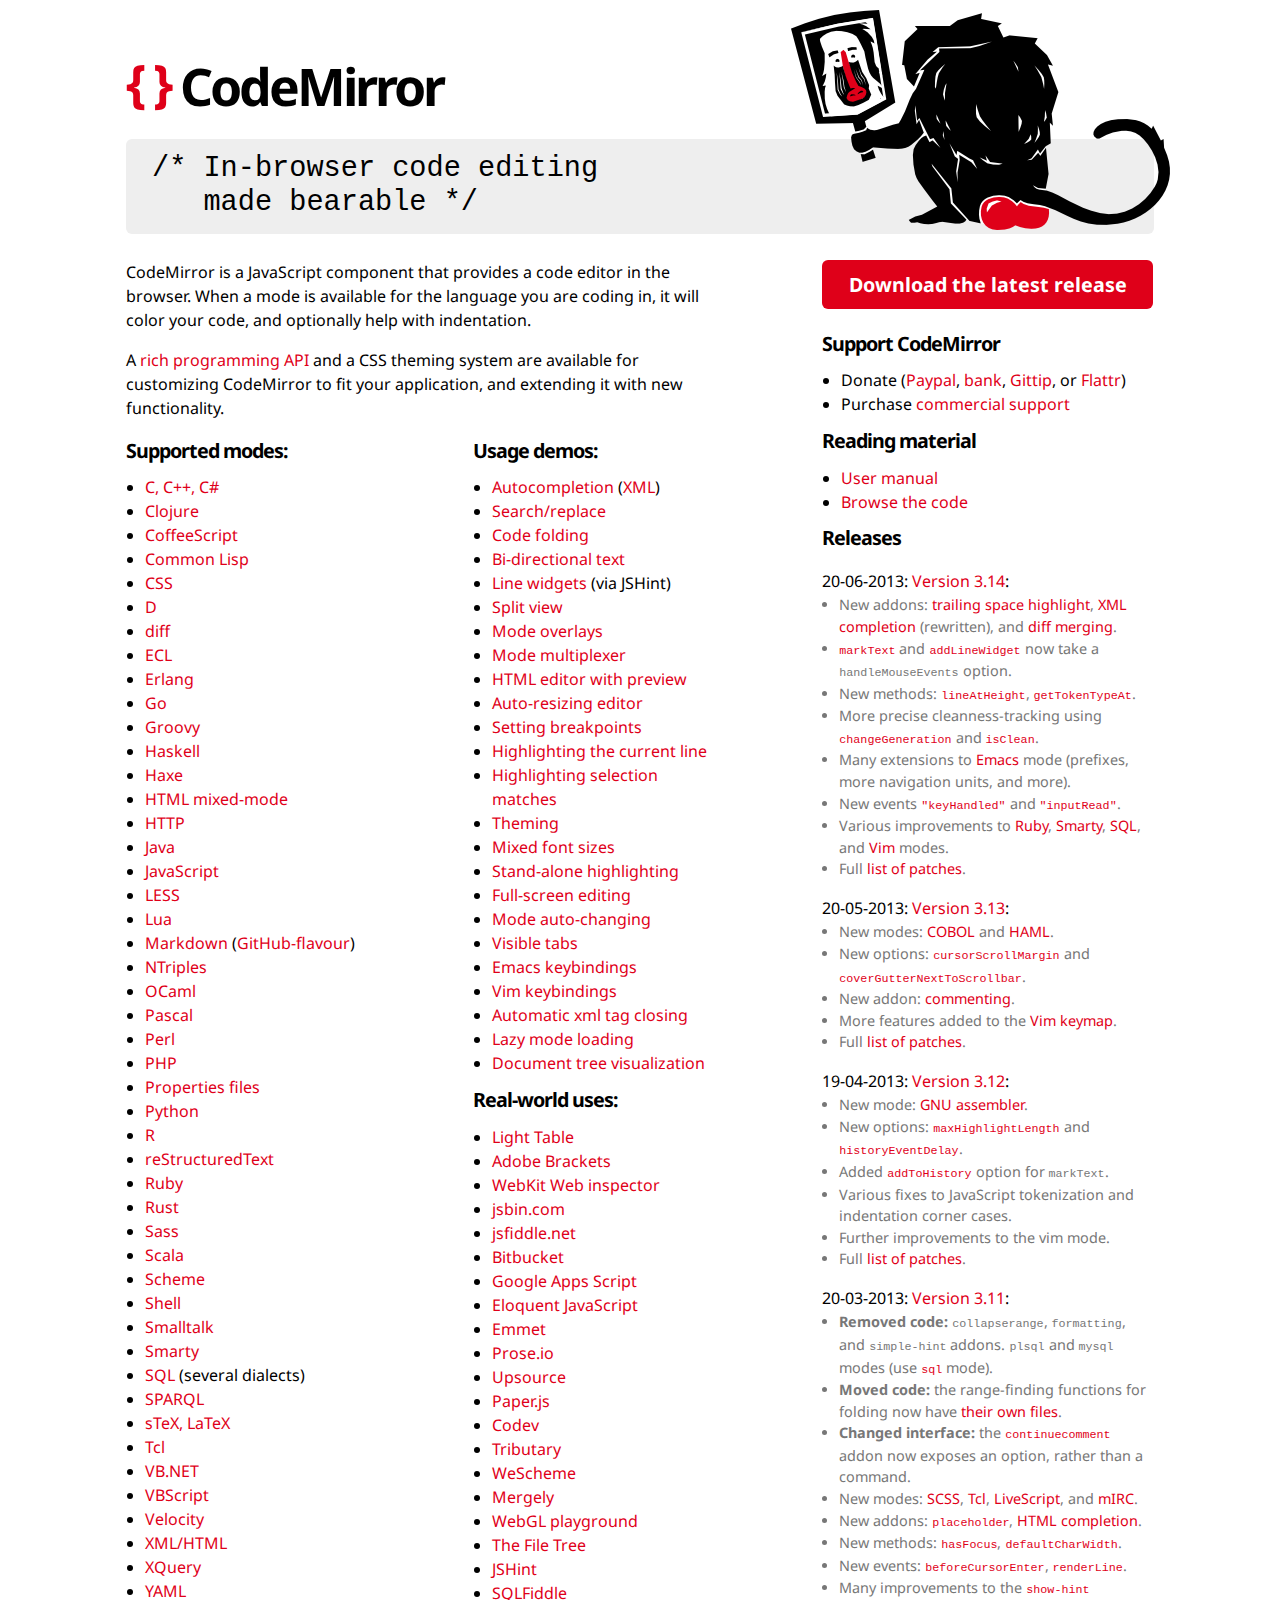
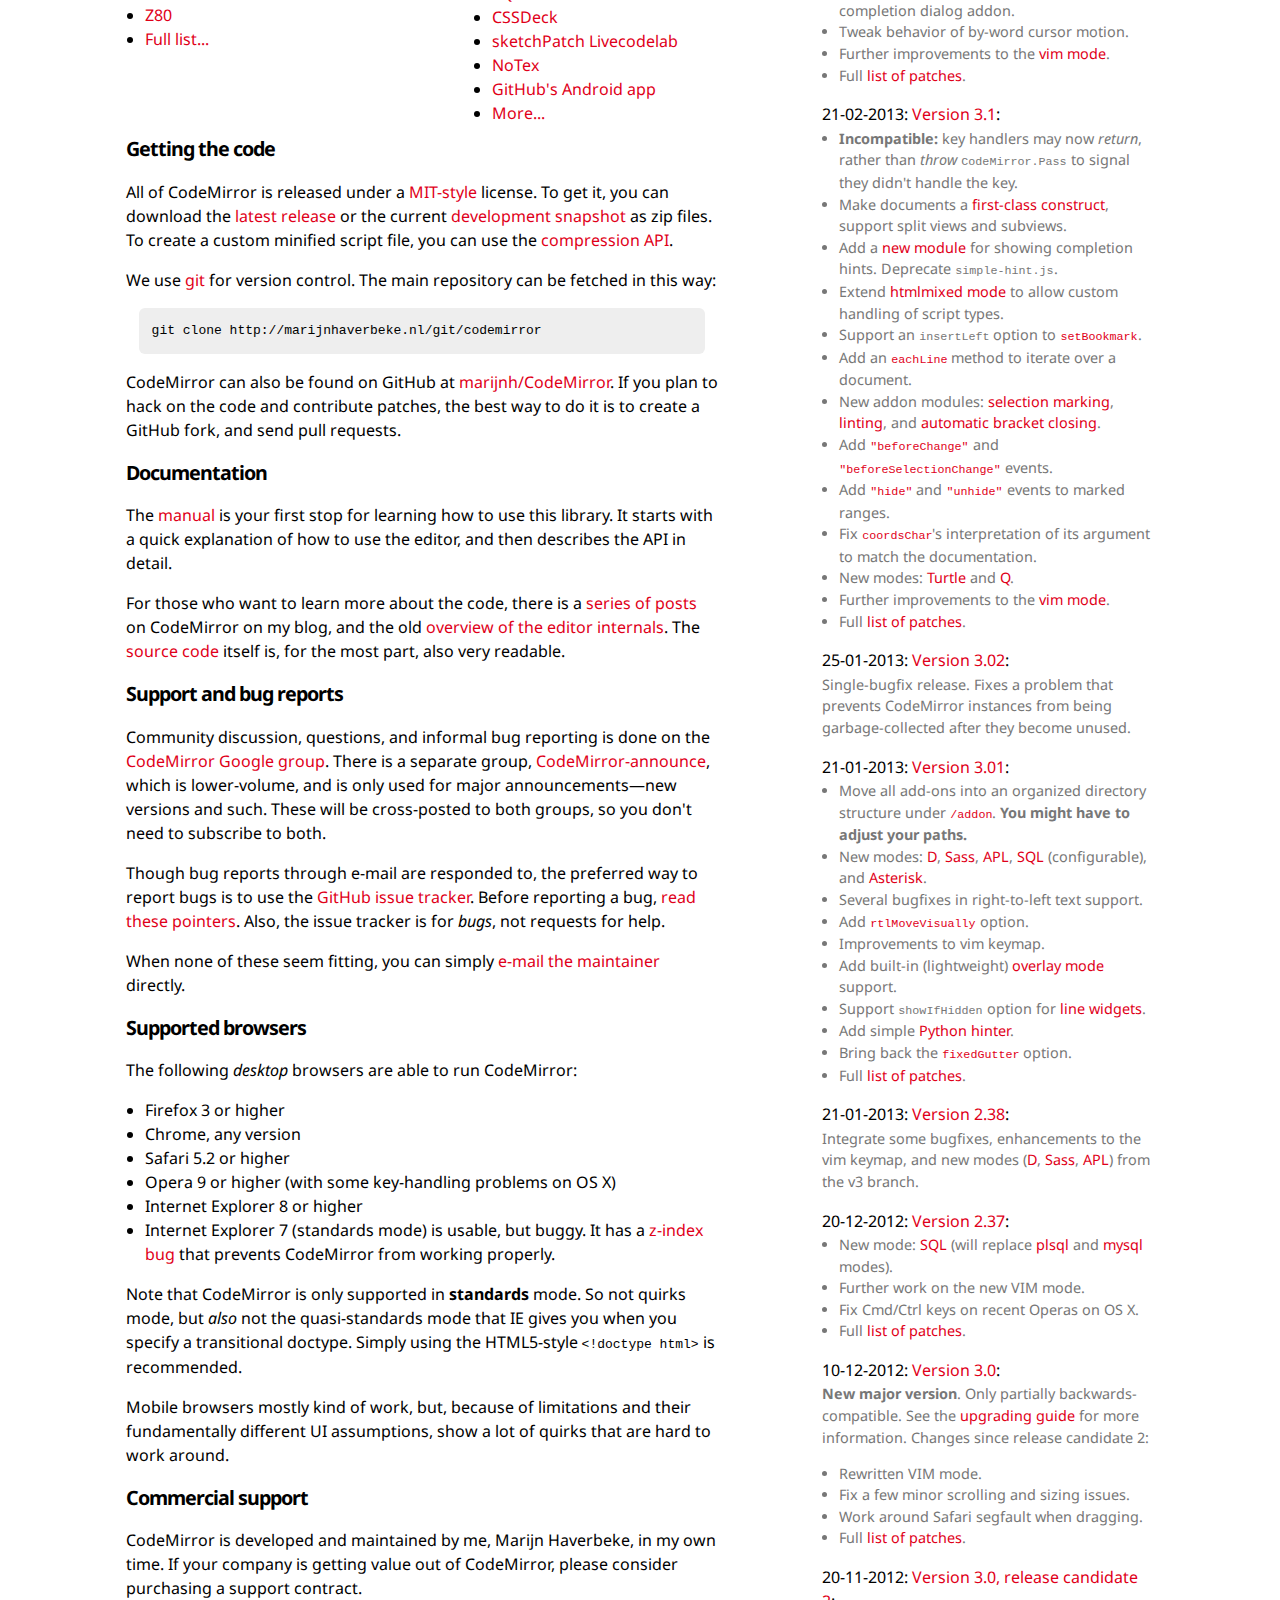
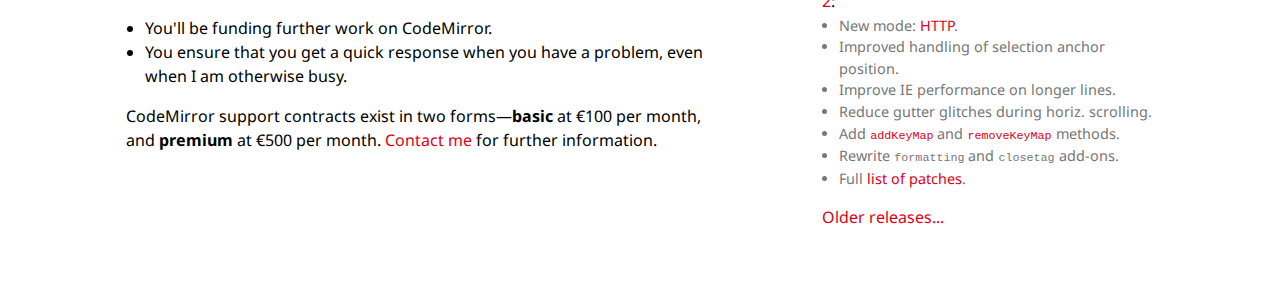
<file: codemirror/index.html>
<!doctype html>
<html>
  <head>
    <meta charset="utf-8"/>
    <title>CodeMirror</title>
    <link rel="stylesheet" type="text/css" href="http://fonts.googleapis.com/css?family=Droid+Sans|Droid+Sans:bold"/>
    <link rel="stylesheet" type="text/css" href="doc/docs.css"/>
    <link rel="alternate" href="https://groups.google.com/group/codemirror-announce/feed/atom_v1_0_topics.xml" type="application/atom+xml"/>
  </head>
  <body>

<h1><span class="logo-braces">{ }</span> <a href="http://codemirror.net/">CodeMirror</a></h1>

<div class="grey">
<img src="doc/baboon.png" class="logo" alt="logo"/>
<pre>
/* In-browser code editing
   made bearable */
</pre>
</div>

<div class="clear"><div class="left blk">

  <p style="margin-top: 0">CodeMirror is a JavaScript component that
  provides a code editor in the browser. When a mode is available for
  the language you are coding in, it will color your code, and
  optionally help with indentation.</p>

  <p>A <a href="doc/manual.html">rich programming API</a> and a CSS
  theming system are available for customizing CodeMirror to fit your
  application, and extending it with new functionality.</p>

  <div class="clear"><div class="left1 blk">

    <h2 style="margin-top: 0">Supported modes:</h2>

    <ul>
      <li><a href="mode/clike/index.html">C, C++, C#</a></li>
      <li><a href="mode/clojure/index.html">Clojure</a></li>
      <li><a href="mode/coffeescript/index.html">CoffeeScript</a></li>
      <li><a href="mode/commonlisp/index.html">Common Lisp</a></li>
      <li><a href="mode/css/index.html">CSS</a></li>
      <li><a href="mode/d/index.html">D</a></li>
      <li><a href="mode/diff/index.html">diff</a></li>
      <li><a href="mode/ecl/index.html">ECL</a></li>
      <li><a href="mode/erlang/index.html">Erlang</a></li>
      <li><a href="mode/go/index.html">Go</a></li>
      <li><a href="mode/groovy/index.html">Groovy</a></li>
      <li><a href="mode/haskell/index.html">Haskell</a></li>
      <li><a href="mode/haxe/index.html">Haxe</a></li>
      <li><a href="mode/htmlmixed/index.html">HTML mixed-mode</a></li>
      <li><a href="mode/http/index.html">HTTP</a></li>
      <li><a href="mode/clike/index.html">Java</a></li>
      <li><a href="mode/javascript/index.html">JavaScript</a></li>
      <li><a href="mode/less/index.html">LESS</a></li>
      <li><a href="mode/lua/index.html">Lua</a></li>
      <li><a href="mode/markdown/index.html">Markdown</a> (<a href="mode/gfm/index.html">GitHub-flavour</a>)</li>
      <li><a href="mode/ntriples/index.html">NTriples</a></li>
      <li><a href="mode/ocaml/index.html">OCaml</a></li>
      <li><a href="mode/pascal/index.html">Pascal</a></li>
      <li><a href="mode/perl/index.html">Perl</a></li>
      <li><a href="mode/php/index.html">PHP</a></li>
      <li><a href="mode/properties/index.html">Properties files</a></li>
      <li><a href="mode/python/index.html">Python</a></li>
      <li><a href="mode/r/index.html">R</a></li>
      <li><a href="mode/rst/index.html">reStructuredText</a></li>
      <li><a href="mode/ruby/index.html">Ruby</a></li>
      <li><a href="mode/rust/index.html">Rust</a></li>
      <li><a href="mode/sass/index.html">Sass</a></li>
      <li><a href="mode/clike/scala.html">Scala</a></li>
      <li><a href="mode/scheme/index.html">Scheme</a></li>
      <li><a href="mode/shell/index.html">Shell</a></li>
      <li><a href="mode/smalltalk/index.html">Smalltalk</a></li>
      <li><a href="mode/smarty/index.html">Smarty</a></li>
      <li><a href="mode/sql/index.html">SQL</a> (several dialects)</li>
      <li><a href="mode/sparql/index.html">SPARQL</a></li>
      <li><a href="mode/stex/index.html">sTeX, LaTeX</a></li>
      <li><a href="mode/tcl/index.html">Tcl</a></li>
      <li><a href="mode/vb/index.html">VB.NET</a></li>
      <li><a href="mode/vbscript/index.html">VBScript</a></li>
      <li><a href="mode/velocity/index.html">Velocity</a></li>
      <li><a href="mode/xml/index.html">XML/HTML</a></li>
      <li><a href="mode/xquery/index.html">XQuery</a></li>
      <li><a href="mode/yaml/index.html">YAML</a></li>
      <li><a href="mode/z80/index.html">Z80</a></li>
      <li><a href="doc/modes.html">Full list...</a></li>
    </ul>

  </div><div class="left2 blk">

    <h2 style="margin-top: 0">Usage demos:</h2>

    <ul>
      <li><a href="demo/complete.html">Autocompletion</a> (<a href="demo/xmlcomplete.html">XML</a>)</li>
      <li><a href="demo/search.html">Search/replace</a></li>
      <li><a href="demo/folding.html">Code folding</a></li>
      <li><a href="demo/bidi.html">Bi-directional text</a></li>
      <li><a href="demo/widget.html">Line widgets</a> (via JSHint)</li>
      <li><a href="demo/buffers.html">Split view</a></li>
      <li><a href="demo/mustache.html">Mode overlays</a></li>
      <li><a href="demo/multiplex.html">Mode multiplexer</a></li>
      <li><a href="demo/preview.html">HTML editor with preview</a></li>
      <li><a href="demo/resize.html">Auto-resizing editor</a></li>
      <li><a href="demo/marker.html">Setting breakpoints</a></li>
      <li><a href="demo/activeline.html">Highlighting the current line</a></li>
      <li><a href="demo/matchhighlighter.html">Highlighting selection matches</a></li>
      <li><a href="demo/theme.html">Theming</a></li>
      <li><a href="demo/variableheight.html">Mixed font sizes</a></li>
      <li><a href="demo/runmode.html">Stand-alone highlighting</a></li>
      <li><a href="demo/fullscreen.html">Full-screen editing</a></li>
      <li><a href="demo/changemode.html">Mode auto-changing</a></li>
      <li><a href="demo/visibletabs.html">Visible tabs</a></li>
      <li><a href="demo/emacs.html">Emacs keybindings</a></li>
      <li><a href="demo/vim.html">Vim keybindings</a></li>
      <li><a href="demo/closetag.html">Automatic xml tag closing</a></li>
      <li><a href="demo/loadmode.html">Lazy mode loading</a></li>
      <li><a href="demo/btree.html">Document tree visualization</a></li>
    </ul>

    <h2>Real-world uses:</h2>

    <ul>
      <li><a href="http://www.chris-granger.com/2012/04/12/light-table---a-new-ide-concept/">Light Table</a></li>
      <li><a href="http://brackets.io">Adobe Brackets</a></li>
      <li><a href="https://www.webkit.org/blog/2518/state-of-web-inspector/#source-code">WebKit Web inspector</a></li>
      <li><a href="http://jsbin.com">jsbin.com</a></li>
      <li><a href="http://jsfiddle.net">jsfiddle.net</a></li>
      <li><a href="http://blog.bitbucket.org/2013/05/14/edit-your-code-in-the-cloud-with-bitbucket/">Bitbucket</a></li>
      <li><a href="https://script.google.com/">Google Apps Script</a></li>
      <li><a href="http://eloquentjavascript.net/chapter1.html">Eloquent JavaScript</a></li>
      <li><a href="http://emmet.io">Emmet</a></li>
      <li><a href="http://prose.io/">Prose.io</a></li>
      <li><a href="https://upsource.jetbrains.com/#idea/view/923f30395f2603cd9f42a32bcafd13b6c28de0ff/plugins/groovy/src/org/jetbrains/plugins/groovy/intentions/style/ReplaceAbstractClassInstanceByMapIntention.java">Upsource</a></li>
      <li><a href="http://paperjs.org/">Paper.js</a></li>
      <li><a href="http://codev.it/">Codev</a></li>
      <li><a href="http://enjalot.com/tributary/2636296/sinwaves.js">Tributary</a></li>
      <li><a href="http://www.wescheme.org/">WeScheme</a></li>
      <li><a href="http://www.mergely.com/">Mergely</a></li>
      <li><a href="http://webglplayground.net/">WebGL playground</a></li>
      <li><a href="https://thefiletree.com">The File Tree</a></li>
      <li><a href="http://www.jshint.com/">JSHint</a></li>
      <li><a href="http://sqlfiddle.com">SQLFiddle</a></li>
      <li><a href="http://cssdeck.com/">CSSDeck</a></li>
      <li><a href="http://www.sketchpatch.net/labs/livecodelabIntro.html">sketchPatch Livecodelab</a></li>
      <li><a href="https://notex.ch">NoTex</a></li>
      <li><a href="https://github.com/github/android">GitHub's Android app</a></li>
      <li><a href="doc/realworld.html">More...</a></li>
    </ul>

  </div></div>

  <h2 id="code">Getting the code</h2>

  <p>All of CodeMirror is released under a <a
  href="LICENSE">MIT-style</a> license. To get it, you can download
  the <a href="http://codemirror.net/codemirror.zip">latest
  release</a> or the current <a
  href="http://codemirror.net/codemirror-latest.zip">development
  snapshot</a> as zip files. To create a custom minified script file,
  you can use the <a href="doc/compress.html">compression API</a>.</p>

  <p>We use <a href="http://git-scm.com/">git</a> for version control.
  The main repository can be fetched in this way:</p>

  <pre class="code">git clone http://marijnhaverbeke.nl/git/codemirror</pre>

  <p>CodeMirror can also be found on GitHub at <a
  href="http://github.com/marijnh/CodeMirror">marijnh/CodeMirror</a>.
  If you plan to hack on the code and contribute patches, the best way
  to do it is to create a GitHub fork, and send pull requests.</p>

  <h2 id="documention">Documentation</h2>

  <p>The <a href="doc/manual.html">manual</a> is your first stop for
  learning how to use this library. It starts with a quick explanation
  of how to use the editor, and then describes the API in detail.</p>

  <p>For those who want to learn more about the code, there is
  a <a href="http://marijnhaverbeke.nl/blog/#cm-internals">series of
  posts</a> on CodeMirror on my blog, and the
  old <a href="doc/internals.html">overview of the editor
  internals</a>.
  The <a href="http://github.com/marijnh/CodeMirror">source code</a>
  itself is, for the most part, also very readable.</p>

  <h2 id="support">Support and bug reports</h2>

  <p>Community discussion, questions, and informal bug reporting is
  done on
  the <a href="http://groups.google.com/group/codemirror">CodeMirror
  Google group</a>. There is a separate
  group, <a href="http://groups.google.com/group/codemirror-announce">CodeMirror-announce</a>,
  which is lower-volume, and is only used for major announcements—new
  versions and such. These will be cross-posted to both groups, so you
  don't need to subscribe to both.</p>

  <p>Though bug reports through e-mail are responded to, the preferred
  way to report bugs is to use
  the <a href="http://github.com/marijnh/CodeMirror/issues">GitHub
  issue tracker</a>. Before reporting a
  bug, <a href="doc/reporting.html">read these pointers</a>. Also,
  the issue tracker is for <em>bugs</em>, not requests for help.</p>

  <p>When none of these seem fitting, you can
  simply <a href="mailto:marijnh@gmail.com">e-mail the maintainer</a>
  directly.</p>

  <h2 id="supported">Supported browsers</h2>

  <p>The following <em>desktop</em> browsers are able to run CodeMirror:</p>

  <ul>
    <li>Firefox 3 or higher</li>
    <li>Chrome, any version</li>
    <li>Safari 5.2 or higher</li>
    <li>Opera 9 or higher (with some key-handling problems on OS X)</li>
    <li>Internet Explorer 8 or higher<br>
    <li>Internet Explorer 7 (standards mode) is usable, but buggy. It
    has a <a href="http://therealcrisp.xs4all.nl/meuk/IE-zindexbug.html">z-index
    bug</a> that prevents CodeMirror from working properly.</li>
  </ul>

  <p>Note that CodeMirror is only supported in
  <strong>standards</strong> mode. So not quirks mode,
  but <em>also</em> not the quasi-standards mode that IE gives you
  when you specify a transitional doctype. Simply using the
  HTML5-style <code>&lt;!doctype html></code> is recommended.</li>

  <p>Mobile browsers mostly kind of work, but, because of limitations
  and their fundamentally different UI assumptions, show a lot of
  quirks that are hard to work around.</p>

  <h2 id="commercial">Commercial support</h2>

  <p>CodeMirror is developed and maintained by me, Marijn Haverbeke,
  in my own time. If your company is getting value out of CodeMirror,
  please consider purchasing a support contract.</p>

  <ul>
    <li>You'll be funding further work on CodeMirror.</li>
    <li>You ensure that you get a quick response when you have a
    problem, even when I am otherwise busy.</li>
  </ul>

  <p>CodeMirror support contracts exist in two
  forms—<strong>basic</strong> at €100 per month,
  and <strong>premium</strong> at €500 per
  month. <a href="mailto:marijnh@gmail.com">Contact me</a> for further
  information.</p>

</div>

<div class="right blk">

  <a href="http://codemirror.net/codemirror.zip" class="download">Download the latest release</a>

  <h2>Support CodeMirror</h2>

  <ul>
    <li>Donate
    (<span onclick="document.getElementById('paypal').submit();"
    class="quasilink">Paypal</span>,
    <span onclick="document.getElementById('bankinfo').style.display = 'block';"
           class="quasilink">bank</span>,
    <a href="https://www.gittip.com/marijnh">Gittip</a>, or
    <a href="https://flattr.com/profile/marijnh">Flattr</a>)</li>
    <li>Purchase <a href="#commercial">commercial support</a></li>
  </ul>

  <p id="bankinfo" style="display: none;">
    Bank: <i>Rabobank</i><br/>
    Country: <i>Netherlands</i><br/>
    SWIFT: <i>RABONL2U</i><br/>
    Account: <i>147850770</i><br/>
    Name: <i>Marijn Haverbeke</i><br/>
    IBAN: <i>NL26 RABO 0147 8507 70</i>
  </p>

  <h2>Reading material</h2>

  <ul>
    <li><a href="doc/manual.html">User manual</a></li>
    <li><a href="http://github.com/marijnh/CodeMirror">Browse the code</a></li>
  </ul>

  <h2 id=releases>Releases</h2>

  <p class="rel">20-06-2013: <a href="http://codemirror.net/codemirror-3.14.zip">Version 3.14</a>:</p>

  <ul class="rel-note">
    <li>New
    addons: <a href="doc/manual.html#addon_trailingspace">trailing
    space highlight</a>, <a href="doc/manual.html#addon_xml-hint">XML
    completion</a> (rewritten),
    and <a href="doc/manual.html#addon_merge">diff merging</a>.</li>
    <li><a href="doc/manual.html#markText"><code>markText</code></a>
    and <a href="doc/manual.html#addLineWidget"><code>addLineWidget</code></a>
    now take a <code>handleMouseEvents</code> option.</li>
    <li>New methods: <a href="doc/manual.html#lineAtHeight"><code>lineAtHeight</code></a>,
    <a href="doc/manual.html#getTokenTypeAt"><code>getTokenTypeAt</code></a>.</li>
    <li>More precise cleanness-tracking
    using <a href="doc/manual.html#changeGeneration"><code>changeGeneration</code></a>
    and <a href="doc/manual.html#isClean"><code>isClean</code></a>.</li>
    <li>Many extensions to <a href="demo/emacs.html">Emacs</a> mode
    (prefixes, more navigation units, and more).</li>
    <li>New
    events <a href="doc/manual.html#event_keyHandled"><code>"keyHandled"</code></a>
    and <a href="doc/manual.html#event_inputRead"><code>"inputRead"</code></a>.</li>
    <li>Various improvements to <a href="mode/ruby/index.html">Ruby</a>,
    <a href="mode/smarty/index.html">Smarty</a>, <a href="mode/sql/index.html">SQL</a>,
    and <a href="demo/vim.html">Vim</a> modes.</li>
    <li>Full <a href="https://github.com/marijnh/CodeMirror/compare/3.13.0...3.14.0">list of patches</a>.</li>
  </ul>

  <p class="rel">20-05-2013: <a href="http://codemirror.net/codemirror-3.13.zip">Version 3.13</a>:</p>

  <ul class="rel-note">
    <li>New modes: <a href="mode/cobol/index.html">COBOL</a> and <a href="mode/haml/index.html">HAML</a>.</li>
    <li>New options: <a href="doc/manual.html#option_cursorScrollMargin"><code>cursorScrollMargin</code></a> and <a href="doc/manual.html#option_coverGutterNextToScrollbar"><code>coverGutterNextToScrollbar</code></a>.</li>
    <li>New addon: <a href="doc/manual.html#addon_comment">commenting</a>.</li>
    <li>More features added to the <a href="demo/vim.html">Vim keymap</a>.</li>
    <li>Full <a href="https://github.com/marijnh/CodeMirror/compare/v3.12...3.13.0">list of patches</a>.</li>
  </ul>

  <p class="rel">19-04-2013: <a href="http://codemirror.net/codemirror-3.12.zip">Version 3.12</a>:</p>

  <ul class="rel-note">
    <li>New mode: <a href="mode/gas/index.html">GNU assembler</a>.</li>
    <li>New
    options: <a href="doc/manual.html#option_maxHighlightLength"><code>maxHighlightLength</code></a>
    and <a href="doc/manual.html#option_historyEventDelay"><code>historyEventDelay</code></a>.</li>
    <li>Added <a href="doc/manual.html#mark_addToHistory"><code>addToHistory</code></a>
    option for <code>markText</code>.</li>
    <li>Various fixes to JavaScript tokenization and indentation corner cases.</li>
    <li>Further improvements to the vim mode.</li>
    <li>Full <a href="https://github.com/marijnh/CodeMirror/compare/v3.11...v3.12">list of patches</a>.</li>
  </ul>

  <p class="rel">20-03-2013: <a href="http://codemirror.net/codemirror-3.11.zip">Version 3.11</a>:</p>

  <ul class="rel-note">
    <li><strong>Removed code:</strong> <code>collapserange</code>,
    <code>formatting</code>, and <code>simple-hint</code>
    addons. <code>plsql</code> and <code>mysql</code> modes
    (use <a href="mode/sql/index.html"><code>sql</code></a> mode).</li>
    <li><strong>Moved code:</strong> the range-finding functions for folding now have <a href="addon/fold/">their own files</a>.</li>
    <li><strong>Changed interface:</strong>
    the <a href="doc/manual.html#addon_continuecomment"><code>continuecomment</code></a>
    addon now exposes an option, rather than a command.</li>
    <li>New
    modes: <a href="mode/css/scss.html">SCSS</a>, <a href="mode/tcl/index.html">Tcl</a>, <a href="mode/livescript/index.html">LiveScript</a>,
    and <a href="mode/mirc/index.html">mIRC</a>.</li>
    <li>New addons: <a href="demo/placeholder.html"><code>placeholder</code></a>, <a href="demo/html5complete.html">HTML completion</a>.</li>
    <li>New
    methods: <a href="doc/manual.html#hasFocus"><code>hasFocus</code></a>, <a href="doc/manual.html#defaultCharWidth"><code>defaultCharWidth</code></a>.</li>
    <li>New events: <a href="doc/manual.html#event_beforeCursorEnter"><code>beforeCursorEnter</code></a>, <a href="doc/manual.html#event_renderLine"><code>renderLine</code></a>.</li>
    <li>Many improvements to the <a href="doc/manual.html#addon_show-hint"><code>show-hint</code></a> completion
    dialog addon.</li>
    <li>Tweak behavior of by-word cursor motion.</li>
    <li>Further improvements to the <a href="demo/vim.html">vim mode</a>.</li>
    <li>Full <a href="https://github.com/marijnh/CodeMirror/compare/v3.1...v3.11">list of patches</a>.</li>
  </ul>

  <p class="rel">21-02-2013: <a href="http://codemirror.net/codemirror-3.1.zip">Version 3.1</a>:</p>

  <ul class="rel-note">
    <li><strong>Incompatible:</strong> key handlers may
    now <em>return</em>, rather
    than <em>throw</em> <code>CodeMirror.Pass</code> to signal they
    didn't handle the key.</li>
    <li>Make documents a <a href="doc/manual.html#api_doc">first-class
    construct</a>, support split views and subviews.</li>
    <li>Add a <a href="doc/manual.html#addon_show-hint">new module</a>
    for showing completion hints.
    Deprecate <code>simple-hint.js</code>.</li>
    <li>Extend <a href="mode/htmlmixed/index.html">htmlmixed mode</a>
    to allow custom handling of script types.</li>
    <li>Support an <code>insertLeft</code> option
    to <a href="doc/manual.html#setBookmark"><code>setBookmark</code></a>.</li>
    <li>Add an <a href="doc/manual.html#eachLine"><code>eachLine</code></a>
    method to iterate over a document.</li>
    <li>New addon modules: <a href="demo/markselection.html">selection
    marking</a>, <a href="demo/lint.html">linting</a>,
    and <a href="demo/closebrackets.html">automatic bracket
    closing</a>.</li>
    <li>Add <a href="doc/manual.html#event_beforeChange"><code>"beforeChange"</code></a>
    and <a href="doc/manual.html#event_beforeSelectionChange"><code>"beforeSelectionChange"</code></a>
    events.</li>
    <li>Add <a href="doc/manual.html#event_hide"><code>"hide"</code></a>
    and <a href="doc/manual.html#event_unhide"><code>"unhide"</code></a>
    events to marked ranges.</li>
    <li>Fix <a href="doc/manual.html#coordsChar"><code>coordsChar</code></a>'s
    interpretation of its argument to match the documentation.</li>
    <li>New modes: <a href="mode/turtle/index.html">Turtle</a>
    and <a href="mode/q/index.html">Q</a>.</li>
    <li>Further improvements to the <a href="demo/vim.html">vim mode</a>.</li>
    <li>Full <a href="https://github.com/marijnh/CodeMirror/compare/v3.01...v3.1">list of patches</a>.</li>
  </ul>
  

  <p class="rel">25-01-2013: <a href="http://codemirror.net/codemirror-3.02.zip">Version 3.02</a>:</p>

  <p class="rel-note">Single-bugfix release. Fixes a problem that
  prevents CodeMirror instances from being garbage-collected after
  they become unused.</p>

  <p class="rel">21-01-2013: <a href="http://codemirror.net/codemirror-3.01.zip">Version 3.01</a>:</p>

  <ul class="rel-note">
    <li>Move all add-ons into an organized directory structure
    under <a href="addon/"><code>/addon</code></a>. <strong>You might have to adjust your
    paths.</strong></li>
    <li>New
    modes: <a href="mode/d/index.html">D</a>, <a href="mode/sass/index.html">Sass</a>, <a href="mode/apl/index.html">APL</a>, <a href="mode/sql/index.html">SQL</a>
    (configurable), and <a href="mode/asterisk/index.html">Asterisk</a>.</li>
    <li>Several bugfixes in right-to-left text support.</li>
    <li>Add <a href="doc/manual.html#option_rtlMoveVisually"><code>rtlMoveVisually</code></a> option.</li>
    <li>Improvements to vim keymap.</li>
    <li>Add built-in (lightweight) <a href="doc/manual.html#addOverlay">overlay mode</a> support.</li>
    <li>Support <code>showIfHidden</code> option for <a href="doc/manual.html#addLineWidget">line widgets</a>.</li>
    <li>Add simple <a href="doc/manual.html#addon_python-hint">Python hinter</a>.</li>
    <li>Bring back the <a href="doc/manual.html#option_fixedGutter"><code>fixedGutter</code></a> option.</li>
    <li>Full <a href="https://github.com/marijnh/CodeMirror/compare/v3.0...v3.01">list of patches</a>.</li>
  </ul>

  <p class="rel">21-01-2013: <a href="http://codemirror.net/codemirror-2.38.zip">Version 2.38</a>:</p>

  <p class="rel-note">Integrate some bugfixes, enhancements to the vim keymap, and new
  modes
  (<a href="mode/d/index.html">D</a>, <a href="mode/sass/index.html">Sass</a>, <a href="mode/apl/index.html">APL</a>)
  from the v3 branch.</p>

  <p class="rel">20-12-2012: <a href="http://codemirror.net/codemirror-2.37.zip">Version 2.37</a>:</p>

  <ul class="rel-note">
    <li>New mode: <a href="mode/sql/index.html">SQL</a> (will replace <a href="mode/plsql/index.html">plsql</a> and <a href="mode/mysql/index.html">mysql</a> modes).</li>
    <li>Further work on the new VIM mode.</li>
    <li>Fix Cmd/Ctrl keys on recent Operas on OS X.</li>
    <li>Full <a href="https://github.com/marijnh/CodeMirror/compare/v2.36...v2.37">list of patches</a>.</li>
  </ul>

  <p class="rel">10-12-2012: <a href="http://codemirror.net/codemirror-3.0.zip">Version 3.0</a>:</p>

  <p class="rel-note"><strong>New major version</strong>. Only
  partially backwards-compatible. See
  the <a href="doc/upgrade_v3.html">upgrading guide</a> for more
  information. Changes since release candidate 2:</p>

  <ul class="rel-note">
    <li>Rewritten VIM mode.</li>
    <li>Fix a few minor scrolling and sizing issues.</li>
    <li>Work around Safari segfault when dragging.</li>
    <li>Full <a href="https://github.com/marijnh/CodeMirror/compare/v3.0rc2...v3.0">list of patches</a>.</li>
  </ul>
  

  <p class="rel">20-11-2012: <a href="http://codemirror.net/codemirror-3.0rc2.zip">Version 3.0, release candidate 2</a>:</p>

  <ul class="rel-note">
    <li>New mode: <a href="mode/http/index.html">HTTP</a>.</li>
    <li>Improved handling of selection anchor position.</li>
    <li>Improve IE performance on longer lines.</li>
    <li>Reduce gutter glitches during horiz. scrolling.</li>
    <li>Add <a href="doc/manual.html#addKeyMap"><code>addKeyMap</code></a> and <a href="doc/manual.html#removeKeyMap"><code>removeKeyMap</code></a> methods.</li>
    <li>Rewrite <code>formatting</code> and <code>closetag</code> add-ons.</li>
    <li>Full <a href="https://github.com/marijnh/CodeMirror/compare/v3.0rc1...v3.0rc2">list of patches</a>.</li>
  </ul>

  <p><a href="doc/oldrelease.html">Older releases...</a></p>

</div></div>

<div style="height: 2em">&nbsp;</div>

  <form action="https://www.paypal.com/cgi-bin/webscr" method="post" id="paypal">
    <input type="hidden" name="cmd" value="_s-xclick"/>
    <input type="hidden" name="hosted_button_id" value="3FVHS5FGUY7CC"/>
  </form>

  </body>
</html>
</file>
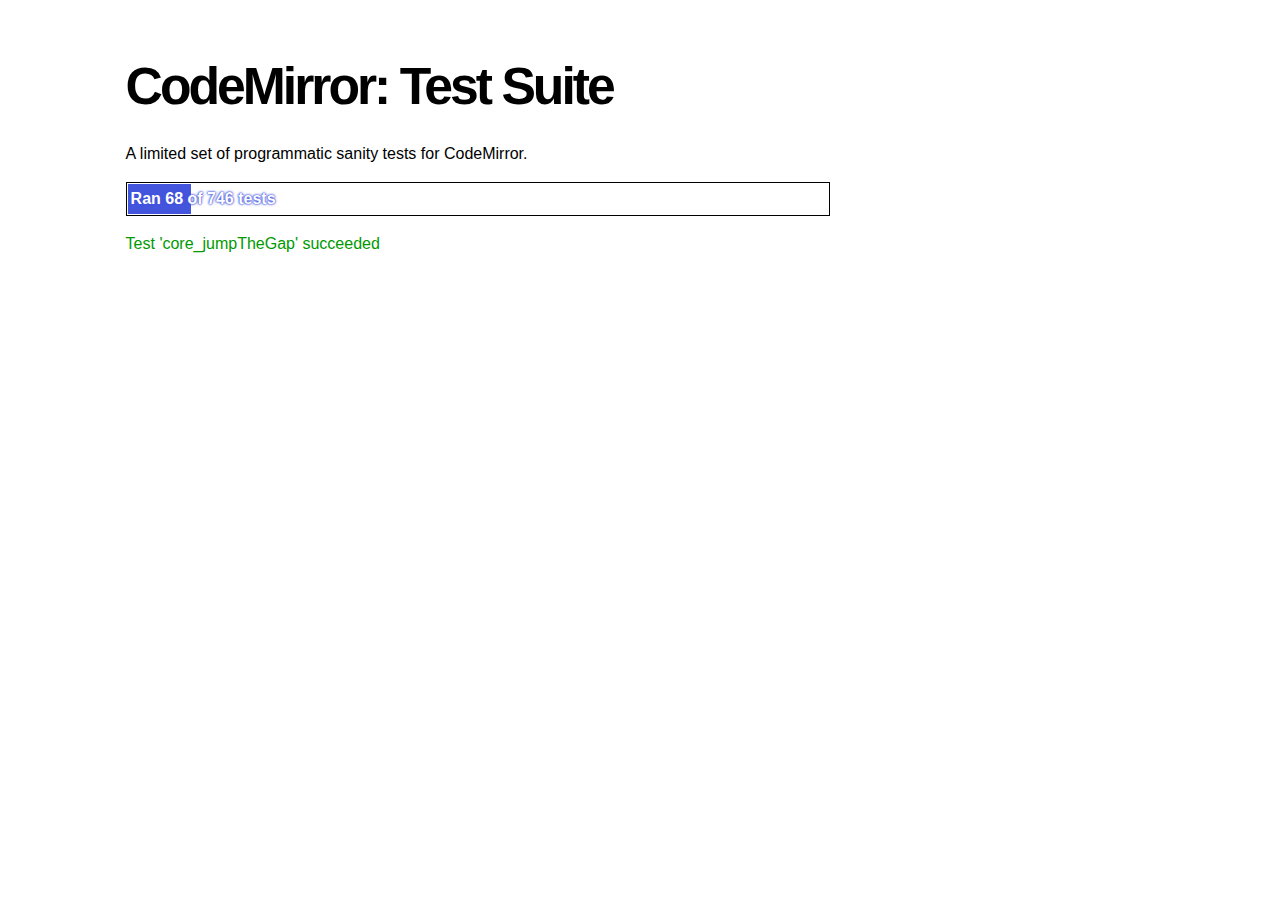
<file: codemirror/test/index.html>
<!doctype html>
<html>
  <head>
    <meta charset="utf-8">
    <title>CodeMirror: Test Suite</title>
    <link rel="stylesheet" href="../lib/codemirror.css">
    <link rel="stylesheet" href="../doc/docs.css">
    <link rel="stylesheet" href="mode_test.css">
    <script src="../lib/codemirror.js"></script>
    <script src="../addon/mode/overlay.js"></script>
    <script src="../addon/mode/multiplex.js"></script>
    <script src="../addon/search/searchcursor.js"></script>
    <script src="../addon/dialog/dialog.js"></script>
    <script src="../addon/edit/matchbrackets.js"></script>
    <script src="../addon/comment/comment.js"></script>
    <script src="../mode/javascript/javascript.js"></script>
    <script src="../mode/xml/xml.js"></script>
    <script src="../keymap/vim.js"></script>
    <script src="../keymap/emacs.js"></script>

    <style type="text/css">
      .ok {color: #090;}
      .fail {color: #e00;}
      .error {color: #c90;}
      .done {font-weight: bold;}
      #progress {
        background: #45d;
        color: white;
        text-shadow: 0 0 1px #45d, 0 0 2px #45d, 0 0 3px #45d;
        font-weight: bold;
        white-space: pre;
      }
      #testground {
        visibility: hidden;
      }
      #testground.offscreen {
        visibility: visible;
        position: absolute;
        left: -10000px;
        top: -10000px;
      }
      .CodeMirror { border: 1px solid black; }
    </style>
  </head>
  <body>
    <h1>CodeMirror: Test Suite</h1>

    <p>A limited set of programmatic sanity tests for CodeMirror.</p>

    <div style="border: 1px solid black; padding: 1px; max-width: 700px;">
      <div style="width: 0px;" id=progress><div style="padding: 3px;">Ran <span id="progress_ran">0</span><span id="progress_total"> of 0</span> tests</div></div>
    </div>
    <p id=status>Please enable JavaScript...</p>
    <div id=output></div>

    <div id=testground></div>

    <script src="driver.js"></script>
    <script src="test.js"></script>
    <script src="doc_test.js"></script>
    <script src="comment_test.js"></script>
    <script src="mode_test.js"></script>
    <script src="../mode/css/css.js"></script>
    <script src="../mode/css/test.js"></script>
    <script src="../mode/css/scss_test.js"></script>
    <script src="../mode/xml/xml.js"></script>
    <script src="../mode/htmlmixed/htmlmixed.js"></script>
    <script src="../mode/ruby/ruby.js"></script>
    <script src="../mode/haml/haml.js"></script>
    <script src="../mode/haml/test.js"></script>
    <script src="../mode/markdown/markdown.js"></script>
    <script src="../mode/markdown/test.js"></script>
    <script src="../mode/gfm/gfm.js"></script>
    <script src="../mode/gfm/test.js"></script>
    <script src="../mode/stex/stex.js"></script>
    <script src="../mode/stex/test.js"></script>
    <script src="../mode/xquery/xquery.js"></script>
    <script src="../mode/xquery/test.js"></script>
    <script src="../addon/mode/multiplex_test.js"></script>
    <script src="vim_test.js"></script>
    <script src="emacs_test.js"></script>
    <script>
      window.onload = runHarness;
      CodeMirror.on(window, 'hashchange', runHarness);

      function esc(str) {
        return str.replace(/[<&]/, function(ch) { return ch == "<" ? "&lt;" : "&amp;"; });
      }

      var output = document.getElementById("output"),
          progress = document.getElementById("progress"),
          progressRan = document.getElementById("progress_ran").childNodes[0],
          progressTotal = document.getElementById("progress_total").childNodes[0];
      var count = 0,
          failed = 0,
          bad = "",
          running = false, // Flag that states tests are running
         quit = false, // Flag to quit tests ASAP
         verbose = false; // Adds message for *every* test to output

      function runHarness(){
        if (running) {
          quit = true;
          setStatus("Restarting tests...", '', true);
          setTimeout(function(){runHarness();}, 500);
          return;
        }
        if (window.location.hash.substr(1)){
          debug = window.location.hash.substr(1).split(",");
        } else {
          debug = null;
        }
        quit = false;
        running = true;
        setStatus("Loading tests...");
        count = 0;
        failed = 0;
        bad = "";
        verbose = false;
        debugUsed = Array();
        totalTests = countTests();
        progressTotal.nodeValue = " of " + totalTests;
        progressRan.nodeValue = count;
        output.innerHTML = '';
        document.getElementById("testground").innerHTML = "<form>" +
          "<textarea id=\"code\" name=\"code\"></textarea>" +
          "<input type=submit value=ok name=submit>" +
          "</form>";
        runTests(displayTest);
      }

      function setStatus(message, className, force){
        if (quit && !force) return;
        if (!message) throw("must provide message");
        var status = document.getElementById("status").childNodes[0];
        status.nodeValue = message;
        status.parentNode.className = className;
      }
      function addOutput(name, className, code){
        var newOutput = document.createElement("dl");
        var newTitle = document.createElement("dt");
        newTitle.className = className;
        newTitle.appendChild(document.createTextNode(name));
        newOutput.appendChild(newTitle);
        var newMessage = document.createElement("dd");
        newMessage.innerHTML = code;
        newOutput.appendChild(newTitle);
        newOutput.appendChild(newMessage);
        output.appendChild(newOutput);
      }
      function displayTest(type, name, customMessage) {
        var message = "???";
        if (type != "done") ++count;
        progress.style.width = (count * (progress.parentNode.clientWidth - 2) / totalTests) + "px";
        progressRan.nodeValue = count;
        if (type == "ok") {
          message = "Test '" + name + "' succeeded";
          if (!verbose) customMessage = false;
        } else if (type == "expected") {
          message = "Test '" + name + "' failed as expected";
          if (!verbose) customMessage = false;
        } else if (type == "error" || type == "fail") {
          ++failed;
          message = "Test '" + name + "' failed";
        } else if (type == "done") {
          if (failed) {
            type += " fail";
            message = failed + " failure" + (failed > 1 ? "s" : "");
          } else if (count < totalTests) {
            failed = totalTests - count;
            type += " fail";
            message = failed + " failure" + (failed > 1 ? "s" : "");
          } else {
            type += " ok";
            message = "All passed";
          }
          if (debug && debug.length) {
            var bogusTests = totalTests - count;
            message += " — " + bogusTests + " nonexistent test" +
              (bogusTests > 1 ? "s" : "") + " requested by location.hash: " +
              "`" + debug.join("`, `") + "`";
          } else {
            progressTotal.nodeValue = '';
          }
          customMessage = true; // Hack to avoid adding to output
        }
        if (verbose && !customMessage)  customMessage = message;
        setStatus(message, type);
        if (customMessage && customMessage.length > 0) {
          addOutput(name, type, customMessage);
        }
      }
    </script>
  </body>
</html>
</file>
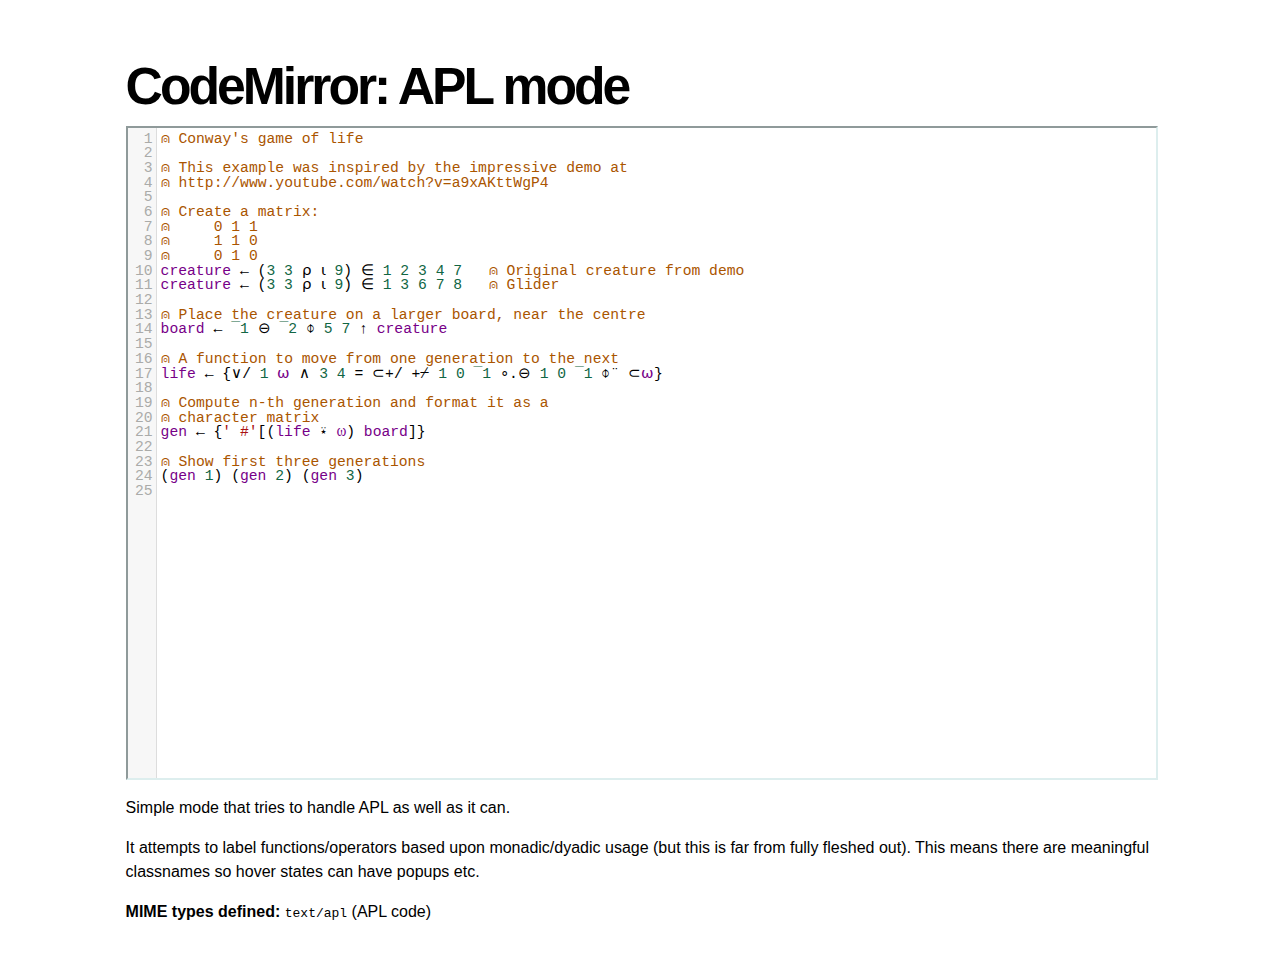
<file: codemirror/mode/apl/index.html>
<!doctype html>
<html>
  <head>
    <meta charset="utf-8">
    <title>CodeMirror: APL mode</title>
    <link rel="stylesheet" href="../../doc/docs.css"> 
    <link rel="stylesheet" href="../../lib/codemirror.css"> 
    <script src="../../lib/codemirror.js"></script>
    <script src="../../addon/edit/matchbrackets.js"></script>
    <script src="./apl.js"></script>
    <style>
	.CodeMirror { border: 2px inset #dee; }
    </style>
  </head>
  <body>
    <h1>CodeMirror: APL mode</h1>

<form><textarea id="code" name="code">
⍝ Conway's game of life

⍝ This example was inspired by the impressive demo at
⍝ http://www.youtube.com/watch?v=a9xAKttWgP4

⍝ Create a matrix:
⍝     0 1 1
⍝     1 1 0
⍝     0 1 0
creature ← (3 3 ⍴ ⍳ 9) ∈ 1 2 3 4 7   ⍝ Original creature from demo
creature ← (3 3 ⍴ ⍳ 9) ∈ 1 3 6 7 8   ⍝ Glider

⍝ Place the creature on a larger board, near the centre
board ← ¯1 ⊖ ¯2 ⌽ 5 7 ↑ creature

⍝ A function to move from one generation to the next
life ← {∨/ 1 ⍵ ∧ 3 4 = ⊂+/ +⌿ 1 0 ¯1 ∘.⊖ 1 0 ¯1 ⌽¨ ⊂⍵}

⍝ Compute n-th generation and format it as a
⍝ character matrix
gen ← {' #'[(life ⍣ ⍵) board]}

⍝ Show first three generations
(gen 1) (gen 2) (gen 3)
</textarea></form>

    <script>
      var editor = CodeMirror.fromTextArea(document.getElementById("code"), {
        lineNumbers: true,
        matchBrackets: true,
        mode: "text/apl"
      });
    </script>

    <p>Simple mode that tries to handle APL as well as it can.</p>
    <p>It attempts to label functions/operators based upon
    monadic/dyadic usage (but this is far from fully fleshed out).
    This means there are meaningful classnames so hover states can
    have popups etc.</p>

    <p><strong>MIME types defined:</strong> <code>text/apl</code> (APL code)</p>
  </body>
</html>
</file>
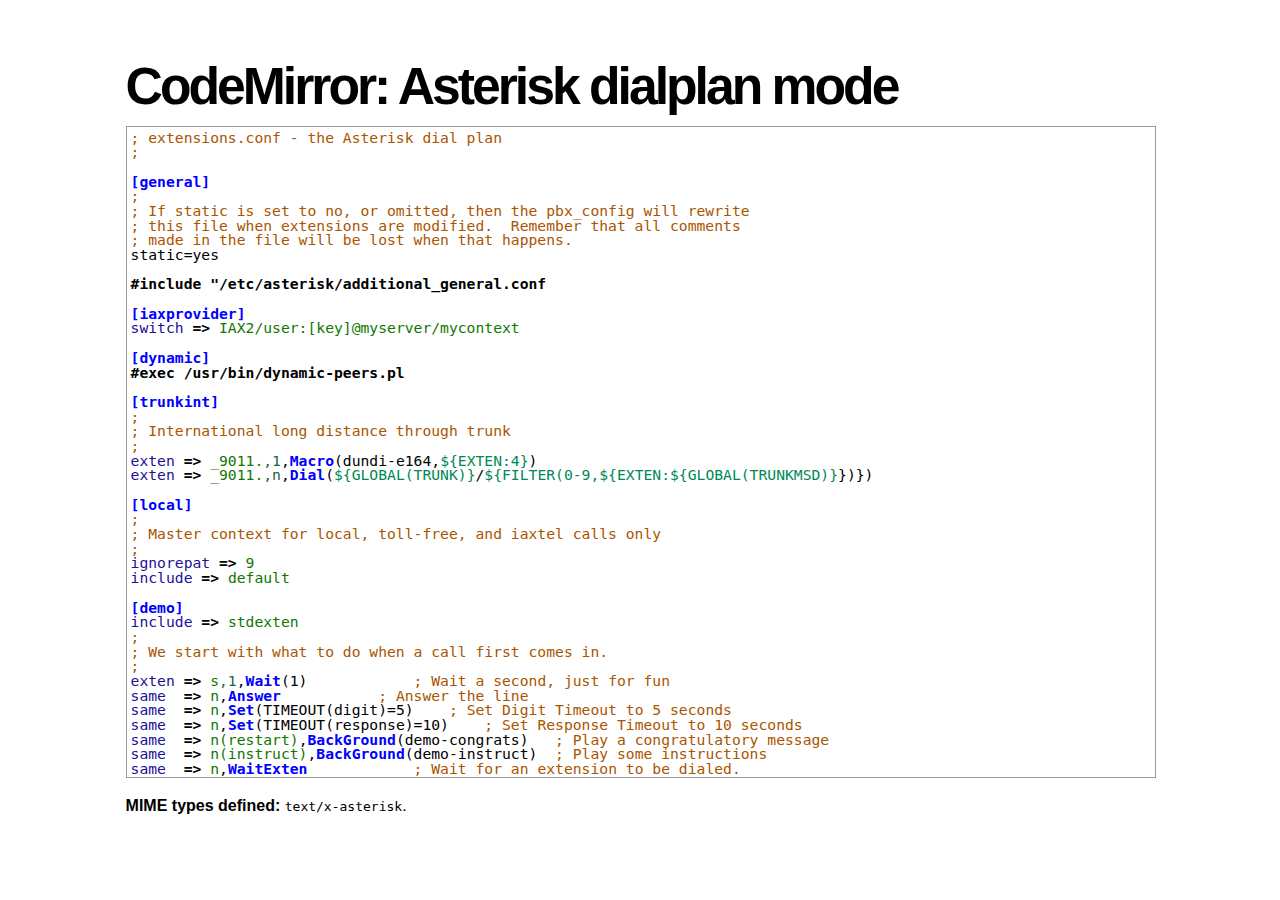
<file: codemirror/mode/asterisk/index.html>
<!doctype html>
<html>
  <head>
    <meta charset="utf-8">
    <title>CodeMirror: Asterisk dialplan mode</title>
    <link rel="stylesheet" href="../../lib/codemirror.css">
    <script src="../../lib/codemirror.js"></script>
    <script src="asterisk.js"></script>
    <style>
      .CodeMirror {border: 1px solid #999;}
      .cm-s-default span.cm-arrow { color: red; }
    </style>
    <link rel="stylesheet" href="../../doc/docs.css">
  </head>
  <body>
    <h1>CodeMirror: Asterisk dialplan mode</h1>
    <form><textarea id="code" name="code">
; extensions.conf - the Asterisk dial plan
;

[general]
;
; If static is set to no, or omitted, then the pbx_config will rewrite
; this file when extensions are modified.  Remember that all comments
; made in the file will be lost when that happens.
static=yes

#include "/etc/asterisk/additional_general.conf

[iaxprovider]
switch => IAX2/user:[key]@myserver/mycontext

[dynamic]
#exec /usr/bin/dynamic-peers.pl

[trunkint]
;
; International long distance through trunk
;
exten => _9011.,1,Macro(dundi-e164,${EXTEN:4})
exten => _9011.,n,Dial(${GLOBAL(TRUNK)}/${FILTER(0-9,${EXTEN:${GLOBAL(TRUNKMSD)}})})

[local]
;
; Master context for local, toll-free, and iaxtel calls only
;
ignorepat => 9
include => default

[demo]
include => stdexten
;
; We start with what to do when a call first comes in.
;
exten => s,1,Wait(1)			; Wait a second, just for fun
same  => n,Answer			; Answer the line
same  => n,Set(TIMEOUT(digit)=5)	; Set Digit Timeout to 5 seconds
same  => n,Set(TIMEOUT(response)=10)	; Set Response Timeout to 10 seconds
same  => n(restart),BackGround(demo-congrats)	; Play a congratulatory message
same  => n(instruct),BackGround(demo-instruct)	; Play some instructions
same  => n,WaitExten			; Wait for an extension to be dialed.

exten => 2,1,BackGround(demo-moreinfo)	; Give some more information.
exten => 2,n,Goto(s,instruct)

exten => 3,1,Set(LANGUAGE()=fr)		; Set language to french
exten => 3,n,Goto(s,restart)		; Start with the congratulations

exten => 1000,1,Goto(default,s,1)
;
; We also create an example user, 1234, who is on the console and has
; voicemail, etc.
;
exten => 1234,1,Playback(transfer,skip)		; "Please hold while..."
					; (but skip if channel is not up)
exten => 1234,n,Gosub(${EXTEN},stdexten(${GLOBAL(CONSOLE)}))
exten => 1234,n,Goto(default,s,1)		; exited Voicemail

exten => 1235,1,Voicemail(1234,u)		; Right to voicemail

exten => 1236,1,Dial(Console/dsp)		; Ring forever
exten => 1236,n,Voicemail(1234,b)		; Unless busy

;
; # for when they're done with the demo
;
exten => #,1,Playback(demo-thanks)	; "Thanks for trying the demo"
exten => #,n,Hangup			; Hang them up.

;
; A timeout and "invalid extension rule"
;
exten => t,1,Goto(#,1)			; If they take too long, give up
exten => i,1,Playback(invalid)		; "That's not valid, try again"

;
; Create an extension, 500, for dialing the
; Asterisk demo.
;
exten => 500,1,Playback(demo-abouttotry); Let them know what's going on
exten => 500,n,Dial(IAX2/guest@pbx.digium.com/s@default)	; Call the Asterisk demo
exten => 500,n,Playback(demo-nogo)	; Couldn't connect to the demo site
exten => 500,n,Goto(s,6)		; Return to the start over message.

;
; Create an extension, 600, for evaluating echo latency.
;
exten => 600,1,Playback(demo-echotest)	; Let them know what's going on
exten => 600,n,Echo			; Do the echo test
exten => 600,n,Playback(demo-echodone)	; Let them know it's over
exten => 600,n,Goto(s,6)		; Start over

;
;	You can use the Macro Page to intercom a individual user
exten => 76245,1,Macro(page,SIP/Grandstream1)
; or if your peernames are the same as extensions
exten => _7XXX,1,Macro(page,SIP/${EXTEN})
;
;
; System Wide Page at extension 7999
;
exten => 7999,1,Set(TIMEOUT(absolute)=60)
exten => 7999,2,Page(Local/Grandstream1@page&Local/Xlite1@page&Local/1234@page/n,d)

; Give voicemail at extension 8500
;
exten => 8500,1,VoicemailMain
exten => 8500,n,Goto(s,6)

    </textarea></form>
    <script>
      var editor = CodeMirror.fromTextArea(document.getElementById("code"), {
        mode: "text/x-asterisk",
        matchBrackets: true,
        lineNumber: true
      });
    </script>

    <p><strong>MIME types defined:</strong> <code>text/x-asterisk</code>.</p>

  </body>
</html>
</file>
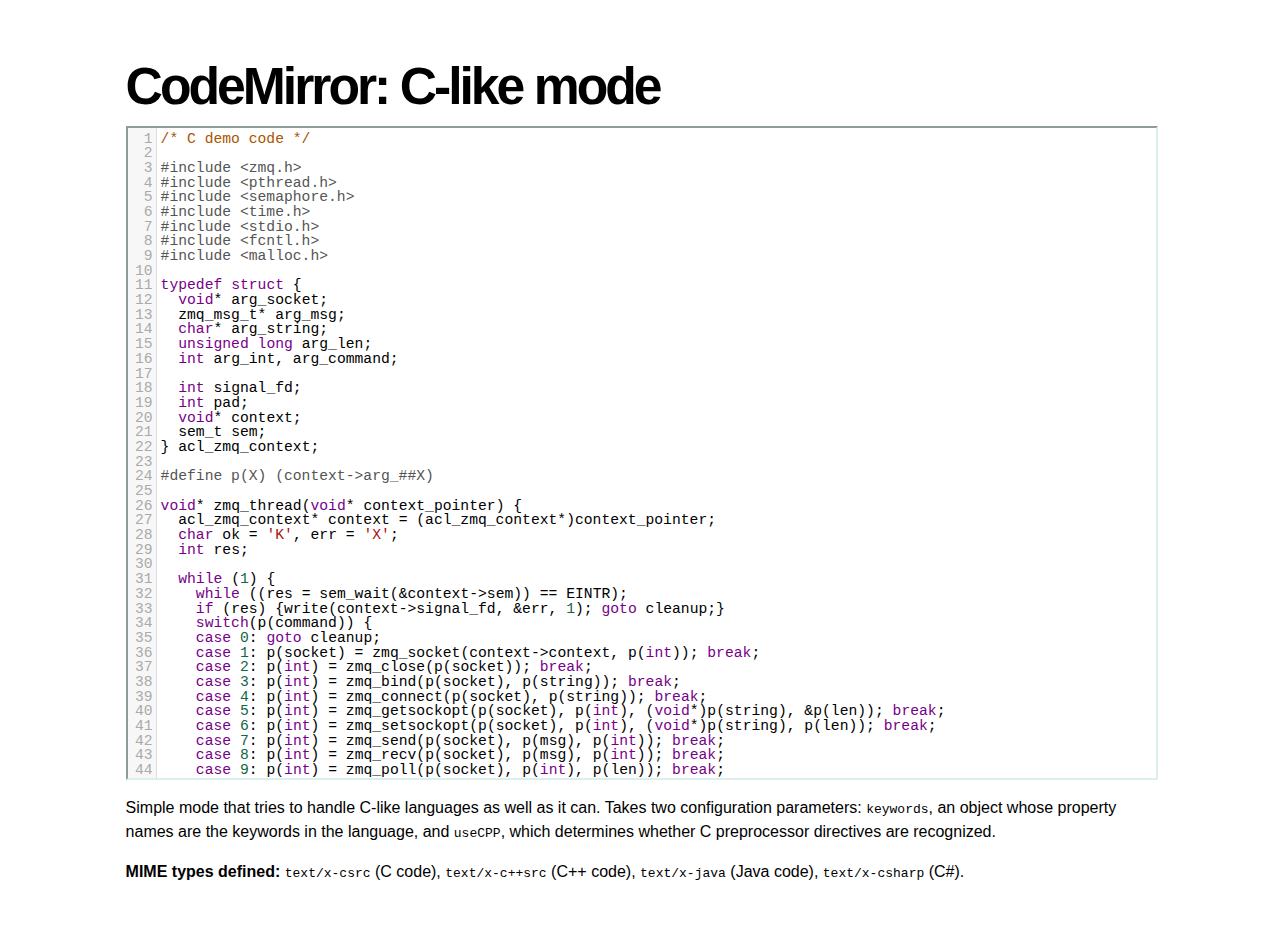
<file: codemirror/mode/clike/index.html>
<!doctype html>
<html>
  <head>
    <meta charset="utf-8">
    <title>CodeMirror: C-like mode</title>
    <link rel="stylesheet" href="../../lib/codemirror.css">
    <script src="../../lib/codemirror.js"></script>
    <script src="../../addon/edit/matchbrackets.js"></script>
    <script src="clike.js"></script>
    <link rel="stylesheet" href="../../doc/docs.css">
    <style>.CodeMirror {border: 2px inset #dee;}</style>
  </head>
  <body>
    <h1>CodeMirror: C-like mode</h1>

<form><textarea id="code" name="code">
/* C demo code */

#include <zmq.h>
#include <pthread.h>
#include <semaphore.h>
#include <time.h>
#include <stdio.h>
#include <fcntl.h>
#include <malloc.h>

typedef struct {
  void* arg_socket;
  zmq_msg_t* arg_msg;
  char* arg_string;
  unsigned long arg_len;
  int arg_int, arg_command;

  int signal_fd;
  int pad;
  void* context;
  sem_t sem;
} acl_zmq_context;

#define p(X) (context->arg_##X)

void* zmq_thread(void* context_pointer) {
  acl_zmq_context* context = (acl_zmq_context*)context_pointer;
  char ok = 'K', err = 'X';
  int res;

  while (1) {
    while ((res = sem_wait(&amp;context->sem)) == EINTR);
    if (res) {write(context->signal_fd, &amp;err, 1); goto cleanup;}
    switch(p(command)) {
    case 0: goto cleanup;
    case 1: p(socket) = zmq_socket(context->context, p(int)); break;
    case 2: p(int) = zmq_close(p(socket)); break;
    case 3: p(int) = zmq_bind(p(socket), p(string)); break;
    case 4: p(int) = zmq_connect(p(socket), p(string)); break;
    case 5: p(int) = zmq_getsockopt(p(socket), p(int), (void*)p(string), &amp;p(len)); break;
    case 6: p(int) = zmq_setsockopt(p(socket), p(int), (void*)p(string), p(len)); break;
    case 7: p(int) = zmq_send(p(socket), p(msg), p(int)); break;
    case 8: p(int) = zmq_recv(p(socket), p(msg), p(int)); break;
    case 9: p(int) = zmq_poll(p(socket), p(int), p(len)); break;
    }
    p(command) = errno;
    write(context->signal_fd, &amp;ok, 1);
  }
 cleanup:
  close(context->signal_fd);
  free(context_pointer);
  return 0;
}

void* zmq_thread_init(void* zmq_context, int signal_fd) {
  acl_zmq_context* context = malloc(sizeof(acl_zmq_context));
  pthread_t thread;

  context->context = zmq_context;
  context->signal_fd = signal_fd;
  sem_init(&amp;context->sem, 1, 0);
  pthread_create(&amp;thread, 0, &amp;zmq_thread, context);
  pthread_detach(thread);
  return context;
}
</textarea></form>

    <script>
      var editor = CodeMirror.fromTextArea(document.getElementById("code"), {
        lineNumbers: true,
        matchBrackets: true,
        mode: "text/x-csrc"
      });
    </script>

    <p>Simple mode that tries to handle C-like languages as well as it
    can. Takes two configuration parameters: <code>keywords</code>, an
    object whose property names are the keywords in the language,
    and <code>useCPP</code>, which determines whether C preprocessor
    directives are recognized.</p>

    <p><strong>MIME types defined:</strong> <code>text/x-csrc</code>
    (C code), <code>text/x-c++src</code> (C++
    code), <code>text/x-java</code> (Java
    code), <code>text/x-csharp</code> (C#).</p>
  </body>
</html>
</file>
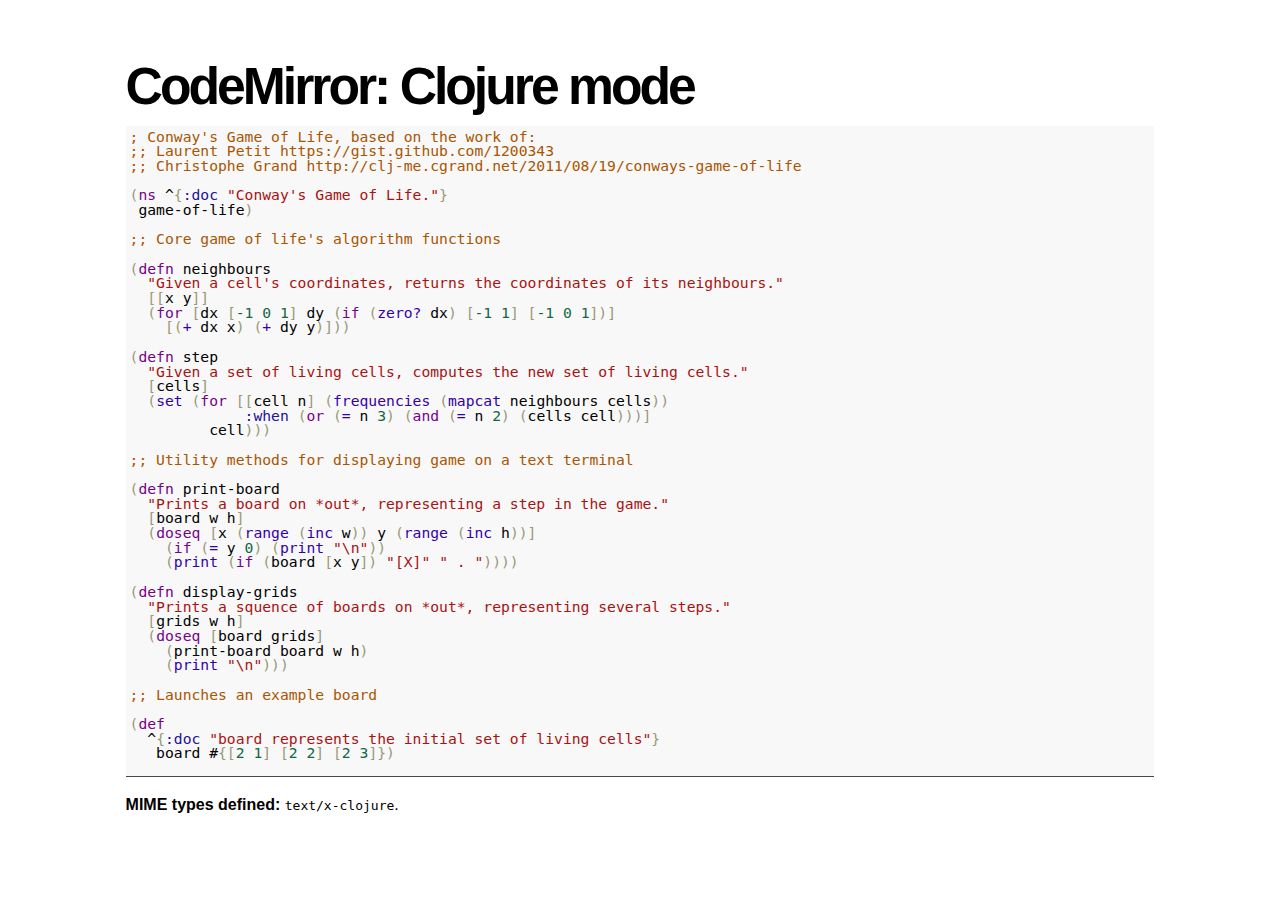
<file: codemirror/mode/clojure/index.html>
<!doctype html>
<html>
  <head>
    <meta charset="utf-8">
    <title>CodeMirror: Clojure mode</title>
    <link rel="stylesheet" href="../../lib/codemirror.css">
    <script src="../../lib/codemirror.js"></script>
    <script src="clojure.js"></script>
    <style>.CodeMirror {background: #f8f8f8;}</style>
    <link rel="stylesheet" href="../../doc/docs.css">
  </head>
  <body>
    <h1>CodeMirror: Clojure mode</h1>
    <form><textarea id="code" name="code">
; Conway's Game of Life, based on the work of:
;; Laurent Petit https://gist.github.com/1200343
;; Christophe Grand http://clj-me.cgrand.net/2011/08/19/conways-game-of-life

(ns ^{:doc "Conway's Game of Life."}
 game-of-life)

;; Core game of life's algorithm functions

(defn neighbours
  "Given a cell's coordinates, returns the coordinates of its neighbours."
  [[x y]]
  (for [dx [-1 0 1] dy (if (zero? dx) [-1 1] [-1 0 1])]
    [(+ dx x) (+ dy y)]))

(defn step
  "Given a set of living cells, computes the new set of living cells."
  [cells]
  (set (for [[cell n] (frequencies (mapcat neighbours cells))
             :when (or (= n 3) (and (= n 2) (cells cell)))]
         cell)))

;; Utility methods for displaying game on a text terminal

(defn print-board
  "Prints a board on *out*, representing a step in the game."
  [board w h]
  (doseq [x (range (inc w)) y (range (inc h))]
    (if (= y 0) (print "\n"))
    (print (if (board [x y]) "[X]" " . "))))

(defn display-grids
  "Prints a squence of boards on *out*, representing several steps."
  [grids w h]
  (doseq [board grids]
    (print-board board w h)
    (print "\n")))

;; Launches an example board

(def
  ^{:doc "board represents the initial set of living cells"}
   board #{[2 1] [2 2] [2 3]})

(display-grids (take 3 (iterate step board)) 5 5)

;; Let's play with characters
(println \1 \a \# \\
         \" \( \newline
         \} \" \space
         \tab \return \backspace
         \u1000 \uAaAa \u9F9F)

</textarea></form>
    <script>
      var editor = CodeMirror.fromTextArea(document.getElementById("code"), {});
    </script>

    <p><strong>MIME types defined:</strong> <code>text/x-clojure</code>.</p>

  </body>
</html>
</file>
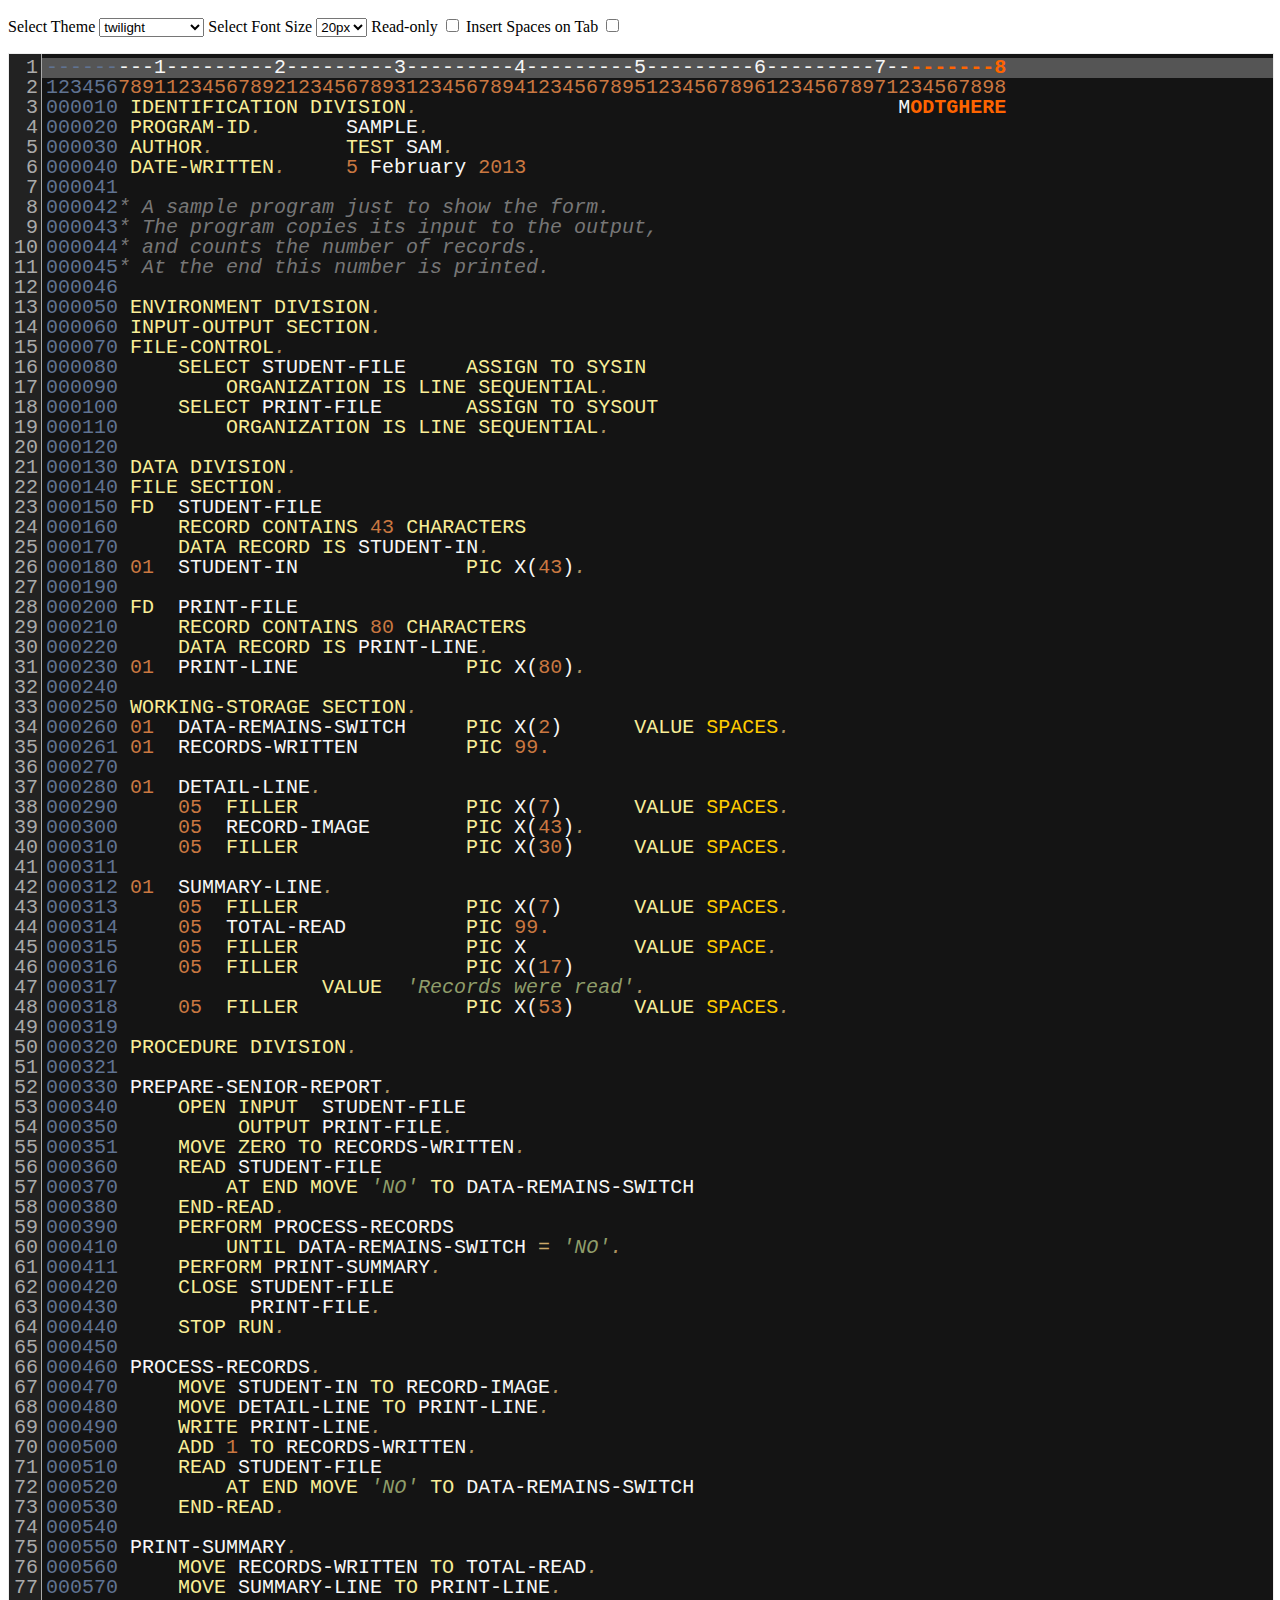
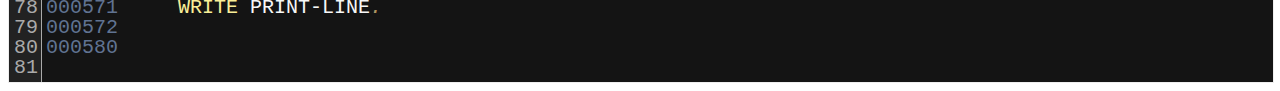
<file: codemirror/mode/cobol/index.html>
<!doctype html>
<html>
  <head>
    <meta charset="utf-8">
    <title>CodeMirror: COBOL mode</title>
    <link rel="stylesheet" href="../../lib/codemirror.css">
    <script src="../../lib/codemirror.js"></script>
    <script src="../../addon/edit/matchbrackets.js"></script>
    <script src="cobol.js"></script>
    <link rel="stylesheet" href="../../theme/neat.css">
    <link rel="stylesheet" href="../../theme/elegant.css">
    <link rel="stylesheet" href="../../theme/erlang-dark.css">
    <link rel="stylesheet" href="../../theme/night.css">
    <link rel="stylesheet" href="../../theme/monokai.css">
    <link rel="stylesheet" href="../../theme/cobalt.css">
    <link rel="stylesheet" href="../../theme/eclipse.css">
    <link rel="stylesheet" href="../../theme/rubyblue.css">
    <link rel="stylesheet" href="../../theme/lesser-dark.css">
    <link rel="stylesheet" href="../../theme/xq-dark.css">
    <link rel="stylesheet" href="../../theme/xq-light.css">
    <link rel="stylesheet" href="../../theme/ambiance.css">
    <link rel="stylesheet" href="../../theme/blackboard.css">
    <link rel="stylesheet" href="../../theme/vibrant-ink.css">
    <link rel="stylesheet" href="../../theme/solarized.css">
    <link rel="stylesheet" href="../../theme/twilight.css">
    <link rel="stylesheet" href="../../theme/midnight.css">
    <link rel="stylesheet" href="../../addon/dialog/dialog.css">
    <script src="../../addon/selection/active-line.js"></script>
    <script src="../../addon/search/search.js"></script>
    <script src="../../addon/dialog/dialog.js"></script>
    <script src="../../addon/search/searchcursor.js"></script>
    <style>
        .CodeMirror {
          border: 1px solid #eee;
          font-size : 20px;
          height : auto !important;
        }
        .CodeMirror-activeline-background {background: #555555 !important;}
    </style>
  </head>
  <body>
    <p> Select Theme <select onchange="selectTheme()" id="selectTheme">
        <option>default</option>
        <option>ambiance</option>
        <option>blackboard</option>
        <option>cobalt</option>
        <option>eclipse</option>
        <option>elegant</option>
        <option>erlang-dark</option>
        <option>lesser-dark</option>
        <option>midnight</option>
        <option>monokai</option>
        <option>neat</option>
        <option>night</option>
        <option>rubyblue</option>
        <option>solarized dark</option>
        <option>solarized light</option>
        <option selected>twilight</option>
        <option>vibrant-ink</option>
        <option>xq-dark</option>
        <option>xq-light</option>
    </select>    Select Font Size <select onchange="selectFontsize()" id="selectFontSize">
          <option value="13px">13px</option>
          <option value="14px">14px</option>
          <option value="16px">16px</option>
          <option value="18px">18px</option>
          <option value="20px" selected="selected">20px</option>
          <option value="24px">24px</option>
          <option value="26px">26px</option>
          <option value="28px">28px</option>
          <option value="30px">30px</option>
          <option value="32px">32px</option>
          <option value="34px">34px</option>
          <option value="36px">36px</option>
        </select>
<label for="checkBoxReadOnly">Read-only</label>
<input type="checkbox" id="checkBoxReadOnly" onchange="selectReadOnly()">
<label for="id_tabToIndentSpace">Insert Spaces on Tab</label>
<input type="checkbox" id="id_tabToIndentSpace" onchange="tabToIndentSpace()">
</p>
<textarea id="code" name="code">
---------1---------2---------3---------4---------5---------6---------7---------8
12345678911234567892123456789312345678941234567895123456789612345678971234567898
000010 IDENTIFICATION DIVISION.                                        MODTGHERE
000020 PROGRAM-ID.       SAMPLE.
000030 AUTHOR.           TEST SAM. 
000040 DATE-WRITTEN.     5 February 2013
000041
000042* A sample program just to show the form.
000043* The program copies its input to the output,
000044* and counts the number of records.
000045* At the end this number is printed.
000046
000050 ENVIRONMENT DIVISION.
000060 INPUT-OUTPUT SECTION.
000070 FILE-CONTROL.
000080     SELECT STUDENT-FILE     ASSIGN TO SYSIN
000090         ORGANIZATION IS LINE SEQUENTIAL.
000100     SELECT PRINT-FILE       ASSIGN TO SYSOUT
000110         ORGANIZATION IS LINE SEQUENTIAL.
000120
000130 DATA DIVISION.
000140 FILE SECTION.
000150 FD  STUDENT-FILE
000160     RECORD CONTAINS 43 CHARACTERS
000170     DATA RECORD IS STUDENT-IN.
000180 01  STUDENT-IN              PIC X(43).
000190
000200 FD  PRINT-FILE
000210     RECORD CONTAINS 80 CHARACTERS
000220     DATA RECORD IS PRINT-LINE.
000230 01  PRINT-LINE              PIC X(80).
000240
000250 WORKING-STORAGE SECTION.
000260 01  DATA-REMAINS-SWITCH     PIC X(2)      VALUE SPACES.
000261 01  RECORDS-WRITTEN         PIC 99.
000270
000280 01  DETAIL-LINE.
000290     05  FILLER              PIC X(7)      VALUE SPACES.
000300     05  RECORD-IMAGE        PIC X(43).
000310     05  FILLER              PIC X(30)     VALUE SPACES.
000311 
000312 01  SUMMARY-LINE.
000313     05  FILLER              PIC X(7)      VALUE SPACES.
000314     05  TOTAL-READ          PIC 99.
000315     05  FILLER              PIC X         VALUE SPACE.
000316     05  FILLER              PIC X(17)     
000317                 VALUE  'Records were read'.
000318     05  FILLER              PIC X(53)     VALUE SPACES.
000319
000320 PROCEDURE DIVISION.
000321
000330 PREPARE-SENIOR-REPORT.
000340     OPEN INPUT  STUDENT-FILE
000350          OUTPUT PRINT-FILE.
000351     MOVE ZERO TO RECORDS-WRITTEN.
000360     READ STUDENT-FILE
000370         AT END MOVE 'NO' TO DATA-REMAINS-SWITCH
000380     END-READ.
000390     PERFORM PROCESS-RECORDS
000410         UNTIL DATA-REMAINS-SWITCH = 'NO'.
000411     PERFORM PRINT-SUMMARY.
000420     CLOSE STUDENT-FILE
000430           PRINT-FILE.
000440     STOP RUN.
000450
000460 PROCESS-RECORDS.
000470     MOVE STUDENT-IN TO RECORD-IMAGE.
000480     MOVE DETAIL-LINE TO PRINT-LINE.
000490     WRITE PRINT-LINE.
000500     ADD 1 TO RECORDS-WRITTEN.
000510     READ STUDENT-FILE
000520         AT END MOVE 'NO' TO DATA-REMAINS-SWITCH
000530     END-READ. 
000540
000550 PRINT-SUMMARY.
000560     MOVE RECORDS-WRITTEN TO TOTAL-READ.
000570     MOVE SUMMARY-LINE TO PRINT-LINE.
000571     WRITE PRINT-LINE. 
000572
000580
</textarea>
    <script>
      var editor = CodeMirror.fromTextArea(document.getElementById("code"), {
        lineNumbers: true,
        matchBrackets: true,
        mode: "text/x-cobol",
        theme : "twilight",
        styleActiveLine: true,
        showCursorWhenSelecting : true,  
      });
      function selectTheme() {
        var themeInput = document.getElementById("selectTheme");
        var theme = themeInput.options[themeInput.selectedIndex].innerHTML;
        editor.setOption("theme", theme);
      }
      function selectFontsize() {
        var fontSizeInput = document.getElementById("selectFontSize");
        var fontSize = fontSizeInput.options[fontSizeInput.selectedIndex].innerHTML;
        editor.getWrapperElement().style["font-size"] = fontSize;
        editor.refresh();
      }
      function selectReadOnly() {
        editor.setOption("readOnly", document.getElementById("checkBoxReadOnly").checked);
      }
      function tabToIndentSpace() {
        if (document.getElementById("id_tabToIndentSpace").checked) {
            editor.setOption("extraKeys", {Tab: function(cm) { cm.replaceSelection("    ", "end"); }});
        } else {
            editor.setOption("extraKeys", {Tab: function(cm) { cm.replaceSelection("    ", "end"); }});
        }
      }
    </script>
  </body>
</html>
</file>
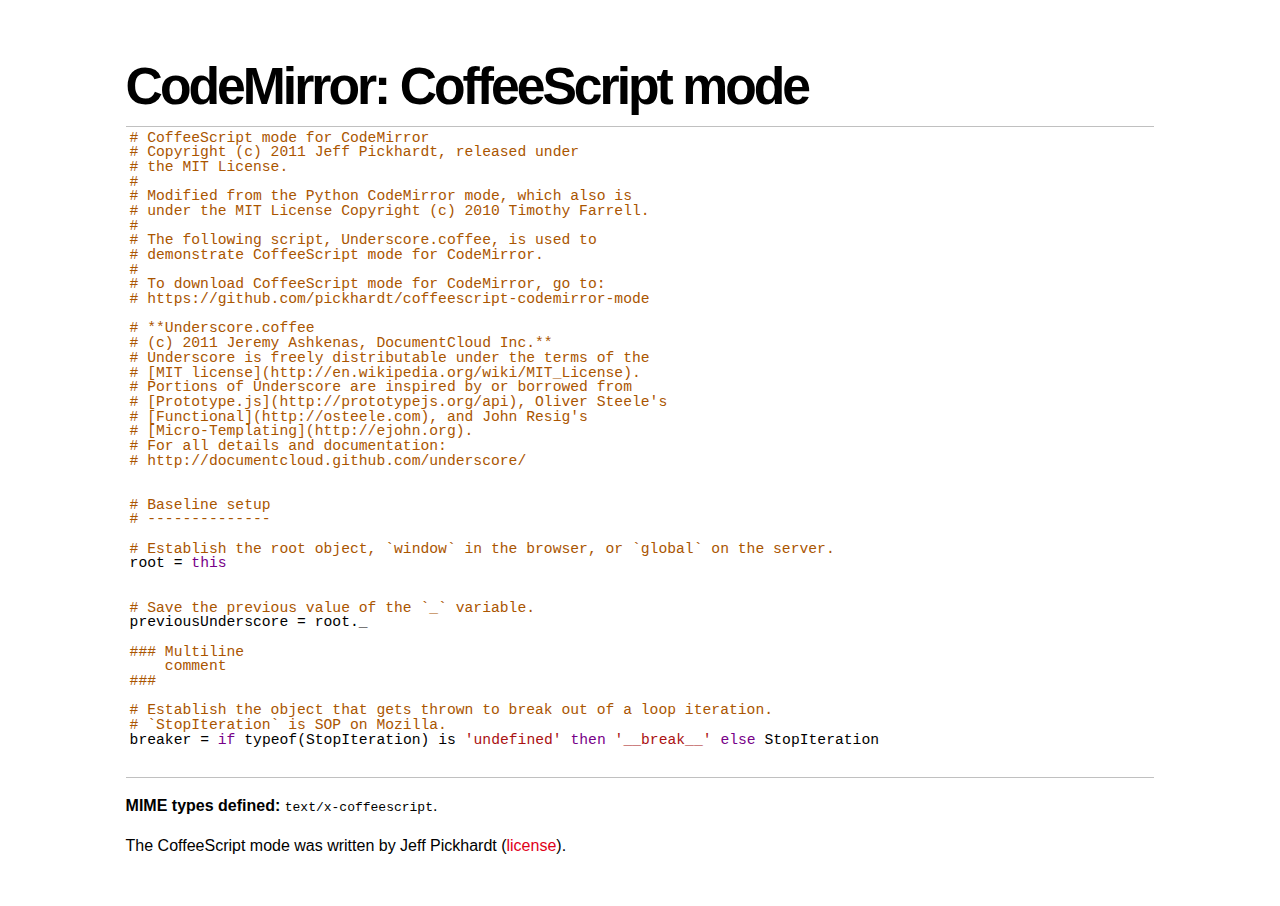
<file: codemirror/mode/coffeescript/index.html>
<!doctype html>
<html>
  <head>
    <meta charset="utf-8">
    <title>CodeMirror: CoffeeScript mode</title>
    <link rel="stylesheet" href="../../lib/codemirror.css">
    <script src="../../lib/codemirror.js"></script>
    <script src="coffeescript.js"></script>
    <style>.CodeMirror {border-top: 1px solid silver; border-bottom: 1px solid silver;}</style>
    <link rel="stylesheet" href="../../doc/docs.css">
  </head>
  <body>
    <h1>CodeMirror: CoffeeScript mode</h1>
    <form><textarea id="code" name="code">
# CoffeeScript mode for CodeMirror
# Copyright (c) 2011 Jeff Pickhardt, released under
# the MIT License.
#
# Modified from the Python CodeMirror mode, which also is 
# under the MIT License Copyright (c) 2010 Timothy Farrell.
#
# The following script, Underscore.coffee, is used to 
# demonstrate CoffeeScript mode for CodeMirror.
#
# To download CoffeeScript mode for CodeMirror, go to:
# https://github.com/pickhardt/coffeescript-codemirror-mode

# **Underscore.coffee
# (c) 2011 Jeremy Ashkenas, DocumentCloud Inc.**
# Underscore is freely distributable under the terms of the
# [MIT license](http://en.wikipedia.org/wiki/MIT_License).
# Portions of Underscore are inspired by or borrowed from
# [Prototype.js](http://prototypejs.org/api), Oliver Steele's
# [Functional](http://osteele.com), and John Resig's
# [Micro-Templating](http://ejohn.org).
# For all details and documentation:
# http://documentcloud.github.com/underscore/


# Baseline setup
# --------------

# Establish the root object, `window` in the browser, or `global` on the server.
root = this


# Save the previous value of the `_` variable.
previousUnderscore = root._

### Multiline
    comment
###

# Establish the object that gets thrown to break out of a loop iteration.
# `StopIteration` is SOP on Mozilla.
breaker = if typeof(StopIteration) is 'undefined' then '__break__' else StopIteration


#### Docco style single line comment (title)


# Helper function to escape **RegExp** contents, because JS doesn't have one.
escapeRegExp = (string) -> string.replace(/([.*+?^${}()|[\]\/\\])/g, '\\$1')


# Save bytes in the minified (but not gzipped) version:
ArrayProto = Array.prototype
ObjProto = Object.prototype


# Create quick reference variables for speed access to core prototypes.
slice = ArrayProto.slice
unshift = ArrayProto.unshift
toString = ObjProto.toString
hasOwnProperty = ObjProto.hasOwnProperty
propertyIsEnumerable = ObjProto.propertyIsEnumerable


# All **ECMA5** native implementations we hope to use are declared here.
nativeForEach = ArrayProto.forEach
nativeMap = ArrayProto.map
nativeReduce = ArrayProto.reduce
nativeReduceRight = ArrayProto.reduceRight
nativeFilter = ArrayProto.filter
nativeEvery = ArrayProto.every
nativeSome = ArrayProto.some
nativeIndexOf = ArrayProto.indexOf
nativeLastIndexOf = ArrayProto.lastIndexOf
nativeIsArray = Array.isArray
nativeKeys = Object.keys


# Create a safe reference to the Underscore object for use below.
_ = (obj) -> new wrapper(obj)


# Export the Underscore object for **CommonJS**.
if typeof(exports) != 'undefined' then exports._ = _


# Export Underscore to global scope.
root._ = _


# Current version.
_.VERSION = '1.1.0'


# Collection Functions
# --------------------

# The cornerstone, an **each** implementation.
# Handles objects implementing **forEach**, arrays, and raw objects.
_.each = (obj, iterator, context) ->
  try
    if nativeForEach and obj.forEach is nativeForEach
      obj.forEach iterator, context
    else if _.isNumber obj.length
      iterator.call context, obj[i], i, obj for i in [0...obj.length]
    else
      iterator.call context, val, key, obj for own key, val of obj
  catch e
    throw e if e isnt breaker
  obj


# Return the results of applying the iterator to each element. Use JavaScript
# 1.6's version of **map**, if possible.
_.map = (obj, iterator, context) ->
  return obj.map(iterator, context) if nativeMap and obj.map is nativeMap
  results = []
  _.each obj, (value, index, list) ->
    results.push iterator.call context, value, index, list
  results


# **Reduce** builds up a single result from a list of values. Also known as
# **inject**, or **foldl**. Uses JavaScript 1.8's version of **reduce**, if possible.
_.reduce = (obj, iterator, memo, context) ->
  if nativeReduce and obj.reduce is nativeReduce
    iterator = _.bind iterator, context if context
    return obj.reduce iterator, memo
  _.each obj, (value, index, list) ->
    memo = iterator.call context, memo, value, index, list
  memo


# The right-associative version of **reduce**, also known as **foldr**. Uses
# JavaScript 1.8's version of **reduceRight**, if available.
_.reduceRight = (obj, iterator, memo, context) ->
  if nativeReduceRight and obj.reduceRight is nativeReduceRight
    iterator = _.bind iterator, context if context
    return obj.reduceRight iterator, memo
  reversed = _.clone(_.toArray(obj)).reverse()
  _.reduce reversed, iterator, memo, context


# Return the first value which passes a truth test.
_.detect = (obj, iterator, context) ->
  result = null
  _.each obj, (value, index, list) ->
    if iterator.call context, value, index, list
      result = value
      _.breakLoop()
  result


# Return all the elements that pass a truth test. Use JavaScript 1.6's
# **filter**, if it exists.
_.filter = (obj, iterator, context) ->
  return obj.filter iterator, context if nativeFilter and obj.filter is nativeFilter
  results = []
  _.each obj, (value, index, list) ->
    results.push value if iterator.call context, value, index, list
  results


# Return all the elements for which a truth test fails.
_.reject = (obj, iterator, context) ->
  results = []
  _.each obj, (value, index, list) ->
    results.push value if not iterator.call context, value, index, list
  results


# Determine whether all of the elements match a truth test. Delegate to
# JavaScript 1.6's **every**, if it is present.
_.every = (obj, iterator, context) ->
  iterator ||= _.identity
  return obj.every iterator, context if nativeEvery and obj.every is nativeEvery
  result = true
  _.each obj, (value, index, list) ->
    _.breakLoop() unless (result = result and iterator.call(context, value, index, list))
  result


# Determine if at least one element in the object matches a truth test. Use
# JavaScript 1.6's **some**, if it exists.
_.some = (obj, iterator, context) ->
  iterator ||= _.identity
  return obj.some iterator, context if nativeSome and obj.some is nativeSome
  result = false
  _.each obj, (value, index, list) ->
    _.breakLoop() if (result = iterator.call(context, value, index, list))
  result


# Determine if a given value is included in the array or object,
# based on `===`.
_.include = (obj, target) ->
  return _.indexOf(obj, target) isnt -1 if nativeIndexOf and obj.indexOf is nativeIndexOf
  return true for own key, val of obj when val is target
  false


# Invoke a method with arguments on every item in a collection.
_.invoke = (obj, method) ->
  args = _.rest arguments, 2
  (if method then val[method] else val).apply(val, args) for val in obj


# Convenience version of a common use case of **map**: fetching a property.
_.pluck = (obj, key) ->
  _.map(obj, (val) -> val[key])


# Return the maximum item or (item-based computation).
_.max = (obj, iterator, context) ->
  return Math.max.apply(Math, obj) if not iterator and _.isArray(obj)
  result = computed: -Infinity
  _.each obj, (value, index, list) ->
    computed = if iterator then iterator.call(context, value, index, list) else value
    computed >= result.computed and (result = {value: value, computed: computed})
  result.value


# Return the minimum element (or element-based computation).
_.min = (obj, iterator, context) ->
  return Math.min.apply(Math, obj) if not iterator and _.isArray(obj)
  result = computed: Infinity
  _.each obj, (value, index, list) ->
    computed = if iterator then iterator.call(context, value, index, list) else value
    computed < result.computed and (result = {value: value, computed: computed})
  result.value


# Sort the object's values by a criterion produced by an iterator.
_.sortBy = (obj, iterator, context) ->
  _.pluck(((_.map obj, (value, index, list) ->
    {value: value, criteria: iterator.call(context, value, index, list)}
  ).sort((left, right) ->
    a = left.criteria; b = right.criteria
    if a < b then -1 else if a > b then 1 else 0
  )), 'value')


# Use a comparator function to figure out at what index an object should
# be inserted so as to maintain order. Uses binary search.
_.sortedIndex = (array, obj, iterator) ->
  iterator ||= _.identity
  low = 0
  high = array.length
  while low < high
    mid = (low + high) >> 1
    if iterator(array[mid]) < iterator(obj) then low = mid + 1 else high = mid
  low


# Convert anything iterable into a real, live array.
_.toArray = (iterable) ->
  return [] if (!iterable)
  return iterable.toArray() if (iterable.toArray)
  return iterable if (_.isArray(iterable))
  return slice.call(iterable) if (_.isArguments(iterable))
  _.values(iterable)


# Return the number of elements in an object.
_.size = (obj) -> _.toArray(obj).length


# Array Functions
# ---------------

# Get the first element of an array. Passing `n` will return the first N
# values in the array. Aliased as **head**. The `guard` check allows it to work
# with **map**.
_.first = (array, n, guard) ->
  if n and not guard then slice.call(array, 0, n) else array[0]


# Returns everything but the first entry of the array. Aliased as **tail**.
# Especially useful on the arguments object. Passing an `index` will return
# the rest of the values in the array from that index onward. The `guard`
# check allows it to work with **map**.
_.rest = (array, index, guard) ->
  slice.call(array, if _.isUndefined(index) or guard then 1 else index)


# Get the last element of an array.
_.last = (array) -> array[array.length - 1]


# Trim out all falsy values from an array.
_.compact = (array) -> item for item in array when item


# Return a completely flattened version of an array.
_.flatten = (array) ->
  _.reduce array, (memo, value) ->
    return memo.concat(_.flatten(value)) if _.isArray value
    memo.push value
    memo
  , []


# Return a version of the array that does not contain the specified value(s).
_.without = (array) ->
  values = _.rest arguments
  val for val in _.toArray(array) when not _.include values, val


# Produce a duplicate-free version of the array. If the array has already
# been sorted, you have the option of using a faster algorithm.
_.uniq = (array, isSorted) ->
  memo = []
  for el, i in _.toArray array
    memo.push el if i is 0 || (if isSorted is true then _.last(memo) isnt el else not _.include(memo, el))
  memo


# Produce an array that contains every item shared between all the
# passed-in arrays.
_.intersect = (array) ->
  rest = _.rest arguments
  _.select _.uniq(array), (item) ->
    _.all rest, (other) ->
      _.indexOf(other, item) >= 0


# Zip together multiple lists into a single array -- elements that share
# an index go together.
_.zip = ->
  length = _.max _.pluck arguments, 'length'
  results = new Array length
  for i in [0...length]
    results[i] = _.pluck arguments, String i
  results


# If the browser doesn't supply us with **indexOf** (I'm looking at you, MSIE),
# we need this function. Return the position of the first occurrence of an
# item in an array, or -1 if the item is not included in the array.
_.indexOf = (array, item) ->
  return array.indexOf item if nativeIndexOf and array.indexOf is nativeIndexOf
  i = 0; l = array.length
  while l - i
    if array[i] is item then return i else i++
  -1


# Provide JavaScript 1.6's **lastIndexOf**, delegating to the native function,
# if possible.
_.lastIndexOf = (array, item) ->
  return array.lastIndexOf(item) if nativeLastIndexOf and array.lastIndexOf is nativeLastIndexOf
  i = array.length
  while i
    if array[i] is item then return i else i--
  -1


# Generate an integer Array containing an arithmetic progression. A port of
# [the native Python **range** function](http://docs.python.org/library/functions.html#range).
_.range = (start, stop, step) ->
  a = arguments
  solo = a.length <= 1
  i = start = if solo then 0 else a[0]
  stop = if solo then a[0] else a[1]
  step = a[2] or 1
  len = Math.ceil((stop - start) / step)
  return [] if len <= 0
  range = new Array len
  idx = 0
  loop
    return range if (if step > 0 then i - stop else stop - i) >= 0
    range[idx] = i
    idx++
    i+= step


# Function Functions
# ------------------

# Create a function bound to a given object (assigning `this`, and arguments,
# optionally). Binding with arguments is also known as **curry**.
_.bind = (func, obj) ->
  args = _.rest arguments, 2
  -> func.apply obj or root, args.concat arguments


# Bind all of an object's methods to that object. Useful for ensuring that
# all callbacks defined on an object belong to it.
_.bindAll = (obj) ->
  funcs = if arguments.length > 1 then _.rest(arguments) else _.functions(obj)
  _.each funcs, (f) -> obj[f] = _.bind obj[f], obj
  obj


# Delays a function for the given number of milliseconds, and then calls
# it with the arguments supplied.
_.delay = (func, wait) ->
  args = _.rest arguments, 2
  setTimeout((-> func.apply(func, args)), wait)


# Memoize an expensive function by storing its results.
_.memoize = (func, hasher) ->
  memo = {}
  hasher or= _.identity
  ->
    key = hasher.apply this, arguments
    return memo[key] if key of memo
    memo[key] = func.apply this, arguments


# Defers a function, scheduling it to run after the current call stack has
# cleared.
_.defer = (func) ->
  _.delay.apply _, [func, 1].concat _.rest arguments


# Returns the first function passed as an argument to the second,
# allowing you to adjust arguments, run code before and after, and
# conditionally execute the original function.
_.wrap = (func, wrapper) ->
  -> wrapper.apply wrapper, [func].concat arguments


# Returns a function that is the composition of a list of functions, each
# consuming the return value of the function that follows.
_.compose = ->
  funcs = arguments
  ->
    args = arguments
    for i in [funcs.length - 1..0] by -1
      args = [funcs[i].apply(this, args)]
    args[0]


# Object Functions
# ----------------

# Retrieve the names of an object's properties.
_.keys = nativeKeys or (obj) ->
  return _.range 0, obj.length if _.isArray(obj)
  key for key, val of obj


# Retrieve the values of an object's properties.
_.values = (obj) ->
  _.map obj, _.identity


# Return a sorted list of the function names available in Underscore.
_.functions = (obj) ->
  _.filter(_.keys(obj), (key) -> _.isFunction(obj[key])).sort()


# Extend a given object with all of the properties in a source object.
_.extend = (obj) ->
  for source in _.rest(arguments)
    obj[key] = val for key, val of source
  obj


# Create a (shallow-cloned) duplicate of an object.
_.clone = (obj) ->
  return obj.slice 0 if _.isArray obj
  _.extend {}, obj


# Invokes interceptor with the obj, and then returns obj.
# The primary purpose of this method is to "tap into" a method chain,
# in order to perform operations on intermediate results within
 the chain.
_.tap = (obj, interceptor) ->
  interceptor obj
  obj


# Perform a deep comparison to check if two objects are equal.
_.isEqual = (a, b) ->
  # Check object identity.
  return true if a is b
  # Different types?
  atype = typeof(a); btype = typeof(b)
  return false if atype isnt btype
  # Basic equality test (watch out for coercions).
  return true if `a == b`
  # One is falsy and the other truthy.
  return false if (!a and b) or (a and !b)
  # One of them implements an `isEqual()`?
  return a.isEqual(b) if a.isEqual
  # Check dates' integer values.
  return a.getTime() is b.getTime() if _.isDate(a) and _.isDate(b)
  # Both are NaN?
  return false if _.isNaN(a) and _.isNaN(b)
  # Compare regular expressions.
  if _.isRegExp(a) and _.isRegExp(b)
    return a.source is b.source and
           a.global is b.global and
           a.ignoreCase is b.ignoreCase and
           a.multiline is b.multiline
  # If a is not an object by this point, we can't handle it.
  return false if atype isnt 'object'
  # Check for different array lengths before comparing contents.
  return false if a.length and (a.length isnt b.length)
  # Nothing else worked, deep compare the contents.
  aKeys = _.keys(a); bKeys = _.keys(b)
  # Different object sizes?
  return false if aKeys.length isnt bKeys.length
  # Recursive comparison of contents.
  return false for key, val of a when !(key of b) or !_.isEqual(val, b[key])
  true


# Is a given array or object empty?
_.isEmpty = (obj) ->
  return obj.length is 0 if _.isArray(obj) or _.isString(obj)
  return false for own key of obj
  true


# Is a given value a DOM element?
_.isElement = (obj) -> obj and obj.nodeType is 1


# Is a given value an array?
_.isArray = nativeIsArray or (obj) -> !!(obj and obj.concat and obj.unshift and not obj.callee)


# Is a given variable an arguments object?
_.isArguments = (obj) -> obj and obj.callee


# Is the given value a function?
_.isFunction = (obj) -> !!(obj and obj.constructor and obj.call and obj.apply)


# Is the given value a string?
_.isString = (obj) -> !!(obj is '' or (obj and obj.charCodeAt and obj.substr))


# Is a given value a number?
_.isNumber = (obj) -> (obj is +obj) or toString.call(obj) is '[object Number]'


# Is a given value a boolean?
_.isBoolean = (obj) -> obj is true or obj is false


# Is a given value a Date?
_.isDate = (obj) -> !!(obj and obj.getTimezoneOffset and obj.setUTCFullYear)


# Is the given value a regular expression?
_.isRegExp = (obj) -> !!(obj and obj.exec and (obj.ignoreCase or obj.ignoreCase is false))


# Is the given value NaN -- this one is interesting. `NaN != NaN`, and
# `isNaN(undefined) == true`, so we make sure it's a number first.
_.isNaN = (obj) -> _.isNumber(obj) and window.isNaN(obj)


# Is a given value equal to null?
_.isNull = (obj) -> obj is null


# Is a given variable undefined?
_.isUndefined = (obj) -> typeof obj is 'undefined'


# Utility Functions
# -----------------

# Run Underscore.js in noConflict mode, returning the `_` variable to its
# previous owner. Returns a reference to the Underscore object.
_.noConflict = ->
  root._ = previousUnderscore
  this


# Keep the identity function around for default iterators.
_.identity = (value) -> value


# Run a function `n` times.
_.times = (n, iterator, context) ->
  iterator.call context, i for i in [0...n]


# Break out of the middle of an iteration.
_.breakLoop = -> throw breaker


# Add your own custom functions to the Underscore object, ensuring that
# they're correctly added to the OOP wrapper as well.
_.mixin = (obj) ->
  for name in _.functions(obj)
    addToWrapper name, _[name] = obj[name]


# Generate a unique integer id (unique within the entire client session).
# Useful for temporary DOM ids.
idCounter = 0
_.uniqueId = (prefix) ->
  (prefix or '') + idCounter++


# By default, Underscore uses **ERB**-style template delimiters, change the
# following template settings to use alternative delimiters.
_.templateSettings = {
  start: '<%'
  end: '%>'
  interpolate: /<%=(.+?)%>/g
}


# JavaScript templating a-la **ERB**, pilfered from John Resig's
# *Secrets of the JavaScript Ninja*, page 83.
# Single-quote fix from Rick Strahl.
# With alterations for arbitrary delimiters, and to preserve whitespace.
_.template = (str, data) ->
  c = _.templateSettings
  endMatch = new RegExp("'(?=[^"+c.end.substr(0, 1)+"]*"+escapeRegExp(c.end)+")","g")
  fn = new Function 'obj',
    'var p=[],print=function(){p.push.apply(p,arguments);};' +
    'with(obj||{}){p.push(\'' +
    str.replace(/\r/g, '\\r')
       .replace(/\n/g, '\\n')
       .replace(/\t/g, '\\t')
       .replace(endMatch,"���")
       .split("'").join("\\'")
       .split("���").join("'")
       .replace(c.interpolate, "',$1,'")
       .split(c.start).join("');")
       .split(c.end).join("p.push('") +
       "');}return p.join('');"
  if data then fn(data) else fn


# Aliases
# -------

_.forEach = _.each
_.foldl = _.inject = _.reduce
_.foldr = _.reduceRight
_.select = _.filter
_.all = _.every
_.any = _.some
_.contains = _.include
_.head = _.first
_.tail = _.rest
_.methods = _.functions


# Setup the OOP Wrapper
# ---------------------

# If Underscore is called as a function, it returns a wrapped object that
# can be used OO-style. This wrapper holds altered versions of all the
# underscore functions. Wrapped objects may be chained.
wrapper = (obj) ->
  this._wrapped = obj
  this


# Helper function to continue chaining intermediate results.
result = (obj, chain) ->
  if chain then _(obj).chain() else obj


# A method to easily add functions to the OOP wrapper.
addToWrapper = (name, func) ->
  wrapper.prototype[name] = ->
    args = _.toArray arguments
    unshift.call args, this._wrapped
    result func.apply(_, args), this._chain


# Add all ofthe Underscore functions to the wrapper object.
_.mixin _


# Add all mutator Array functions to the wrapper.
_.each ['pop', 'push', 'reverse', 'shift', 'sort', 'splice', 'unshift'], (name) ->
  method = Array.prototype[name]
  wrapper.prototype[name] = ->
    method.apply(this._wrapped, arguments)
    result(this._wrapped, this._chain)


# Add all accessor Array functions to the wrapper.
_.each ['concat', 'join', 'slice'], (name) ->
  method = Array.prototype[name]
  wrapper.prototype[name] = ->
    result(method.apply(this._wrapped, arguments), this._chain)


# Start chaining a wrapped Underscore object.
wrapper::chain = ->
  this._chain = true
  this


# Extracts the result from a wrapped and chained object.
wrapper::value = -> this._wrapped
</textarea></form>
    <script>
      var editor = CodeMirror.fromTextArea(document.getElementById("code"), {});
    </script>

    <p><strong>MIME types defined:</strong> <code>text/x-coffeescript</code>.</p>

    <p>The CoffeeScript mode was written by Jeff Pickhardt (<a href="LICENSE">license</a>).</p>

  </body>
</html>
</file>
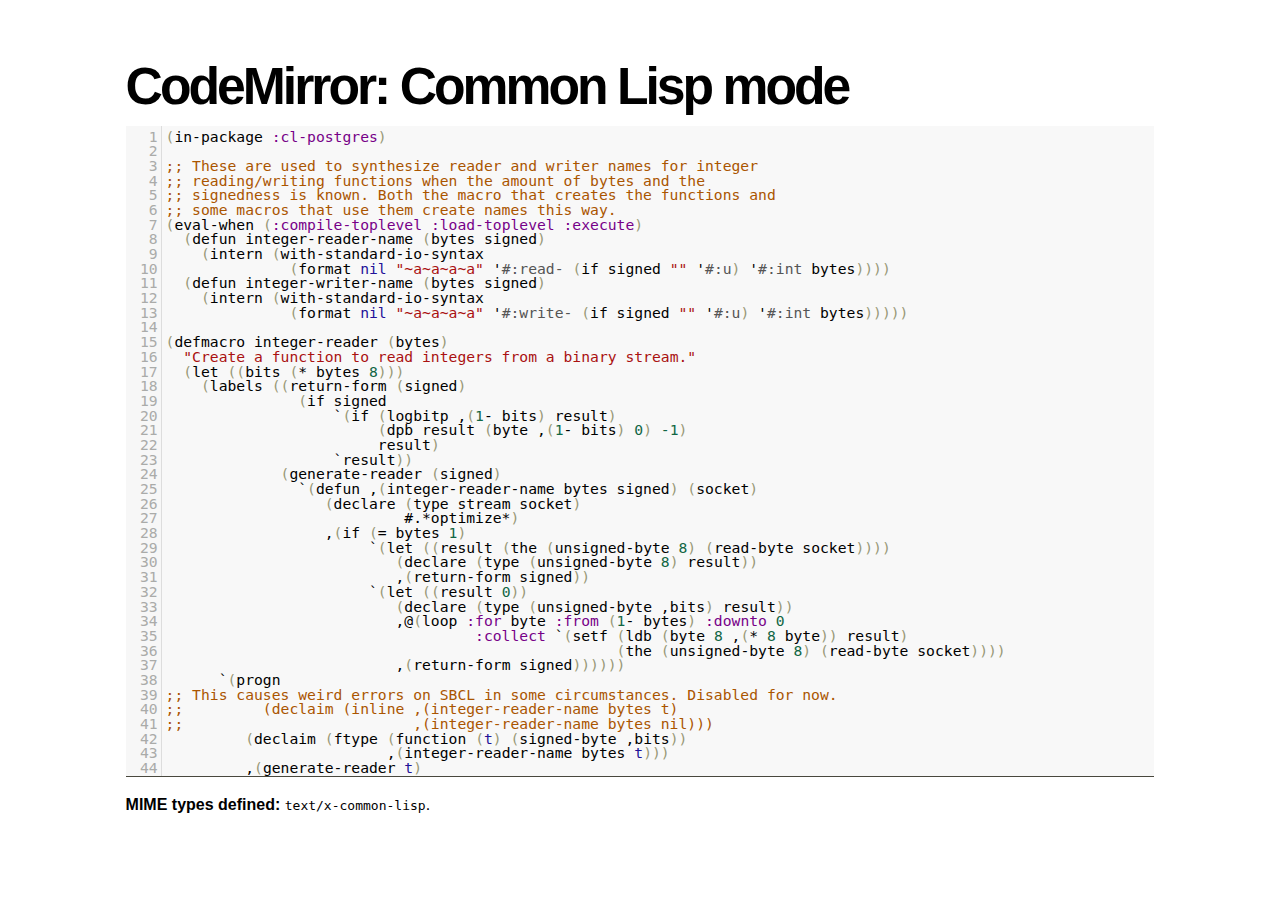
<file: codemirror/mode/commonlisp/index.html>
<!doctype html>
<html>
  <head>
    <meta charset="utf-8">
    <title>CodeMirror: Common Lisp mode</title>
    <link rel="stylesheet" href="../../lib/codemirror.css">
    <script src="../../lib/codemirror.js"></script>
    <script src="commonlisp.js"></script>
    <style>.CodeMirror {background: #f8f8f8;}</style>
    <link rel="stylesheet" href="../../doc/docs.css">
  </head>
  <body>
    <h1>CodeMirror: Common Lisp mode</h1>
    <form><textarea id="code" name="code">(in-package :cl-postgres)

;; These are used to synthesize reader and writer names for integer
;; reading/writing functions when the amount of bytes and the
;; signedness is known. Both the macro that creates the functions and
;; some macros that use them create names this way.
(eval-when (:compile-toplevel :load-toplevel :execute)
  (defun integer-reader-name (bytes signed)
    (intern (with-standard-io-syntax
              (format nil "~a~a~a~a" '#:read- (if signed "" '#:u) '#:int bytes))))
  (defun integer-writer-name (bytes signed)
    (intern (with-standard-io-syntax
              (format nil "~a~a~a~a" '#:write- (if signed "" '#:u) '#:int bytes)))))

(defmacro integer-reader (bytes)
  "Create a function to read integers from a binary stream."
  (let ((bits (* bytes 8)))
    (labels ((return-form (signed)
               (if signed
                   `(if (logbitp ,(1- bits) result)
                        (dpb result (byte ,(1- bits) 0) -1)
                        result)
                   `result))
             (generate-reader (signed)
               `(defun ,(integer-reader-name bytes signed) (socket)
                  (declare (type stream socket)
                           #.*optimize*)
                  ,(if (= bytes 1)
                       `(let ((result (the (unsigned-byte 8) (read-byte socket))))
                          (declare (type (unsigned-byte 8) result))
                          ,(return-form signed))
                       `(let ((result 0))
                          (declare (type (unsigned-byte ,bits) result))
                          ,@(loop :for byte :from (1- bytes) :downto 0
                                   :collect `(setf (ldb (byte 8 ,(* 8 byte)) result)
                                                   (the (unsigned-byte 8) (read-byte socket))))
                          ,(return-form signed))))))
      `(progn
;; This causes weird errors on SBCL in some circumstances. Disabled for now.
;;         (declaim (inline ,(integer-reader-name bytes t)
;;                          ,(integer-reader-name bytes nil)))
         (declaim (ftype (function (t) (signed-byte ,bits))
                         ,(integer-reader-name bytes t)))
         ,(generate-reader t)
         (declaim (ftype (function (t) (unsigned-byte ,bits))
                         ,(integer-reader-name bytes nil)))
         ,(generate-reader nil)))))

(defmacro integer-writer (bytes)
  "Create a function to write integers to a binary stream."
  (let ((bits (* 8 bytes)))
    `(progn
      (declaim (inline ,(integer-writer-name bytes t)
                       ,(integer-writer-name bytes nil)))
      (defun ,(integer-writer-name bytes nil) (socket value)
        (declare (type stream socket)
                 (type (unsigned-byte ,bits) value)
                 #.*optimize*)
        ,@(if (= bytes 1)
              `((write-byte value socket))
              (loop :for byte :from (1- bytes) :downto 0
                    :collect `(write-byte (ldb (byte 8 ,(* byte 8)) value)
                               socket)))
        (values))
      (defun ,(integer-writer-name bytes t) (socket value)
        (declare (type stream socket)
                 (type (signed-byte ,bits) value)
                 #.*optimize*)
        ,@(if (= bytes 1)
              `((write-byte (ldb (byte 8 0) value) socket))
              (loop :for byte :from (1- bytes) :downto 0
                    :collect `(write-byte (ldb (byte 8 ,(* byte 8)) value)
                               socket)))
        (values)))))

;; All the instances of the above that we need.

(integer-reader 1)
(integer-reader 2)
(integer-reader 4)
(integer-reader 8)

(integer-writer 1)
(integer-writer 2)
(integer-writer 4)

(defun write-bytes (socket bytes)
  "Write a byte-array to a stream."
  (declare (type stream socket)
           (type (simple-array (unsigned-byte 8)) bytes)
           #.*optimize*)
  (write-sequence bytes socket))

(defun write-str (socket string)
  "Write a null-terminated string to a stream \(encoding it when UTF-8
support is enabled.)."
  (declare (type stream socket)
           (type string string)
           #.*optimize*)
  (enc-write-string string socket)
  (write-uint1 socket 0))

(declaim (ftype (function (t unsigned-byte)
                          (simple-array (unsigned-byte 8) (*)))
                read-bytes))
(defun read-bytes (socket length)
  "Read a byte array of the given length from a stream."
  (declare (type stream socket)
           (type fixnum length)
           #.*optimize*)
  (let ((result (make-array length :element-type '(unsigned-byte 8))))
    (read-sequence result socket)
    result))

(declaim (ftype (function (t) string) read-str))
(defun read-str (socket)
  "Read a null-terminated string from a stream. Takes care of encoding
when UTF-8 support is enabled."
  (declare (type stream socket)
           #.*optimize*)
  (enc-read-string socket :null-terminated t))

(defun skip-bytes (socket length)
  "Skip a given number of bytes in a binary stream."
  (declare (type stream socket)
           (type (unsigned-byte 32) length)
           #.*optimize*)
  (dotimes (i length)
    (read-byte socket)))

(defun skip-str (socket)
  "Skip a null-terminated string."
  (declare (type stream socket)
           #.*optimize*)
  (loop :for char :of-type fixnum = (read-byte socket)
        :until (zerop char)))

(defun ensure-socket-is-closed (socket &amp;key abort)
  (when (open-stream-p socket)
    (handler-case
        (close socket :abort abort)
      (error (error)
        (warn "Ignoring the error which happened while trying to close PostgreSQL socket: ~A" error)))))
</textarea></form>
    <script>
      var editor = CodeMirror.fromTextArea(document.getElementById("code"), {lineNumbers: true});
    </script>

    <p><strong>MIME types defined:</strong> <code>text/x-common-lisp</code>.</p>

  </body>
</html>
</file>
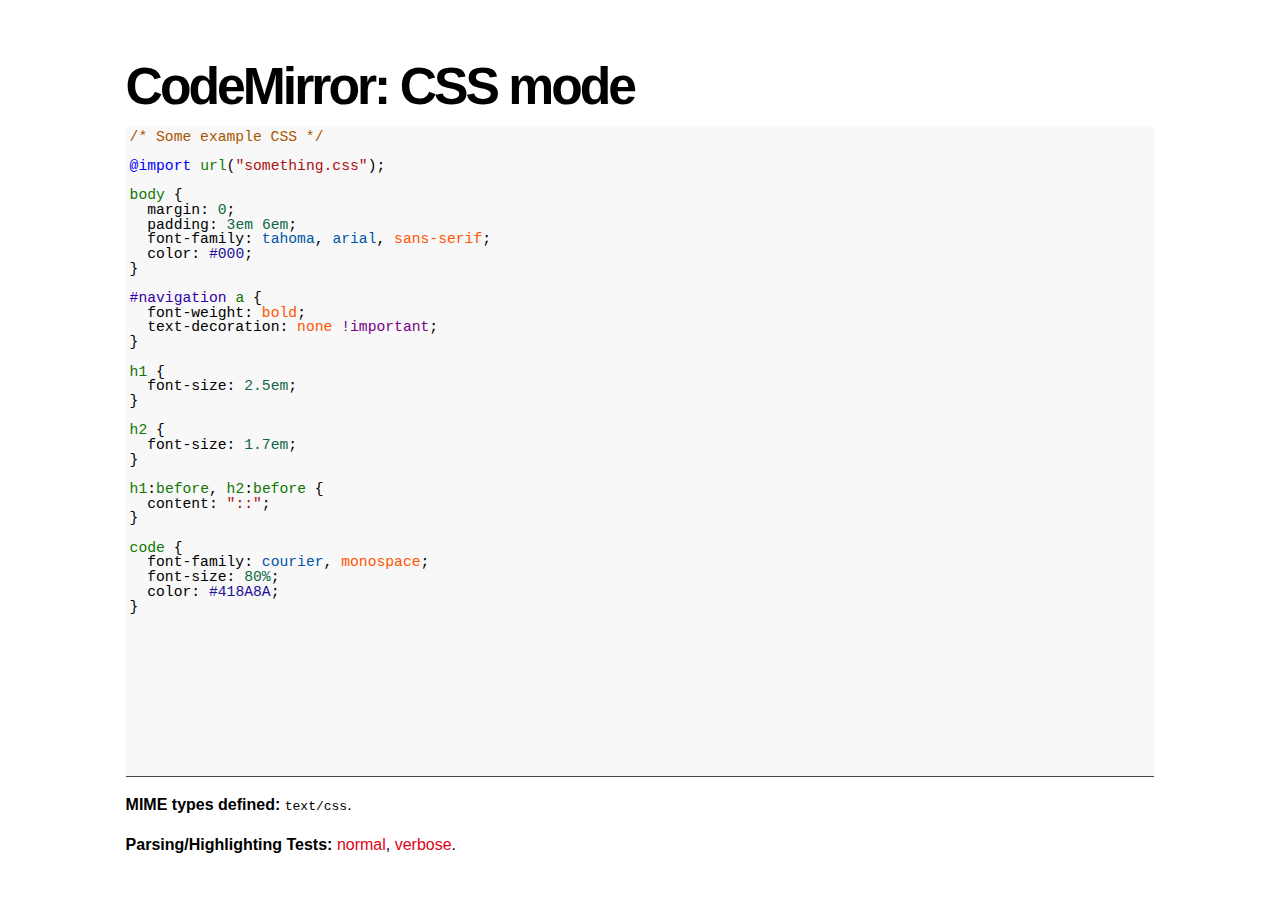
<file: codemirror/mode/css/index.html>
<!doctype html>
<html>
  <head>
    <meta charset="utf-8">
    <title>CodeMirror: CSS mode</title>
    <link rel="stylesheet" href="../../lib/codemirror.css">
    <script src="../../lib/codemirror.js"></script>
    <script src="css.js"></script>
    <style>.CodeMirror {background: #f8f8f8;}</style>
    <link rel="stylesheet" href="../../doc/docs.css">
  </head>
  <body>
    <h1>CodeMirror: CSS mode</h1>
    <form><textarea id="code" name="code">
/* Some example CSS */

@import url("something.css");

body {
  margin: 0;
  padding: 3em 6em;
  font-family: tahoma, arial, sans-serif;
  color: #000;
}

#navigation a {
  font-weight: bold;
  text-decoration: none !important;
}

h1 {
  font-size: 2.5em;
}

h2 {
  font-size: 1.7em;
}

h1:before, h2:before {
  content: "::";
}

code {
  font-family: courier, monospace;
  font-size: 80%;
  color: #418A8A;
}
</textarea></form>
    <script>
      var editor = CodeMirror.fromTextArea(document.getElementById("code"), {});
    </script>

    <p><strong>MIME types defined:</strong> <code>text/css</code>.</p>

    <p><strong>Parsing/Highlighting Tests:</strong> <a href="../../test/index.html#css_*">normal</a>,  <a href="../../test/index.html#verbose,css_*">verbose</a>.</p>

  </body>
</html>
</file>
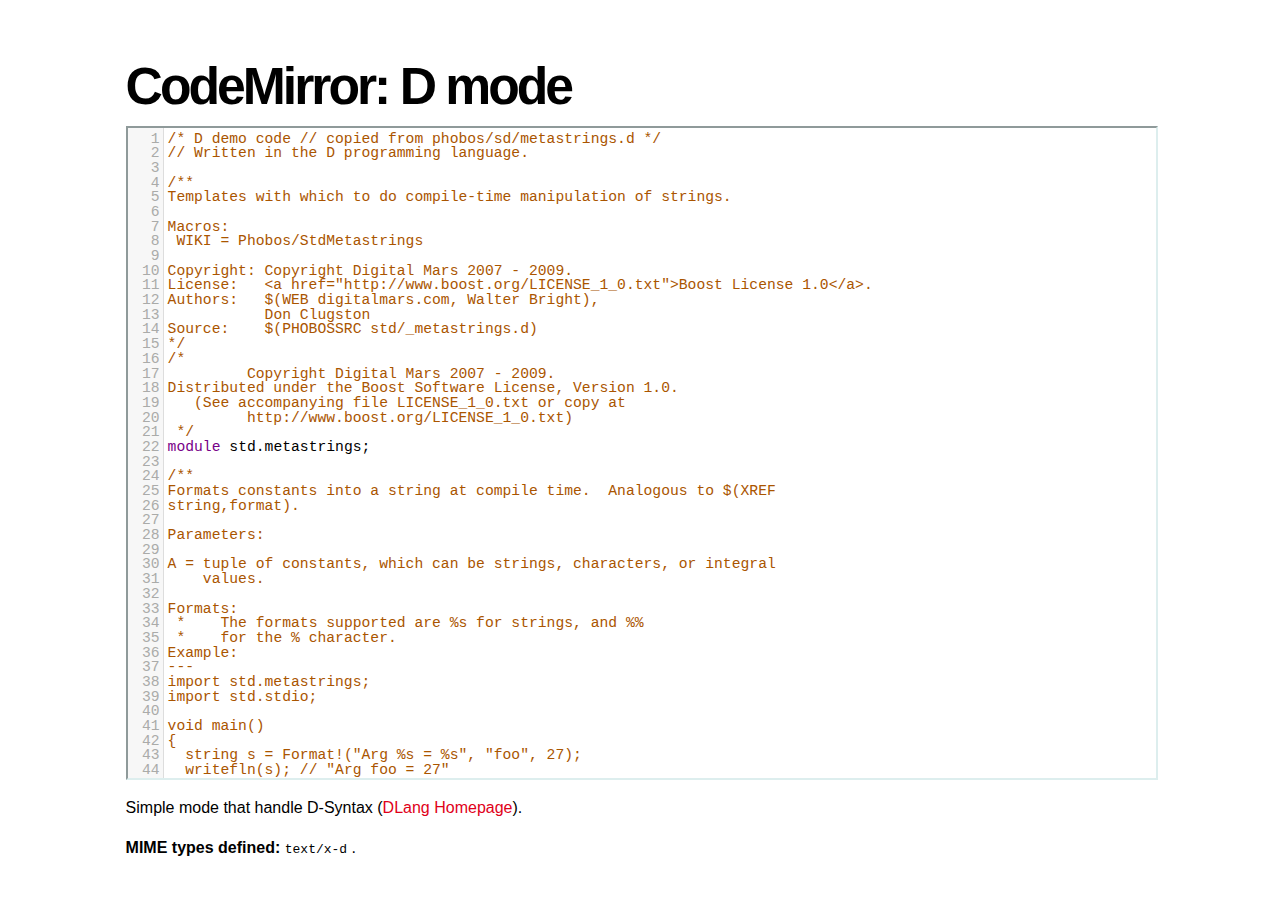
<file: codemirror/mode/d/index.html>
<!doctype html>
<html>
  <head>
    <meta charset="utf-8">
    <title>CodeMirror: D mode</title>
    <link rel="stylesheet" href="../../lib/codemirror.css">
    <script src="../../lib/codemirror.js"></script>
    <script src="../../addon/edit/matchbrackets.js"></script>
    <script src="d.js"></script>
    <link rel="stylesheet" href="../../doc/docs.css">
    <style>.CodeMirror {border: 2px inset #dee;}</style>
  </head>
  <body>
    <h1>CodeMirror: D mode</h1>

<form><textarea id="code" name="code">
/* D demo code // copied from phobos/sd/metastrings.d */
// Written in the D programming language.

/**
Templates with which to do compile-time manipulation of strings.

Macros:
 WIKI = Phobos/StdMetastrings

Copyright: Copyright Digital Mars 2007 - 2009.
License:   <a href="http://www.boost.org/LICENSE_1_0.txt">Boost License 1.0</a>.
Authors:   $(WEB digitalmars.com, Walter Bright),
           Don Clugston
Source:    $(PHOBOSSRC std/_metastrings.d)
*/
/*
         Copyright Digital Mars 2007 - 2009.
Distributed under the Boost Software License, Version 1.0.
   (See accompanying file LICENSE_1_0.txt or copy at
         http://www.boost.org/LICENSE_1_0.txt)
 */
module std.metastrings;

/**
Formats constants into a string at compile time.  Analogous to $(XREF
string,format).

Parameters:

A = tuple of constants, which can be strings, characters, or integral
    values.

Formats:
 *    The formats supported are %s for strings, and %%
 *    for the % character.
Example:
---
import std.metastrings;
import std.stdio;

void main()
{
  string s = Format!("Arg %s = %s", "foo", 27);
  writefln(s); // "Arg foo = 27"
}
 * ---
 */

template Format(A...)
{
    static if (A.length == 0)
        enum Format = "";
    else static if (is(typeof(A[0]) : const(char)[]))
        enum Format = FormatString!(A[0], A[1..$]);
    else
        enum Format = toStringNow!(A[0]) ~ Format!(A[1..$]);
}

template FormatString(const(char)[] F, A...)
{
    static if (F.length == 0)
        enum FormatString = Format!(A);
    else static if (F.length == 1)
        enum FormatString = F[0] ~ Format!(A);
    else static if (F[0..2] == "%s")
        enum FormatString
            = toStringNow!(A[0]) ~ FormatString!(F[2..$],A[1..$]);
    else static if (F[0..2] == "%%")
        enum FormatString = "%" ~ FormatString!(F[2..$],A);
    else
    {
        static assert(F[0] != '%', "unrecognized format %" ~ F[1]);
        enum FormatString = F[0] ~ FormatString!(F[1..$],A);
    }
}

unittest
{
    auto s = Format!("hel%slo", "world", -138, 'c', true);
    assert(s == "helworldlo-138ctrue", "[" ~ s ~ "]");
}

/**
 * Convert constant argument to a string.
 */

template toStringNow(ulong v)
{
    static if (v < 10)
        enum toStringNow = "" ~ cast(char)(v + '0');
    else
        enum toStringNow = toStringNow!(v / 10) ~ toStringNow!(v % 10);
}

unittest
{
    static assert(toStringNow!(1uL << 62) == "4611686018427387904");
}

/// ditto
template toStringNow(long v)
{
    static if (v < 0)
        enum toStringNow = "-" ~ toStringNow!(cast(ulong) -v);
    else
        enum toStringNow = toStringNow!(cast(ulong) v);
}

unittest
{
    static assert(toStringNow!(0x100000000) == "4294967296");
    static assert(toStringNow!(-138L) == "-138");
}

/// ditto
template toStringNow(uint U)
{
    enum toStringNow = toStringNow!(cast(ulong)U);
}

/// ditto
template toStringNow(int I)
{
    enum toStringNow = toStringNow!(cast(long)I);
}

/// ditto
template toStringNow(bool B)
{
    enum toStringNow = B ? "true" : "false";
}

/// ditto
template toStringNow(string S)
{
    enum toStringNow = S;
}

/// ditto
template toStringNow(char C)
{
    enum toStringNow = "" ~ C;
}


/********
 * Parse unsigned integer literal from the start of string s.
 * returns:
 *    .value = the integer literal as a string,
 *    .rest = the string following the integer literal
 * Otherwise:
 *    .value = null,
 *    .rest = s
 */

template parseUinteger(const(char)[] s)
{
    static if (s.length == 0)
    {
        enum value = "";
        enum rest = "";
    }
    else static if (s[0] >= '0' && s[0] <= '9')
    {
        enum value = s[0] ~ parseUinteger!(s[1..$]).value;
        enum rest = parseUinteger!(s[1..$]).rest;
    }
    else
    {
        enum value = "";
        enum rest = s;
    }
}

/********
Parse integer literal optionally preceded by $(D '-') from the start
of string $(D s).

Returns:
   .value = the integer literal as a string,
   .rest = the string following the integer literal

Otherwise:
   .value = null,
   .rest = s
*/

template parseInteger(const(char)[] s)
{
    static if (s.length == 0)
    {
        enum value = "";
        enum rest = "";
    }
    else static if (s[0] >= '0' && s[0] <= '9')
    {
        enum value = s[0] ~ parseUinteger!(s[1..$]).value;
        enum rest = parseUinteger!(s[1..$]).rest;
    }
    else static if (s.length >= 2 &&
            s[0] == '-' && s[1] >= '0' && s[1] <= '9')
    {
        enum value = s[0..2] ~ parseUinteger!(s[2..$]).value;
        enum rest = parseUinteger!(s[2..$]).rest;
    }
    else
    {
        enum value = "";
        enum rest = s;
    }
}

unittest
{
    assert(parseUinteger!("1234abc").value == "1234");
    assert(parseUinteger!("1234abc").rest == "abc");
    assert(parseInteger!("-1234abc").value == "-1234");
    assert(parseInteger!("-1234abc").rest == "abc");
}

/**
Deprecated aliases held for backward compatibility.
*/
deprecated alias toStringNow ToString;
/// Ditto
deprecated alias parseUinteger ParseUinteger;
/// Ditto
deprecated alias parseUinteger ParseInteger;

</textarea></form>

    <script>
      var editor = CodeMirror.fromTextArea(document.getElementById("code"), {
        lineNumbers: true,
        matchBrackets: true,
        indentUnit: 4,
        mode: "text/x-d"
      });
    </script>

    <p>Simple mode that handle D-Syntax (<a href="http://www.dlang.org">DLang Homepage</a>).</p>

    <p><strong>MIME types defined:</strong> <code>text/x-d</code>
    .</p>
  </body>
</html>
</file>
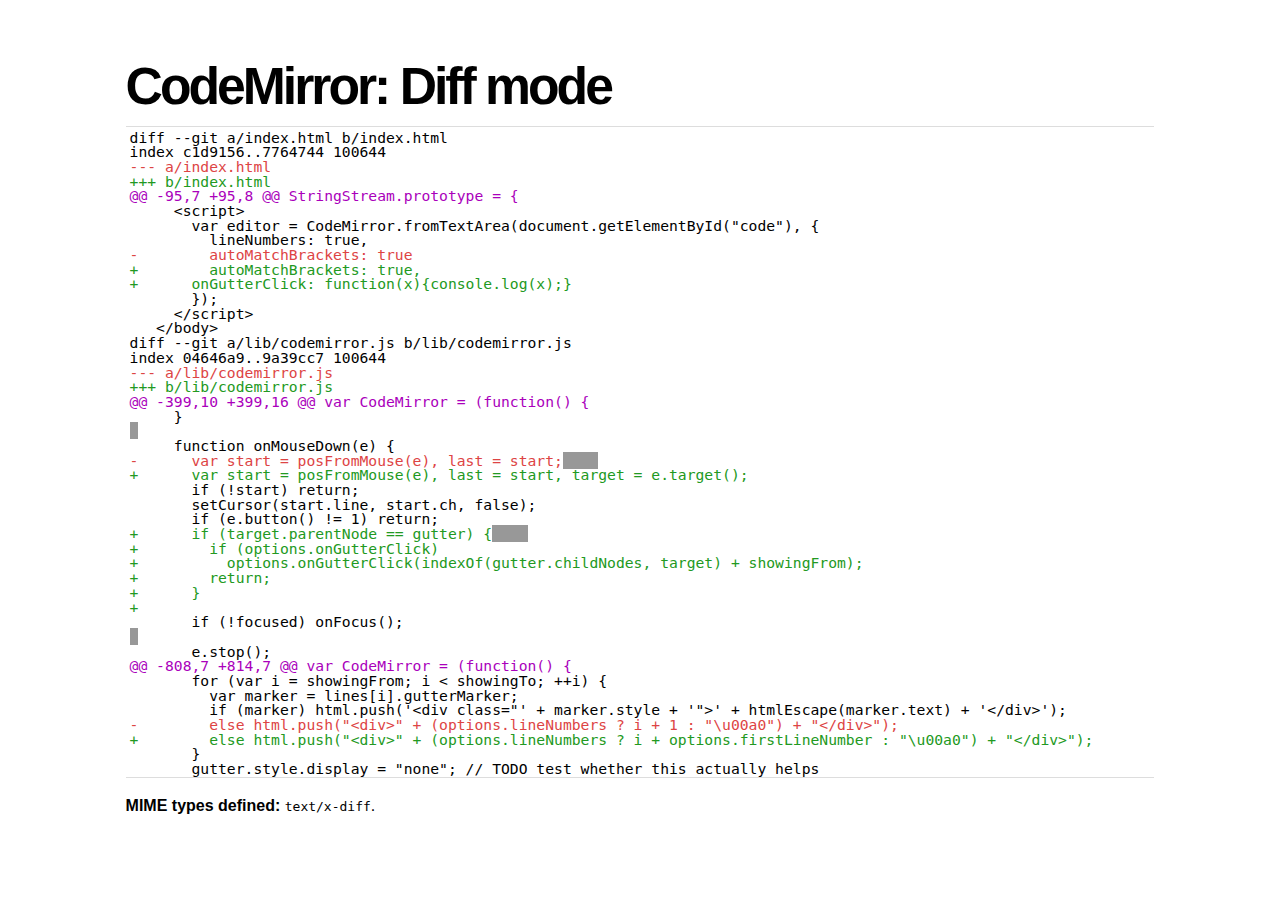
<file: codemirror/mode/diff/index.html>
<!doctype html>
<html>
  <head>
    <meta charset="utf-8">
    <title>CodeMirror: Diff mode</title>
    <link rel="stylesheet" href="../../lib/codemirror.css">
    <script src="../../lib/codemirror.js"></script>
    <script src="diff.js"></script>
    <style>
      .CodeMirror {border-top: 1px solid #ddd; border-bottom: 1px solid #ddd;}
      span.cm-meta {color: #a0b !important;}
      span.cm-error { background-color: black; opacity: 0.4;}
      span.cm-error.cm-string { background-color: red; }
      span.cm-error.cm-tag { background-color: #2b2; }
    </style>
    <link rel="stylesheet" href="../../doc/docs.css">
  </head>
  <body>
    <h1>CodeMirror: Diff mode</h1>
    <form><textarea id="code" name="code">
diff --git a/index.html b/index.html
index c1d9156..7764744 100644
--- a/index.html
+++ b/index.html
@@ -95,7 +95,8 @@ StringStream.prototype = {
     <script>
       var editor = CodeMirror.fromTextArea(document.getElementById("code"), {
         lineNumbers: true,
-        autoMatchBrackets: true
+        autoMatchBrackets: true,
+      onGutterClick: function(x){console.log(x);}
       });
     </script>
   </body>
diff --git a/lib/codemirror.js b/lib/codemirror.js
index 04646a9..9a39cc7 100644
--- a/lib/codemirror.js
+++ b/lib/codemirror.js
@@ -399,10 +399,16 @@ var CodeMirror = (function() {
     }
 
     function onMouseDown(e) {
-      var start = posFromMouse(e), last = start;    
+      var start = posFromMouse(e), last = start, target = e.target();
       if (!start) return;
       setCursor(start.line, start.ch, false);
       if (e.button() != 1) return;
+      if (target.parentNode == gutter) {    
+        if (options.onGutterClick)
+          options.onGutterClick(indexOf(gutter.childNodes, target) + showingFrom);
+        return;
+      }
+
       if (!focused) onFocus();
 
       e.stop();
@@ -808,7 +814,7 @@ var CodeMirror = (function() {
       for (var i = showingFrom; i < showingTo; ++i) {
         var marker = lines[i].gutterMarker;
         if (marker) html.push('<div class="' + marker.style + '">' + htmlEscape(marker.text) + '</div>');
-        else html.push("<div>" + (options.lineNumbers ? i + 1 : "\u00a0") + "</div>");
+        else html.push("<div>" + (options.lineNumbers ? i + options.firstLineNumber : "\u00a0") + "</div>");
       }
       gutter.style.display = "none"; // TODO test whether this actually helps
       gutter.innerHTML = html.join("");
@@ -1371,10 +1377,8 @@ var CodeMirror = (function() {
         if (option == "parser") setParser(value);
         else if (option === "lineNumbers") setLineNumbers(value);
         else if (option === "gutter") setGutter(value);
-        else if (option === "readOnly") options.readOnly = value;
-        else if (option === "indentUnit") {options.indentUnit = indentUnit = value; setParser(options.parser);}
-        else if (/^(?:enterMode|tabMode|indentWithTabs|readOnly|autoMatchBrackets|undoDepth)$/.test(option)) options[option] = value;
-        else throw new Error("Can't set option " + option);
+        else if (option === "indentUnit") {options.indentUnit = value; setParser(options.parser);}
+        else options[option] = value;
       },
       cursorCoords: cursorCoords,
       undo: operation(undo),
@@ -1402,7 +1406,8 @@ var CodeMirror = (function() {
       replaceRange: operation(replaceRange),
 
       operation: function(f){return operation(f)();},
-      refresh: function(){updateDisplay([{from: 0, to: lines.length}]);}
+      refresh: function(){updateDisplay([{from: 0, to: lines.length}]);},
+      getInputField: function(){return input;}
     };
     return instance;
   }
@@ -1420,6 +1425,7 @@ var CodeMirror = (function() {
     readOnly: false,
     onChange: null,
     onCursorActivity: null,
+    onGutterClick: null,
     autoMatchBrackets: false,
     workTime: 200,
     workDelay: 300,
</textarea></form>
    <script>
      var editor = CodeMirror.fromTextArea(document.getElementById("code"), {});
    </script>

    <p><strong>MIME types defined:</strong> <code>text/x-diff</code>.</p>

  </body>
</html>
</file>
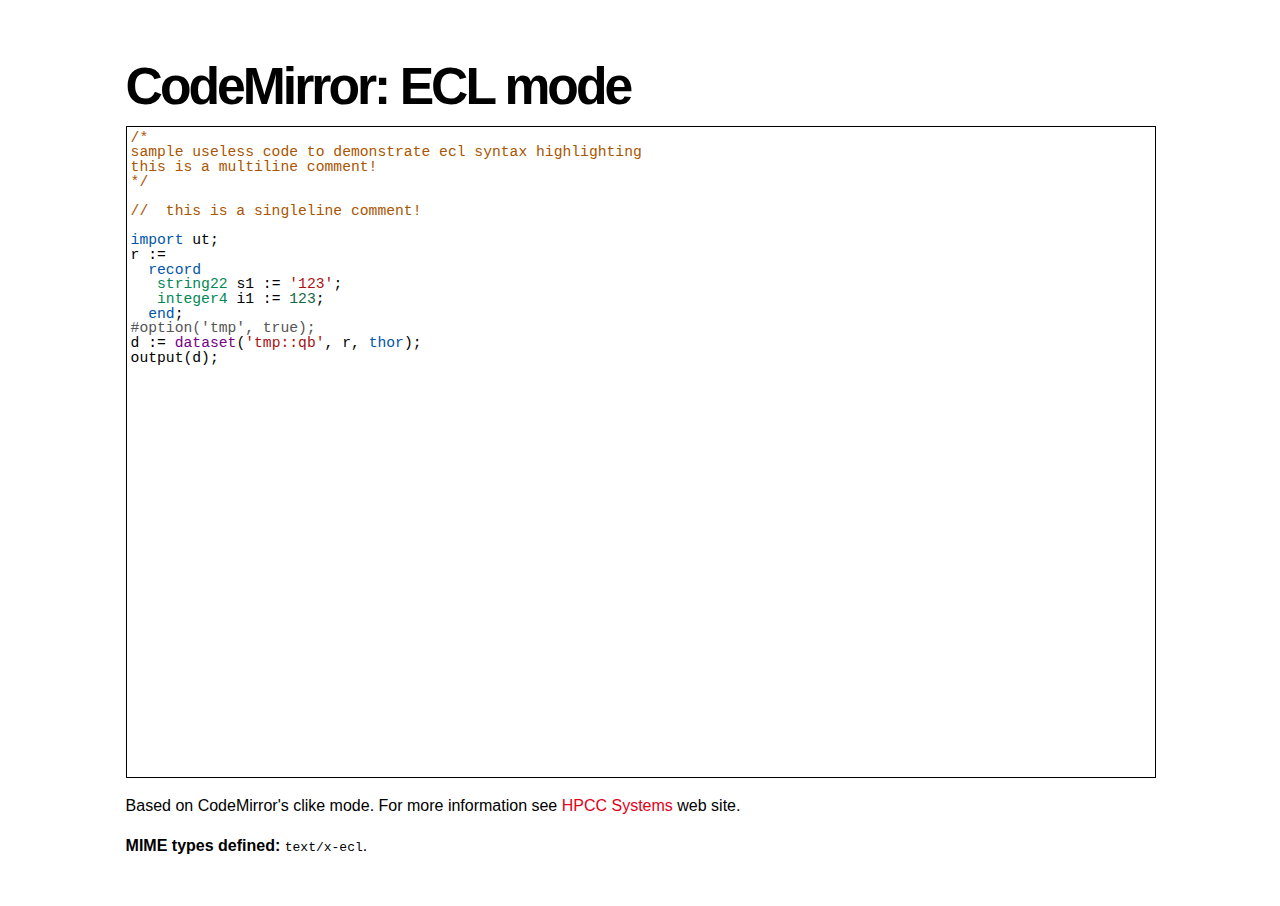
<file: codemirror/mode/ecl/index.html>
﻿<!doctype html>
<html>
  <head>
    <title>CodeMirror: ECL mode</title>
    <link rel="stylesheet" href="../../lib/codemirror.css">
    <script src="../../lib/codemirror.js"></script>
    <script src="ecl.js"></script>
    <link rel="stylesheet" href="../../doc/docs.css">
    <style>.CodeMirror {border: 1px solid black;}</style>
  </head>
  <body>
    <h1>CodeMirror: ECL mode</h1>
    <form><textarea id="code" name="code">
/*
sample useless code to demonstrate ecl syntax highlighting
this is a multiline comment!
*/

//  this is a singleline comment!

import ut;
r := 
  record
   string22 s1 := '123';
   integer4 i1 := 123;
  end;
#option('tmp', true);
d := dataset('tmp::qb', r, thor);
output(d);
</textarea></form>
    <script>
      var editor = CodeMirror.fromTextArea(document.getElementById("code"), {});
    </script>

    <p>Based on CodeMirror's clike mode.  For more information see <a href="http://hpccsystems.com">HPCC Systems</a> web site.</p>
    <p><strong>MIME types defined:</strong> <code>text/x-ecl</code>.</p>

  </body>
</html>
</file>
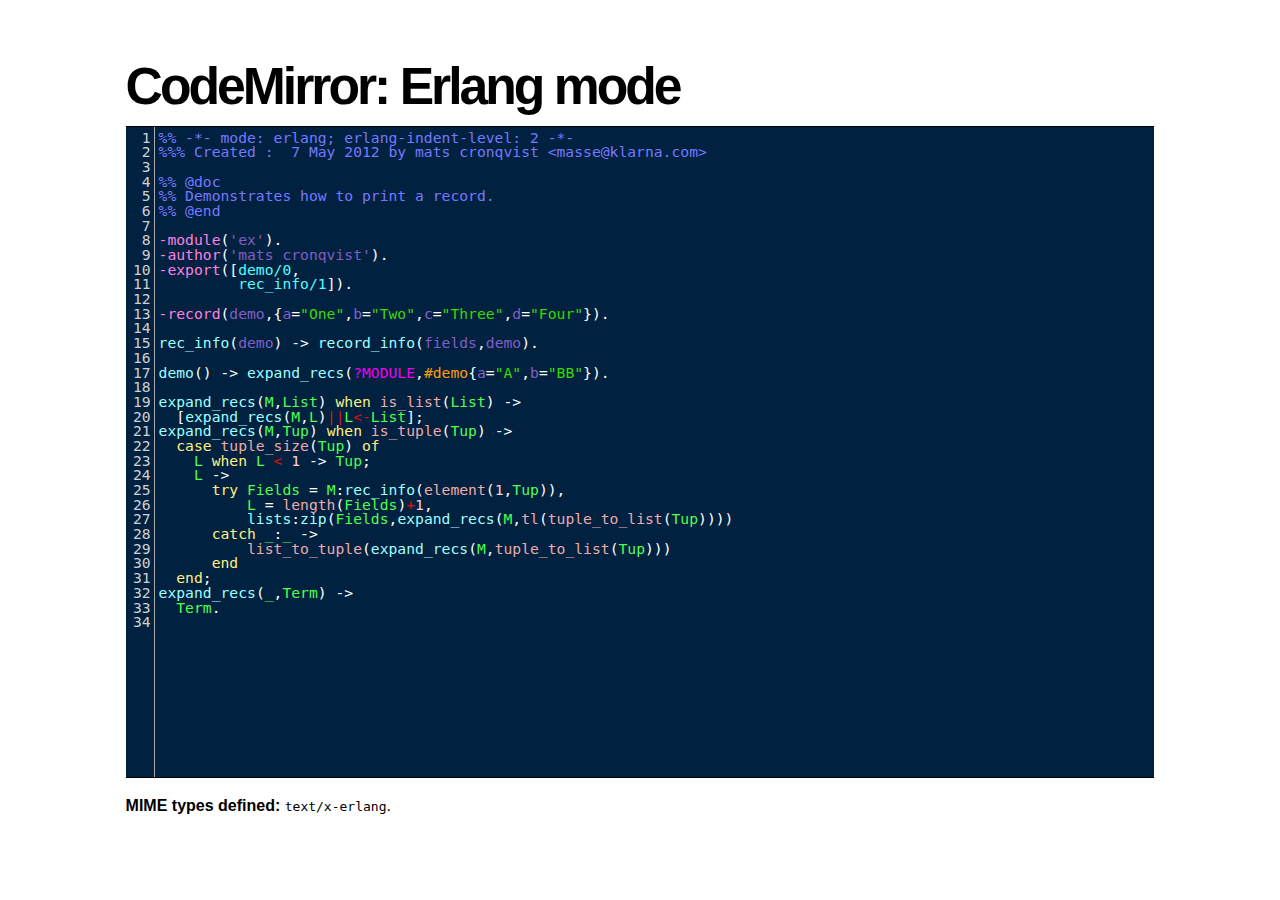
<file: codemirror/mode/erlang/index.html>
<!doctype html>
<html>
  <head>
    <meta charset="utf-8">
    <title>CodeMirror: Erlang mode</title>
    <link rel="stylesheet" href="../../lib/codemirror.css">
    <script src="../../lib/codemirror.js"></script>
    <script src="../../addon/edit/matchbrackets.js"></script>
    <script src="erlang.js"></script>
    <link rel="stylesheet" href="../../theme/erlang-dark.css">
    <style type="text/css">.CodeMirror {border-top: 1px solid black; border-bottom: 1px solid black;}</style>
    <link rel="stylesheet" href="../../doc/docs.css">
  </head>
  <body>
    <h1>CodeMirror: Erlang mode</h1>

<form><textarea id="code" name="code">
%% -*- mode: erlang; erlang-indent-level: 2 -*-
%%% Created :  7 May 2012 by mats cronqvist <masse@klarna.com>

%% @doc
%% Demonstrates how to print a record.
%% @end

-module('ex').
-author('mats cronqvist').
-export([demo/0,
         rec_info/1]).

-record(demo,{a="One",b="Two",c="Three",d="Four"}).

rec_info(demo) -> record_info(fields,demo).

demo() -> expand_recs(?MODULE,#demo{a="A",b="BB"}).
  
expand_recs(M,List) when is_list(List) ->
  [expand_recs(M,L)||L<-List];
expand_recs(M,Tup) when is_tuple(Tup) ->
  case tuple_size(Tup) of
    L when L < 1 -> Tup;
    L ->
      try Fields = M:rec_info(element(1,Tup)),
          L = length(Fields)+1,
          lists:zip(Fields,expand_recs(M,tl(tuple_to_list(Tup))))
      catch _:_ ->
          list_to_tuple(expand_recs(M,tuple_to_list(Tup)))
      end
  end;
expand_recs(_,Term) ->
  Term.
</textarea></form>

    <script>
      var editor = CodeMirror.fromTextArea(document.getElementById("code"), {
        lineNumbers: true,
        matchBrackets: true,
        extraKeys: {"Tab":  "indentAuto"},
        theme: "erlang-dark"
      });
    </script>

    <p><strong>MIME types defined:</strong> <code>text/x-erlang</code>.</p>
  </body>
</html>
</file>
<file: codemirror/doc/docs.css>
body {
  font-family: Droid Sans, Arial, sans-serif;
  line-height: 1.5;
  max-width: 64.3em;
  margin: 3em auto;
  padding: 0 1em;
}

h1 {
  letter-spacing: -3px;
  font-size: 3.23em;
  font-weight: bold;
  margin: 0;
}

h2 {
  font-size: 1.23em;
  font-weight: bold;
  margin: .5em 0;
  letter-spacing: -1px;
}

h3 {
  font-size: 1.1em;
  font-weight: bold;
  margin: .4em 0;
}

pre {
  background-color: #eee;
  -moz-border-radius: 6px;
  -webkit-border-radius: 6px;
  border-radius: 6px;
  padding: 1em;
}

pre.code {
  margin: 0 1em;
}

.grey {
  background-color: #eee;
  border-radius: 6px;
  margin-bottom: 1.65em;
  margin-top: 0.825em;
  padding: 0.825em 1.65em;
  position: relative;
}

img.logo {
  position: absolute;
  right: -1em;
  bottom: 4px;
  max-width: 23.6875em; /* Scale image down with text to prevent clipping */
}

.grey > pre {
  background:none;
  border-radius:0;
  padding:0;
  margin:0;
  font-size:2.2em;
  line-height:1.2em;
}

a:link, a:visited, .quasilink {
  color: #df0019;
  cursor: pointer;
  text-decoration: none;
}

a:hover, .quasilink:hover {
  color: #800004;
}

h1 a:link, h1 a:visited, h1 a:hover {
  color: black;
}

ul {
  margin: 0;
  padding-left: 1.2em;
}

a.download {
  color: white;
  background-color: #df0019;
  width: 100%;
  display: block;
  text-align: center;
  font-size: 1.23em;
  font-weight: bold;
  text-decoration: none;
  -moz-border-radius: 6px;
  -webkit-border-radius: 6px;
  border-radius: 6px;
  padding: .5em 0;
  margin-bottom: 1em;
}

a.download:hover {
  background-color: #bb0010;
}

.rel {
  margin-bottom: 0;
}

.rel-note {
  color: #777;
  font-size: .9em;
  margin-top: .1em;
}

.logo-braces {
  color: #df0019;
  position: relative;
  top: -4px;
}

.blk {
  float: left;
}

.left {
  margin-right: 20.68em;
  max-width: 37em;
  padding-right: 6.53em;
  padding-bottom: 1em;
}

.left1 {
  width: 15.24em;
  padding-right: 6.45em;
}

.left2 {
  max-width: 15.24em;
}

.right {
  width: 20.68em;
  margin-left: -20.68em;
}

.leftbig {
  width: 42.44em;
  padding-right: 6.53em;
}

.rightsmall {
  width: 15.24em;
}

.clear:after {
  visibility: hidden;
  display: block;
  font-size: 0;
  content: " ";
  clear: both;
  height: 0;
}
.clear { display: inline-block; }
/* start commented backslash hack \*/
* html .clear { height: 1%; }
.clear { display: block; }
/* close commented backslash hack */
</file>
<file: codemirror/lib/codemirror.css>
/* BASICS */
/*@import url(http://fonts.googleapis.com/css?family=Anonymous+Pro:400,400italic,700,700italic);*/
.CodeMirror {
  /* Set height, width, borders, and global font properties here */
  font-family: monospace;
  font-size: 1.13em;
  /*font-family: 'Anonymous Pro', sans-serif;*/
  height: 650px;
  border-bottom:1px solid #49483e;
  width:100%;
}
.CodeMirror-scroll {
  /* Set scrolling behaviour here */
  overflow: auto;
}

/* PADDING */

.CodeMirror-lines {
  padding: 4px 0; /* Vertical padding around content */
}
.CodeMirror pre {
  padding: 0 4px; /* Horizontal padding of content */
}

.CodeMirror-scrollbar-filler, .CodeMirror-gutter-filler {
  background-color: white; /* The little square between H and V scrollbars */
}

/* GUTTER */

.CodeMirror-gutters {
  border-right: 1px solid #ddd;
  background-color: #f7f7f7;
  white-space: nowrap;
}
.CodeMirror-linenumbers {}
.CodeMirror-linenumber {
  padding: 0 3px 0 5px;
  min-width: 20px;
  text-align: right;
  color: #aaaba9;
}

/* CURSOR */

.CodeMirror div.CodeMirror-cursor {
  border-left: 1px solid black;
  z-index: 3;
}
/* Shown when moving in bi-directional text */
.CodeMirror div.CodeMirror-secondarycursor {
  border-left: 1px solid silver;
}
.CodeMirror.cm-keymap-fat-cursor div.CodeMirror-cursor {
  width: auto;
  border: 0;
  background: #7e7;
  z-index: 1;
}
/* Can style cursor different in overwrite (non-insert) mode */
.CodeMirror div.CodeMirror-cursor.CodeMirror-overwrite {}

.cm-tab { display: inline-block; }

/* DEFAULT THEME */

.cm-s-default .cm-keyword {color: #708;}
.cm-s-default .cm-atom {color: #219;}
.cm-s-default .cm-number {color: #164;}
.cm-s-default .cm-def {color: #00f;}
.cm-s-default .cm-variable {color: black;}
.cm-s-default .cm-variable-2 {color: #05a;}
.cm-s-default .cm-variable-3 {color: #085;}
.cm-s-default .cm-property {color: black;}
.cm-s-default .cm-operator {color: black;}
.cm-s-default .cm-comment {color: #a50;}
.cm-s-default .cm-string {color: #a11;}
.cm-s-default .cm-string-2 {color: #f50;}
.cm-s-default .cm-meta {color: #555;}
.cm-s-default .cm-error {color: #f00;}
.cm-s-default .cm-qualifier {color: #555;}
.cm-s-default .cm-builtin {color: #30a;}
.cm-s-default .cm-bracket {color: #997;}
.cm-s-default .cm-tag {color: #170;}
.cm-s-default .cm-attribute {color: #00c;}
.cm-s-default .cm-header {color: blue;}
.cm-s-default .cm-quote {color: #090;}
.cm-s-default .cm-hr {color: #999;}
.cm-s-default .cm-link {color: #00c;}

.cm-negative {color: #d44;}
.cm-positive {color: #292;}
.cm-header, .cm-strong {font-weight: bold;}
.cm-em {font-style: italic;}
.cm-link {text-decoration: underline;}

.cm-invalidchar {color: #f00;}

div.CodeMirror span.CodeMirror-matchingbracket {color: #0f0;}
div.CodeMirror span.CodeMirror-nonmatchingbracket {color: #f22;}

/* STOP */

/* The rest of this file contains styles related to the mechanics of
   the editor. You probably shouldn't touch them. */

.CodeMirror {
  line-height: 1;
  position: relative;
  overflow: hidden;
  background: white;
  color: black;
}

.CodeMirror-scroll {
  /* 30px is the magic margin used to hide the element's real scrollbars */
  /* See overflow: hidden in .CodeMirror */
  margin-bottom: -30px; margin-right: -30px;
  padding-bottom: 30px; padding-right: 30px;
  height: 100%;
  outline: none; /* Prevent dragging from highlighting the element */
  position: relative;
}
.CodeMirror-sizer {
  position: relative;
}

/* The fake, visible scrollbars. Used to force redraw during scrolling
   before actuall scrolling happens, thus preventing shaking and
   flickering artifacts. */
.CodeMirror-vscrollbar, .CodeMirror-hscrollbar, .CodeMirror-scrollbar-filler, .CodeMirror-gutter-filler {
  position: absolute;
  z-index: 6;
  display: none;
}
.CodeMirror-vscrollbar {
  right: 0; top: 0;
  overflow-x: hidden;
  overflow-y: scroll;
}
.CodeMirror-hscrollbar {
  bottom: 0; left: 0;
  overflow-y: hidden;
  overflow-x: scroll;
}
.CodeMirror-scrollbar-filler {
  right: 0; bottom: 0;
}
.CodeMirror-gutter-filler {
  left: 0; bottom: 0;
}

.CodeMirror-gutters {
  position: absolute; left: 0; top: 0;
  padding-bottom: 30px;
  z-index: 3;
}
.CodeMirror-gutter {
  white-space: normal;
  height: 100%;
  padding-bottom: 30px;
  margin-bottom: -32px;
  display: inline-block;
  /* Hack to make IE7 behave */
  *zoom:1;
  *display:inline;
}
.CodeMirror-gutter-elt {
  position: absolute;
  cursor: default;
  z-index: 4;
}

.CodeMirror-lines {
  cursor: text;
}
.CodeMirror pre {
  /* Reset some styles that the rest of the page might have set */
  -moz-border-radius: 0; -webkit-border-radius: 0; border-radius: 0;
  border-width: 0;
  background: transparent;
  font-family: inherit;
  font-size: inherit;
  margin: 0;
  white-space: pre;
  word-wrap: normal;
  line-height: inherit;
  color: inherit;
  z-index: 2;
  position: relative;
  overflow: visible;
}
.CodeMirror-wrap pre {
  word-wrap: break-word;
  white-space: pre-wrap;
  word-break: normal;
}
.CodeMirror-linebackground {
  position: absolute;
  left: 0; right: 0; top: 0; bottom: 0;
  z-index: 0;
}

.CodeMirror-linewidget {
  position: relative;
  z-index: 2;
  overflow: auto;
}

.CodeMirror-widget {
}

.CodeMirror-wrap .CodeMirror-scroll {
  overflow-x: hidden;
}

.CodeMirror-measure {
  position: absolute;
  width: 100%; height: 0px;
  overflow: hidden;
  visibility: hidden;
}
.CodeMirror-measure pre { position: static; }

.CodeMirror div.CodeMirror-cursor {
  position: absolute;
  visibility: hidden;
  border-right: none;
  width: 0;
}
.CodeMirror-focused div.CodeMirror-cursor {
  visibility: visible;
}

.CodeMirror-selected { background: #d9d9d9; }
.CodeMirror-focused .CodeMirror-selected { background: #d7d4f0; }

.cm-searching {
  background: #ffa;
  background: rgba(255, 255, 0, .4);
}

/* IE7 hack to prevent it from returning funny offsetTops on the spans */
.CodeMirror span { *vertical-align: text-bottom; }

@media print {
  /* Hide the cursor when printing */
  .CodeMirror div.CodeMirror-cursor {
    visibility: hidden;
  }
}
</file>
<file: codemirror/test/mode_test.css>
.mt-output .mt-token {
  border: 1px solid #ddd;
  white-space: pre;
  font-family: "Consolas", monospace;
  text-align: center;
}

.mt-output .mt-style {
  font-size: x-small;
}
</file>
<file: codemirror/theme/neat.css>
.cm-s-neat span.cm-comment { color: #a86; }
.cm-s-neat span.cm-keyword { line-height: 1em; font-weight: bold; color: blue; }
.cm-s-neat span.cm-string { color: #a22; }
.cm-s-neat span.cm-builtin { line-height: 1em; font-weight: bold; color: #077; }
.cm-s-neat span.cm-special { line-height: 1em; font-weight: bold; color: #0aa; }
.cm-s-neat span.cm-variable { color: black; }
.cm-s-neat span.cm-number, .cm-s-neat span.cm-atom { color: #3a3; }
.cm-s-neat span.cm-meta {color: #555;}
.cm-s-neat span.cm-link { color: #3a3; }
</file>
<file: codemirror/theme/elegant.css>
.cm-s-elegant span.cm-number, .cm-s-elegant span.cm-string, .cm-s-elegant span.cm-atom {color: #762;}
.cm-s-elegant span.cm-comment {color: #262; font-style: italic; line-height: 1em;}
.cm-s-elegant span.cm-meta {color: #555; font-style: italic; line-height: 1em;}
.cm-s-elegant span.cm-variable {color: black;}
.cm-s-elegant span.cm-variable-2 {color: #b11;}
.cm-s-elegant span.cm-qualifier {color: #555;}
.cm-s-elegant span.cm-keyword {color: #730;}
.cm-s-elegant span.cm-builtin {color: #30a;}
.cm-s-elegant span.cm-error {background-color: #fdd;}
.cm-s-elegant span.cm-link {color: #762;}
</file>
<file: codemirror/theme/erlang-dark.css>
.cm-s-erlang-dark.CodeMirror { background: #002240; color: white; }
.cm-s-erlang-dark div.CodeMirror-selected { background: #b36539 !important; }
.cm-s-erlang-dark .CodeMirror-gutters { background: #002240; border-right: 1px solid #aaa; }
.cm-s-erlang-dark .CodeMirror-linenumber { color: #d0d0d0; }
.cm-s-erlang-dark .CodeMirror-cursor { border-left: 1px solid white !important; }

.cm-s-erlang-dark span.cm-atom       { color: #845dc4; }
.cm-s-erlang-dark span.cm-attribute  { color: #ff80e1; }
.cm-s-erlang-dark span.cm-bracket    { color: #ff9d00; }
.cm-s-erlang-dark span.cm-builtin    { color: #eaa; }
.cm-s-erlang-dark span.cm-comment    { color: #77f; }
.cm-s-erlang-dark span.cm-def        { color: #e7a; }
.cm-s-erlang-dark span.cm-error      { color: #9d1e15; }
.cm-s-erlang-dark span.cm-keyword    { color: #ffee80; }
.cm-s-erlang-dark span.cm-meta       { color: #50fefe; }
.cm-s-erlang-dark span.cm-number     { color: #ffd0d0; }
.cm-s-erlang-dark span.cm-operator   { color: #d11; }
.cm-s-erlang-dark span.cm-string     { color: #3ad900; }
.cm-s-erlang-dark span.cm-tag        { color: #9effff; }
.cm-s-erlang-dark span.cm-variable   { color: #50fe50; }
.cm-s-erlang-dark span.cm-variable-2 { color: #e0e; }
</file>
<file: codemirror/theme/night.css>
/* Loosely based on the Midnight Textmate theme */

.cm-s-night.CodeMirror { background: #0a001f; color: #f8f8f8; }
.cm-s-night div.CodeMirror-selected { background: #447 !important; }
.cm-s-night .CodeMirror-gutters { background: #0a001f; border-right: 1px solid #aaa; }
.cm-s-night .CodeMirror-linenumber { color: #f8f8f8; }
.cm-s-night .CodeMirror-cursor { border-left: 1px solid white !important; }

.cm-s-night span.cm-comment { color: #6900a1; }
.cm-s-night span.cm-atom { color: #845dc4; }
.cm-s-night span.cm-number, .cm-s-night span.cm-attribute { color: #ffd500; }
.cm-s-night span.cm-keyword { color: #599eff; }
.cm-s-night span.cm-string { color: #37f14a; }
.cm-s-night span.cm-meta { color: #7678e2; }
.cm-s-night span.cm-variable-2, .cm-s-night span.cm-tag { color: #99b2ff; }
.cm-s-night span.cm-variable-3, .cm-s-night span.cm-def { color: white; }
.cm-s-night span.cm-error { color: #9d1e15; }
.cm-s-night span.cm-bracket { color: #8da6ce; }
.cm-s-night span.cm-comment { color: #6900a1; }
.cm-s-night span.cm-builtin, .cm-s-night span.cm-special { color: #ff9e59; }
.cm-s-night span.cm-link { color: #845dc4; }
</file>
<file: codemirror/theme/monokai.css>
/* Based on Sublime Text's Monokai theme */

.cm-s-monokai.CodeMirror {background: #272822; color: #f8f8f2;}
.cm-s-monokai div.CodeMirror-selected {background: #49483E !important;}
.cm-s-monokai .CodeMirror-gutters {background: #272822; border-right: 0px;}
.cm-s-monokai .CodeMirror-linenumber {color: #d0d0d0;}
.cm-s-monokai .CodeMirror-cursor {border-left: 1px solid #f8f8f0 !important;}

.cm-s-monokai span.cm-comment {color: #75715e;}
.cm-s-monokai span.cm-atom {color: #ae81ff;}
.cm-s-monokai span.cm-number {color: #ae81ff;}

.cm-s-monokai span.cm-property, .cm-s-monokai span.cm-attribute {color: #a6e22e;}
.cm-s-monokai span.cm-keyword {color: #f92672;}
.cm-s-monokai span.cm-string {color: #e6db74;}

.cm-s-monokai span.cm-variable {color: #a6e22e;}
.cm-s-monokai span.cm-variable-2 {color: #9effff;}
.cm-s-monokai span.cm-def {color: #fd971f;}
.cm-s-monokai span.cm-error {background: #f92672; color: #f8f8f0;}
.cm-s-monokai span.cm-bracket {color: #f8f8f2;}
.cm-s-monokai span.cm-tag {color: #f92672;}
.cm-s-monokai span.cm-link {color: #ae81ff;}

.cm-s-monokai .CodeMirror-matchingbracket {
  text-decoration: underline;
  color: white !important;
}
</file>
<file: codemirror/theme/cobalt.css>
.cm-s-cobalt.CodeMirror { background: #002240; color: white; }
.cm-s-cobalt div.CodeMirror-selected { background: #b36539 !important; }
.cm-s-cobalt .CodeMirror-gutters { background: #002240; border-right: 1px solid #aaa; }
.cm-s-cobalt .CodeMirror-linenumber { color: #d0d0d0; }
.cm-s-cobalt .CodeMirror-cursor { border-left: 1px solid white !important; }

.cm-s-cobalt span.cm-comment { color: #08f; }
.cm-s-cobalt span.cm-atom { color: #845dc4; }
.cm-s-cobalt span.cm-number, .cm-s-cobalt span.cm-attribute { color: #ff80e1; }
.cm-s-cobalt span.cm-keyword { color: #ffee80; }
.cm-s-cobalt span.cm-string { color: #3ad900; }
.cm-s-cobalt span.cm-meta { color: #ff9d00; }
.cm-s-cobalt span.cm-variable-2, .cm-s-cobalt span.cm-tag { color: #9effff; }
.cm-s-cobalt span.cm-variable-3, .cm-s-cobalt span.cm-def { color: white; }
.cm-s-cobalt span.cm-error { color: #9d1e15; }
.cm-s-cobalt span.cm-bracket { color: #d8d8d8; }
.cm-s-cobalt span.cm-builtin, .cm-s-cobalt span.cm-special { color: #ff9e59; }
.cm-s-cobalt span.cm-link { color: #845dc4; }
</file>
<file: codemirror/theme/eclipse.css>
.cm-s-eclipse span.cm-meta {color: #FF1717;}
.cm-s-eclipse span.cm-keyword { line-height: 1em; font-weight: bold; color: #7F0055; }
.cm-s-eclipse span.cm-atom {color: #219;}
.cm-s-eclipse span.cm-number {color: #164;}
.cm-s-eclipse span.cm-def {color: #00f;}
.cm-s-eclipse span.cm-variable {color: black;}
.cm-s-eclipse span.cm-variable-2 {color: #0000C0;}
.cm-s-eclipse span.cm-variable-3 {color: #0000C0;}
.cm-s-eclipse span.cm-property {color: black;}
.cm-s-eclipse span.cm-operator {color: black;}
.cm-s-eclipse span.cm-comment {color: #3F7F5F;}
.cm-s-eclipse span.cm-string {color: #2A00FF;}
.cm-s-eclipse span.cm-string-2 {color: #f50;}
.cm-s-eclipse span.cm-error {color: #f00;}
.cm-s-eclipse span.cm-qualifier {color: #555;}
.cm-s-eclipse span.cm-builtin {color: #30a;}
.cm-s-eclipse span.cm-bracket {color: #cc7;}
.cm-s-eclipse span.cm-tag {color: #170;}
.cm-s-eclipse span.cm-attribute {color: #00c;}
.cm-s-eclipse span.cm-link {color: #219;}

.cm-s-eclipse .CodeMirror-matchingbracket {
	outline:1px solid grey;
	color:black !important;
}
</file>
<file: codemirror/theme/rubyblue.css>
.cm-s-rubyblue { font-family: Trebuchet, Verdana, sans-serif; }	/* - customized editor font - */

.cm-s-rubyblue.CodeMirror { background: #112435; color: white; }
.cm-s-rubyblue div.CodeMirror-selected { background: #38566F !important; }
.cm-s-rubyblue .CodeMirror-gutters { background: #1F4661; border-right: 7px solid #3E7087; }
.cm-s-rubyblue .CodeMirror-linenumber { color: white; }
.cm-s-rubyblue .CodeMirror-cursor { border-left: 1px solid white !important; }

.cm-s-rubyblue span.cm-comment { color: #999; font-style:italic; line-height: 1em; }
.cm-s-rubyblue span.cm-atom { color: #F4C20B; }
.cm-s-rubyblue span.cm-number, .cm-s-rubyblue span.cm-attribute { color: #82C6E0; }
.cm-s-rubyblue span.cm-keyword { color: #F0F; }
.cm-s-rubyblue span.cm-string { color: #F08047; }
.cm-s-rubyblue span.cm-meta { color: #F0F; }
.cm-s-rubyblue span.cm-variable-2, .cm-s-rubyblue span.cm-tag { color: #7BD827; }
.cm-s-rubyblue span.cm-variable-3, .cm-s-rubyblue span.cm-def { color: white; }
.cm-s-rubyblue span.cm-error { color: #AF2018; }
.cm-s-rubyblue span.cm-bracket { color: #F0F; }
.cm-s-rubyblue span.cm-link { color: #F4C20B; }
.cm-s-rubyblue span.CodeMirror-matchingbracket { color:#F0F !important; }
.cm-s-rubyblue span.cm-builtin, .cm-s-rubyblue span.cm-special { color: #FF9D00; }
</file>
<file: codemirror/theme/lesser-dark.css>
/*
http://lesscss.org/ dark theme
Ported to CodeMirror by Peter Kroon
*/
.cm-s-lesser-dark {
  line-height: 1.3em;
}
.cm-s-lesser-dark {
  font-family: 'Bitstream Vera Sans Mono', 'DejaVu Sans Mono', 'Monaco', Courier, monospace !important;
}

.cm-s-lesser-dark.CodeMirror { background: #262626; color: #EBEFE7; text-shadow: 0 -1px 1px #262626; }
.cm-s-lesser-dark div.CodeMirror-selected {background: #45443B !important;} /* 33322B*/
.cm-s-lesser-dark .CodeMirror-cursor { border-left: 1px solid white !important; }
.cm-s-lesser-dark pre { padding: 0 8px; }/*editable code holder*/

div.CodeMirror span.CodeMirror-matchingbracket { color: #7EFC7E; }/*65FC65*/

.cm-s-lesser-dark .CodeMirror-gutters { background: #262626; border-right:1px solid #aaa; }
.cm-s-lesser-dark .CodeMirror-linenumber { color: #777; }

.cm-s-lesser-dark span.cm-keyword { color: #599eff; }
.cm-s-lesser-dark span.cm-atom { color: #C2B470; }
.cm-s-lesser-dark span.cm-number { color: #B35E4D; }
.cm-s-lesser-dark span.cm-def {color: white;}
.cm-s-lesser-dark span.cm-variable { color:#D9BF8C; }
.cm-s-lesser-dark span.cm-variable-2 { color: #669199; }
.cm-s-lesser-dark span.cm-variable-3 { color: white; }
.cm-s-lesser-dark span.cm-property {color: #92A75C;}
.cm-s-lesser-dark span.cm-operator {color: #92A75C;}
.cm-s-lesser-dark span.cm-comment { color: #666; }
.cm-s-lesser-dark span.cm-string { color: #BCD279; }
.cm-s-lesser-dark span.cm-string-2 {color: #f50;}
.cm-s-lesser-dark span.cm-meta { color: #738C73; }
.cm-s-lesser-dark span.cm-error { color: #9d1e15; }
.cm-s-lesser-dark span.cm-qualifier {color: #555;}
.cm-s-lesser-dark span.cm-builtin { color: #ff9e59; }
.cm-s-lesser-dark span.cm-bracket { color: #EBEFE7; }
.cm-s-lesser-dark span.cm-tag { color: #669199; }
.cm-s-lesser-dark span.cm-attribute {color: #00c;}
.cm-s-lesser-dark span.cm-header {color: #a0a;}
.cm-s-lesser-dark span.cm-quote {color: #090;}
.cm-s-lesser-dark span.cm-hr {color: #999;}
.cm-s-lesser-dark span.cm-link {color: #00c;}
</file>
<file: codemirror/theme/xq-dark.css>
/*
Copyright (C) 2011 by MarkLogic Corporation
Author: Mike Brevoort <mike@brevoort.com>

Permission is hereby granted, free of charge, to any person obtaining a copy
of this software and associated documentation files (the "Software"), to deal
in the Software without restriction, including without limitation the rights
to use, copy, modify, merge, publish, distribute, sublicense, and/or sell
copies of the Software, and to permit persons to whom the Software is
furnished to do so, subject to the following conditions:

The above copyright notice and this permission notice shall be included in
all copies or substantial portions of the Software.

THE SOFTWARE IS PROVIDED "AS IS", WITHOUT WARRANTY OF ANY KIND, EXPRESS OR
IMPLIED, INCLUDING BUT NOT LIMITED TO THE WARRANTIES OF MERCHANTABILITY,
FITNESS FOR A PARTICULAR PURPOSE AND NONINFRINGEMENT. IN NO EVENT SHALL THE
AUTHORS OR COPYRIGHT HOLDERS BE LIABLE FOR ANY CLAIM, DAMAGES OR OTHER
LIABILITY, WHETHER IN AN ACTION OF CONTRACT, TORT OR OTHERWISE, ARISING FROM,
OUT OF OR IN CONNECTION WITH THE SOFTWARE OR THE USE OR OTHER DEALINGS IN
THE SOFTWARE.
*/
.cm-s-xq-dark.CodeMirror { background: #0a001f; color: #f8f8f8; }
.cm-s-xq-dark span.CodeMirror-selected { background: #a8f !important; }
.cm-s-xq-dark .CodeMirror-gutters { background: #0a001f; border-right: 1px solid #aaa; }
.cm-s-xq-dark .CodeMirror-linenumber { color: #f8f8f8; }
.cm-s-xq-dark .CodeMirror-cursor { border-left: 1px solid white !important; }

.cm-s-xq-dark span.cm-keyword {color: #FFBD40;}
.cm-s-xq-dark span.cm-atom {color: #6C8CD5;}
.cm-s-xq-dark span.cm-number {color: #164;}
.cm-s-xq-dark span.cm-def {color: #FFF; text-decoration:underline;}
.cm-s-xq-dark span.cm-variable {color: #FFF;}
.cm-s-xq-dark span.cm-variable-2 {color: #EEE;}
.cm-s-xq-dark span.cm-variable-3 {color: #DDD;}
.cm-s-xq-dark span.cm-property {}
.cm-s-xq-dark span.cm-operator {}
.cm-s-xq-dark span.cm-comment {color: gray;}
.cm-s-xq-dark span.cm-string {color: #9FEE00;}
.cm-s-xq-dark span.cm-meta {color: yellow;}
.cm-s-xq-dark span.cm-error {color: #f00;}
.cm-s-xq-dark span.cm-qualifier {color: #FFF700;}
.cm-s-xq-dark span.cm-builtin {color: #30a;}
.cm-s-xq-dark span.cm-bracket {color: #cc7;}
.cm-s-xq-dark span.cm-tag {color: #FFBD40;}
.cm-s-xq-dark span.cm-attribute {color: #FFF700;}
</file>
<file: codemirror/theme/xq-light.css>
/*
Copyright (C) 2011 by MarkLogic Corporation
Author: Mike Brevoort <mike@brevoort.com>

Permission is hereby granted, free of charge, to any person obtaining a copy
of this software and associated documentation files (the "Software"), to deal
in the Software without restriction, including without limitation the rights
to use, copy, modify, merge, publish, distribute, sublicense, and/or sell
copies of the Software, and to permit persons to whom the Software is
furnished to do so, subject to the following conditions:

The above copyright notice and this permission notice shall be included in
all copies or substantial portions of the Software.

THE SOFTWARE IS PROVIDED "AS IS", WITHOUT WARRANTY OF ANY KIND, EXPRESS OR
IMPLIED, INCLUDING BUT NOT LIMITED TO THE WARRANTIES OF MERCHANTABILITY,
FITNESS FOR A PARTICULAR PURPOSE AND NONINFRINGEMENT. IN NO EVENT SHALL THE
AUTHORS OR COPYRIGHT HOLDERS BE LIABLE FOR ANY CLAIM, DAMAGES OR OTHER
LIABILITY, WHETHER IN AN ACTION OF CONTRACT, TORT OR OTHERWISE, ARISING FROM,
OUT OF OR IN CONNECTION WITH THE SOFTWARE OR THE USE OR OTHER DEALINGS IN
THE SOFTWARE.
*/
.cm-s-xq-light span.cm-keyword {line-height: 1em; font-weight: bold; color: #5A5CAD; }
.cm-s-xq-light span.cm-atom {color: #6C8CD5;}
.cm-s-xq-light span.cm-number {color: #164;}
.cm-s-xq-light span.cm-def {text-decoration:underline;}
.cm-s-xq-light span.cm-variable {color: black; }
.cm-s-xq-light span.cm-variable-2 {color:black;}
.cm-s-xq-light span.cm-variable-3 {color: black; }
.cm-s-xq-light span.cm-property {}
.cm-s-xq-light span.cm-operator {}
.cm-s-xq-light span.cm-comment {color: #0080FF; font-style: italic;}
.cm-s-xq-light span.cm-string {color: red;}
.cm-s-xq-light span.cm-meta {color: yellow;}
.cm-s-xq-light span.cm-error {color: #f00;}
.cm-s-xq-light span.cm-qualifier {color: grey}
.cm-s-xq-light span.cm-builtin {color: #7EA656;}
.cm-s-xq-light span.cm-bracket {color: #cc7;}
.cm-s-xq-light span.cm-tag {color: #3F7F7F;}
.cm-s-xq-light span.cm-attribute {color: #7F007F;}

.cm-s-xq-light .CodeMirror-activeline-background {background: #e8f2ff !important;}
.cm-s-xq-light .CodeMirror-matchingbracket {border:1px solid grey;color:black !important;background:yellow;}
</file>
<file: codemirror/theme/ambiance.css>
/* ambiance theme for codemirror */

/* Color scheme */

.cm-s-ambiance .cm-keyword { color: #cda869; }
.cm-s-ambiance .cm-atom { color: #CF7EA9; }
.cm-s-ambiance .cm-number { color: #78CF8A; }
.cm-s-ambiance .cm-def { color: #aac6e3; }
.cm-s-ambiance .cm-variable { color: #ffb795; }
.cm-s-ambiance .cm-variable-2 { color: #eed1b3; }
.cm-s-ambiance .cm-variable-3 { color: #faded3; }
.cm-s-ambiance .cm-property { color: #eed1b3; }
.cm-s-ambiance .cm-operator {color: #fa8d6a;}
.cm-s-ambiance .cm-comment { color: #555; font-style:italic; }
.cm-s-ambiance .cm-string { color: #8f9d6a; }
.cm-s-ambiance .cm-string-2 { color: #9d937c; }
.cm-s-ambiance .cm-meta { color: #D2A8A1; }
.cm-s-ambiance .cm-error { color: #AF2018; }
.cm-s-ambiance .cm-qualifier { color: yellow; }
.cm-s-ambiance .cm-builtin { color: #9999cc; }
.cm-s-ambiance .cm-bracket { color: #24C2C7; }
.cm-s-ambiance .cm-tag { color: #fee4ff }
.cm-s-ambiance .cm-attribute {  color: #9B859D; }
.cm-s-ambiance .cm-header {color: blue;}
.cm-s-ambiance .cm-quote { color: #24C2C7; }
.cm-s-ambiance .cm-hr { color: pink; }
.cm-s-ambiance .cm-link { color: #F4C20B; }
.cm-s-ambiance .cm-special { color: #FF9D00; }

.cm-s-ambiance .CodeMirror-matchingbracket { color: #0f0; }
.cm-s-ambiance .CodeMirror-nonmatchingbracket { color: #f22; }

.cm-s-ambiance .CodeMirror-selected {
  background: rgba(255, 255, 255, 0.15);
}
.cm-s-ambiance .CodeMirror-focused .CodeMirror-selected {
  background: rgba(255, 255, 255, 0.10);
}

/* Editor styling */

.cm-s-ambiance.CodeMirror {
  line-height: 1.40em;
  font-family: Monaco, Menlo,"Andale Mono","lucida console","Courier New",monospace !important;
  color: #E6E1DC;
  background-color: #202020;
  -webkit-box-shadow: inset 0 0 10px black;
  -moz-box-shadow: inset 0 0 10px black;
  box-shadow: inset 0 0 10px black;
}

.cm-s-ambiance .CodeMirror-gutters {
  background: #3D3D3D;
  border-right: 1px solid #4D4D4D;
  box-shadow: 0 10px 20px black;
}

.cm-s-ambiance .CodeMirror-linenumber {
  text-shadow: 0px 1px 1px #4d4d4d;
  color: #222;
  padding: 0 5px;
}

.cm-s-ambiance .CodeMirror-lines .CodeMirror-cursor {
  border-left: 1px solid #7991E8;
}

.cm-s-ambiance .activeline {
  background: none repeat scroll 0% 0% rgba(255, 255, 255, 0.031);
}

.cm-s-ambiance.CodeMirror,
.cm-s-ambiance .CodeMirror-gutters {
  background-image: url("[data-uri]");
}
</file>
<file: codemirror/theme/blackboard.css>
/* Port of TextMate's Blackboard theme */

.cm-s-blackboard.CodeMirror { background: #0C1021; color: #F8F8F8; }
.cm-s-blackboard .CodeMirror-selected { background: #253B76 !important; }
.cm-s-blackboard .CodeMirror-gutters { background: #0C1021; border-right: 0; }
.cm-s-blackboard .CodeMirror-linenumber { color: #888; }
.cm-s-blackboard .CodeMirror-cursor { border-left: 1px solid #A7A7A7 !important; }

.cm-s-blackboard .cm-keyword { color: #FBDE2D; }
.cm-s-blackboard .cm-atom { color: #D8FA3C; }
.cm-s-blackboard .cm-number { color: #D8FA3C; }
.cm-s-blackboard .cm-def { color: #8DA6CE; }
.cm-s-blackboard .cm-variable { color: #FF6400; }
.cm-s-blackboard .cm-operator { color: #FBDE2D;}
.cm-s-blackboard .cm-comment { color: #AEAEAE; }
.cm-s-blackboard .cm-string { color: #61CE3C; }
.cm-s-blackboard .cm-string-2 { color: #61CE3C; }
.cm-s-blackboard .cm-meta { color: #D8FA3C; }
.cm-s-blackboard .cm-error { background: #9D1E15; color: #F8F8F8; }
.cm-s-blackboard .cm-builtin { color: #8DA6CE; }
.cm-s-blackboard .cm-tag { color: #8DA6CE; }
.cm-s-blackboard .cm-attribute { color: #8DA6CE; }
.cm-s-blackboard .cm-header { color: #FF6400; }
.cm-s-blackboard .cm-hr { color: #AEAEAE; }
.cm-s-blackboard .cm-link { color: #8DA6CE; }
</file>
<file: codemirror/theme/vibrant-ink.css>
/* Taken from the popular Visual Studio Vibrant Ink Schema */

.cm-s-vibrant-ink.CodeMirror { background: black; color: white; }
.cm-s-vibrant-ink .CodeMirror-selected { background: #35493c !important; }

.cm-s-vibrant-ink .CodeMirror-gutters { background: #002240; border-right: 1px solid #aaa; }
.cm-s-vibrant-ink .CodeMirror-linenumber { color: #d0d0d0; }
.cm-s-vibrant-ink .CodeMirror-cursor { border-left: 1px solid white !important; }

.cm-s-vibrant-ink .cm-keyword {  color: #CC7832; }
.cm-s-vibrant-ink .cm-atom { color: #FC0; }
.cm-s-vibrant-ink .cm-number { color:  #FFEE98; }
.cm-s-vibrant-ink .cm-def { color: #8DA6CE; }
.cm-s-vibrant-ink span.cm-variable-2, .cm-s-cobalt span.cm-tag { color: #FFC66D }
.cm-s-vibrant-ink span.cm-variable-3, .cm-s-cobalt span.cm-def { color: #FFC66D }
.cm-s-vibrant-ink .cm-operator { color: #888; }
.cm-s-vibrant-ink .cm-comment { color: gray; font-weight: bold; }
.cm-s-vibrant-ink .cm-string { color:  #A5C25C }
.cm-s-vibrant-ink .cm-string-2 { color: red }
.cm-s-vibrant-ink .cm-meta { color: #D8FA3C; }
.cm-s-vibrant-ink .cm-error { border-bottom: 1px solid red; }
.cm-s-vibrant-ink .cm-builtin { color: #8DA6CE; }
.cm-s-vibrant-ink .cm-tag { color: #8DA6CE; }
.cm-s-vibrant-ink .cm-attribute { color: #8DA6CE; }
.cm-s-vibrant-ink .cm-header { color: #FF6400; }
.cm-s-vibrant-ink .cm-hr { color: #AEAEAE; }
.cm-s-vibrant-ink .cm-link { color: blue; }
</file>
<file: codemirror/theme/solarized.css>
/*
Solarized theme for code-mirror
http://ethanschoonover.com/solarized
*/

/*
Solarized color pallet
http://ethanschoonover.com/solarized/img/solarized-palette.png
*/

.solarized.base03 { color: #002b36; }
.solarized.base02 { color: #073642; }
.solarized.base01 { color: #586e75; }
.solarized.base00 { color: #657b83; }
.solarized.base0 { color: #839496; }
.solarized.base1 { color: #93a1a1; }
.solarized.base2 { color: #eee8d5; }
.solarized.base3  { color: #fdf6e3; }
.solarized.solar-yellow  { color: #b58900; }
.solarized.solar-orange  { color: #cb4b16; }
.solarized.solar-red { color: #dc322f; }
.solarized.solar-magenta { color: #d33682; }
.solarized.solar-violet  { color: #6c71c4; }
.solarized.solar-blue { color: #268bd2; }
.solarized.solar-cyan { color: #2aa198; }
.solarized.solar-green { color: #859900; }

/* Color scheme for code-mirror */

.cm-s-solarized {
  line-height: 1.45em;
  font-family: Menlo,Monaco,"Andale Mono","lucida console","Courier New",monospace !important;
  color-profile: sRGB;
  rendering-intent: auto;
}
.cm-s-solarized.cm-s-dark {
  color: #839496;
  background-color:  #002b36;
  text-shadow: #002b36 0 1px;
}
.cm-s-solarized.cm-s-light {
  background-color: #fdf6e3;
  color: #657b83;
  text-shadow: #eee8d5 0 1px;
}

.cm-s-solarized .CodeMirror-widget {
  text-shadow: none;
}


.cm-s-solarized .cm-keyword { color: #cb4b16 }
.cm-s-solarized .cm-atom { color: #d33682; }
.cm-s-solarized .cm-number { color: #d33682; }
.cm-s-solarized .cm-def { color: #2aa198; }

.cm-s-solarized .cm-variable { color: #268bd2; }
.cm-s-solarized .cm-variable-2 { color: #b58900; }
.cm-s-solarized .cm-variable-3 { color: #6c71c4; }

.cm-s-solarized .cm-property { color: #2aa198; }
.cm-s-solarized .cm-operator {color: #6c71c4;}

.cm-s-solarized .cm-comment { color: #586e75; font-style:italic; }

.cm-s-solarized .cm-string { color: #859900; }
.cm-s-solarized .cm-string-2 { color: #b58900; }

.cm-s-solarized .cm-meta { color: #859900; }
.cm-s-solarized .cm-error,
.cm-s-solarized .cm-invalidchar {
  color: #586e75;
  border-bottom: 1px dotted #dc322f;
}
.cm-s-solarized .cm-qualifier { color: #b58900; }
.cm-s-solarized .cm-builtin { color: #d33682; }
.cm-s-solarized .cm-bracket { color: #cb4b16; }
.cm-s-solarized .CodeMirror-matchingbracket { color: #859900; }
.cm-s-solarized .CodeMirror-nonmatchingbracket { color: #dc322f; }
.cm-s-solarized .cm-tag { color: #93a1a1 }
.cm-s-solarized .cm-attribute {  color: #2aa198; }
.cm-s-solarized .cm-header { color: #586e75; }
.cm-s-solarized .cm-quote { color: #93a1a1; }
.cm-s-solarized .cm-hr {
  color: transparent;
  border-top: 1px solid #586e75;
  display: block;
}
.cm-s-solarized .cm-link { color: #93a1a1; cursor: pointer; }
.cm-s-solarized .cm-special { color: #6c71c4; }
.cm-s-solarized .cm-em {
  color: #999;
  text-decoration: underline;
  text-decoration-style: dotted;
}
.cm-s-solarized .cm-strong { color: #eee; }
.cm-s-solarized .cm-tab:before {
  content: "➤";   /*visualize tab character*/
  color: #586e75;
}

.cm-s-solarized.cm-s-dark .CodeMirror-focused .CodeMirror-selected {
  background: #386774;
  color: inherit;
}

.cm-s-solarized.cm-s-dark ::selection {
  background: #386774;
  color: inherit;
}

.cm-s-solarized.cm-s-dark .CodeMirror-selected {
  background: #586e75;
}

.cm-s-solarized.cm-s-light .CodeMirror-focused .CodeMirror-selected {
  background: #eee8d5;
  color: inherit;
}

.cm-s-solarized.cm-s-light ::selection {
  background: #eee8d5;
  color: inherit;
}

.cm-s-solarized.cm-s-light .CodeMirror-selected {
  background: #93a1a1;
}



/* Editor styling */



/* Little shadow on the view-port of the buffer view */
.cm-s-solarized.CodeMirror {
  -moz-box-shadow: inset 7px 0 12px -6px #000;
  -webkit-box-shadow: inset 7px 0 12px -6px #000;
  box-shadow: inset 7px 0 12px -6px #000;
}

/* Gutter border and some shadow from it  */
.cm-s-solarized .CodeMirror-gutters {
  padding: 0 15px 0 10px;
  box-shadow: 0 10px 20px black;
  border-right: 1px solid;
}

/* Gutter colors and line number styling based of color scheme (dark / light) */

/* Dark */
.cm-s-solarized.cm-s-dark .CodeMirror-gutters {
  background-color: #073642;
  border-color: #00232c;
}

.cm-s-solarized.cm-s-dark .CodeMirror-linenumber {
  text-shadow: #021014 0 -1px;
}

/* Light */
.cm-s-solarized.cm-s-light .CodeMirror-gutters {
  background-color: #eee8d5;
  border-color: #eee8d5;
}

/* Common */
.cm-s-solarized .CodeMirror-linenumber {
  color: #586e75;
}

.cm-s-solarized .CodeMirror-gutter .CodeMirror-gutter-text {
  color: #586e75;
}

.cm-s-solarized .CodeMirror-lines {
  padding-left: 5px;
}

.cm-s-solarized .CodeMirror-lines .CodeMirror-cursor {
  border-left: 1px solid #819090;
}

/*
Active line. Negative margin compensates left padding of the text in the
view-port
*/
.cm-s-solarized .activeline {
  margin-left: -20px;
}

.cm-s-solarized.cm-s-dark .activeline {
  background: rgba(255, 255, 255, 0.05);

}
.cm-s-solarized.cm-s-light .activeline {
  background: rgba(0, 0, 0, 0.05);
}

/*
View-port and gutter both get little noise background to give it a real feel.
*/
.cm-s-solarized.CodeMirror,
.cm-s-solarized .CodeMirror-gutters {
  background-image: url("[data-uri]");
}
</file>
<file: codemirror/theme/twilight.css>
.cm-s-twilight.CodeMirror { background: #141414; color: #f7f7f7; } /**/
.cm-s-twilight .CodeMirror-selected { background: #323232 !important; } /**/

.cm-s-twilight .CodeMirror-gutters { background: #222; border-right: 1px solid #aaa; }
.cm-s-twilight .CodeMirror-linenumber { color: #aaa; }
.cm-s-twilight .CodeMirror-cursor { border-left: 1px solid white !important; }

.cm-s-twilight .cm-keyword {  color: #f9ee98; } /**/
.cm-s-twilight .cm-atom { color: #FC0; }
.cm-s-twilight .cm-number { color:  #ca7841; } /**/
.cm-s-twilight .cm-def { color: #8DA6CE; }
.cm-s-twilight span.cm-variable-2, .cm-s-twilight span.cm-tag { color: #607392; } /**/
.cm-s-twilight span.cm-variable-3, .cm-s-twilight span.cm-def { color: #607392; } /**/
.cm-s-twilight .cm-operator { color: #cda869; } /**/
.cm-s-twilight .cm-comment { color:#777; font-style:italic; font-weight:normal; } /**/
.cm-s-twilight .cm-string { color:#8f9d6a; font-style:italic; } /**/
.cm-s-twilight .cm-string-2 { color:#bd6b18 } /*?*/
.cm-s-twilight .cm-meta { background-color:#141414; color:#f7f7f7; } /*?*/
.cm-s-twilight .cm-error { border-bottom: 1px solid red; }
.cm-s-twilight .cm-builtin { color: #cda869; } /*?*/
.cm-s-twilight .cm-tag { color: #997643; } /**/
.cm-s-twilight .cm-attribute { color: #d6bb6d; } /*?*/
.cm-s-twilight .cm-header { color: #FF6400; }
.cm-s-twilight .cm-hr { color: #AEAEAE; }
.cm-s-twilight .cm-link {   color:#ad9361; font-style:italic; text-decoration:none; } /**/
</file>
<file: codemirror/theme/midnight.css>
/* Based on the theme at http://bonsaiden.github.com/JavaScript-Garden */

/*<!--breakpoint-->*/
.breakpoints {width: .8em;}
.breakpoint { color: #822; }

/*<!--match-->*/
span.CodeMirror-matchhighlight { background: #494949 }
.CodeMirror-focused span.CodeMirror-matchhighlight { background: #314D67; !important }

/*<!--activeline-->*/
.activeline {background: #253540 !important;}

.cm-s-midnight.CodeMirror {
    background: #0F192A;
    color: #D1EDFF;
}

.CodeMirror {border-top: 1px solid black; border-bottom: 1px solid black;}

.cm-s-midnight div.CodeMirror-selected {background: #314D67 !important;}
.cm-s-midnight .CodeMirror-gutters {background: #0F192A; border-right: 1px solid;}
.cm-s-midnight .CodeMirror-linenumber {color: #D0D0D0;}
.cm-s-midnight .CodeMirror-cursor {
    border-left: 1px solid #F8F8F0 !important;
}

.cm-s-midnight span.cm-comment {color: #428BDD;}
.cm-s-midnight span.cm-atom {color: #AE81FF;}
.cm-s-midnight span.cm-number {color: #D1EDFF;}

.cm-s-midnight span.cm-property, .cm-s-tropicaleve span.cm-attribute {color: #A6E22E;}
.cm-s-midnight span.cm-keyword {color: #E83737;}
.cm-s-midnight span.cm-string {color: #1DC116;}

.cm-s-midnight span.cm-variable {color: #FFAA3E;}
.cm-s-midnight span.cm-variable-2 {color: #FFAA3E;}
.cm-s-midnight span.cm-def {color: #4DD;}
.cm-s-midnight span.cm-error {background: #F92672; color: #F8F8F0;}
.cm-s-midnight span.cm-bracket {color: #D1EDFF;}
.cm-s-midnight span.cm-tag {color: #008;}
.cm-s-midnight span.cm-link {color: #AE81FF;}

.cm-s-midnight .CodeMirror-matchingbracket {
  text-decoration: underline;
  color: white !important;
}

.typ { color: #FFAA3E; }
.atn { color: #606; }
.atv { color: #080; }
.dec { color: #606; }
</file>
<file: codemirror/addon/dialog/dialog.css>
.CodeMirror-dialog {
  position: absolute;
  left: 0; right: 0;
  background: white;
  z-index: 15;
  padding: .1em .8em;
  overflow: hidden;
  color: #333;
}

.CodeMirror-dialog-top {
  border-bottom: 1px solid #eee;
  top: 0;
}

.CodeMirror-dialog-bottom {
  border-top: 1px solid #eee;
  bottom: 0;
}

.CodeMirror-dialog input {
  border: none;
  outline: none;
  background: transparent;
  width: 20em;
  color: inherit;
  font-family: monospace;
}

.CodeMirror-dialog button {
  font-size: 70%;
}
</file>
